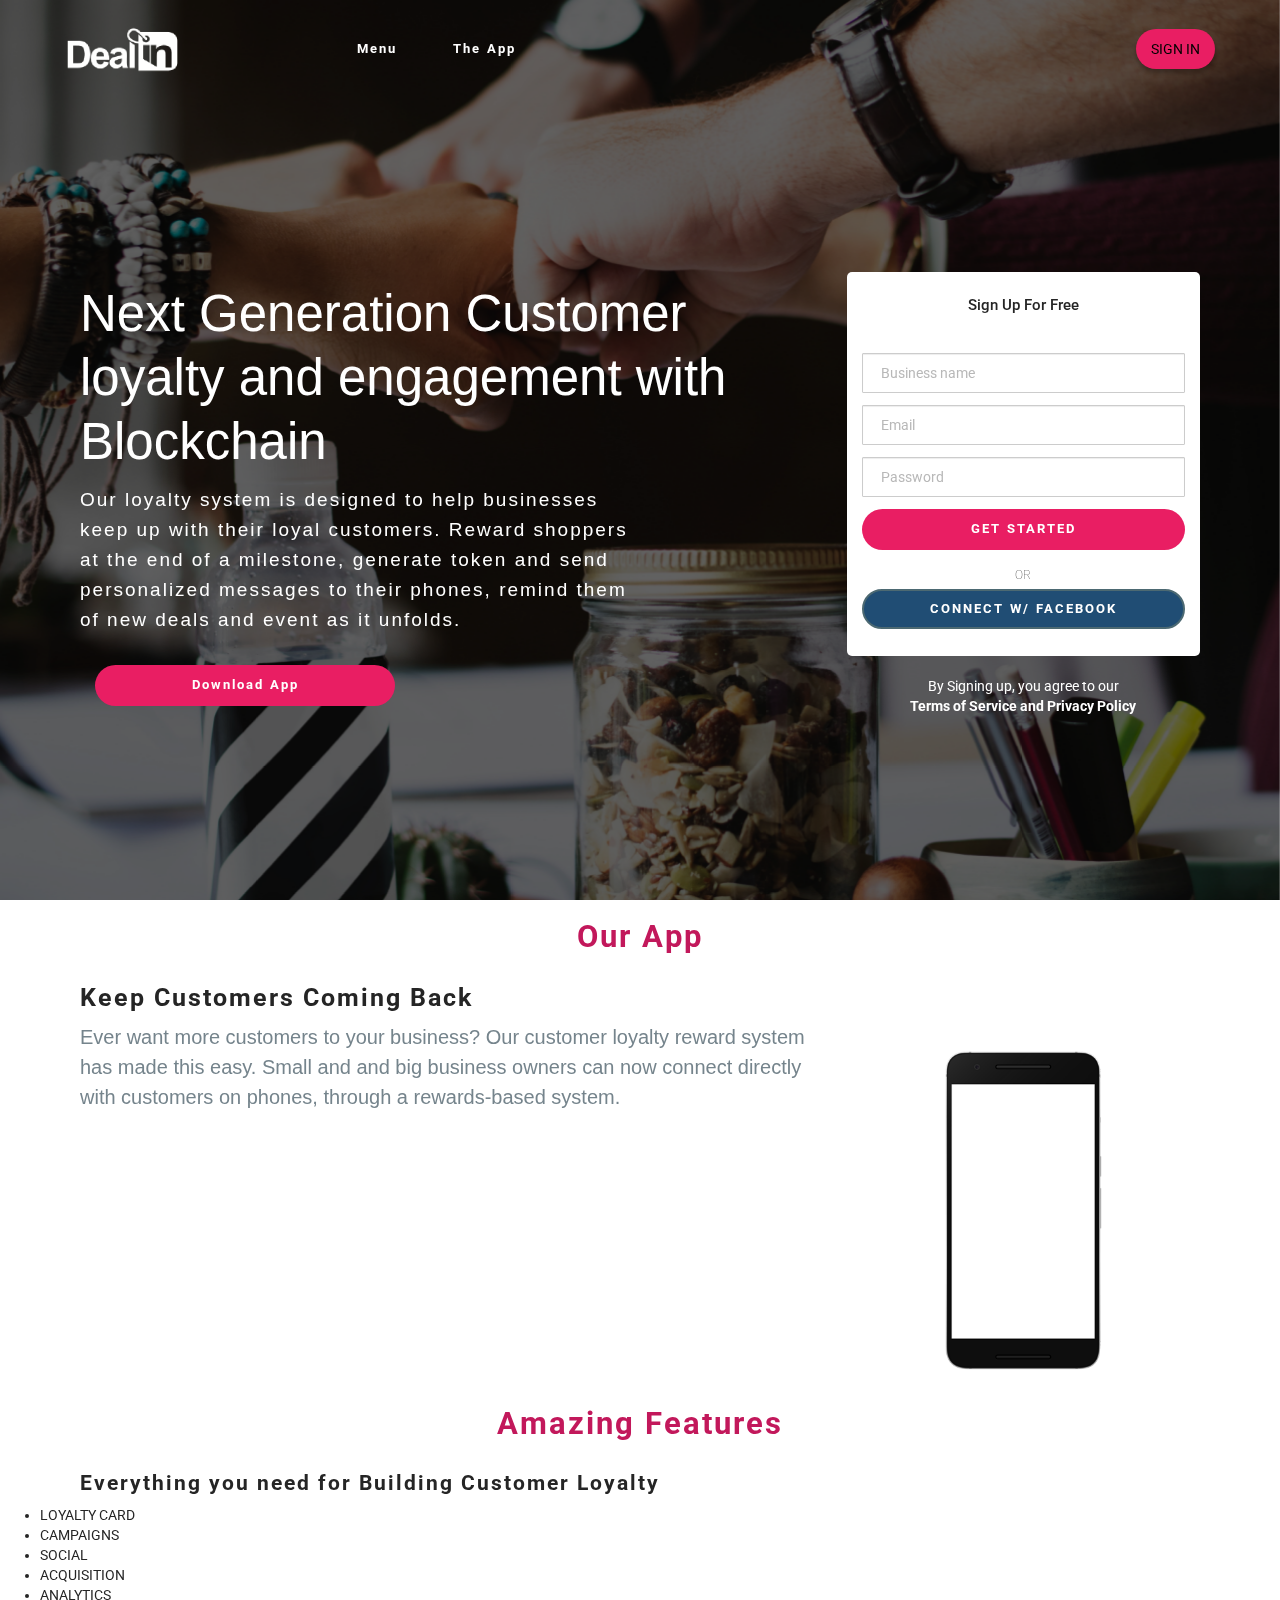
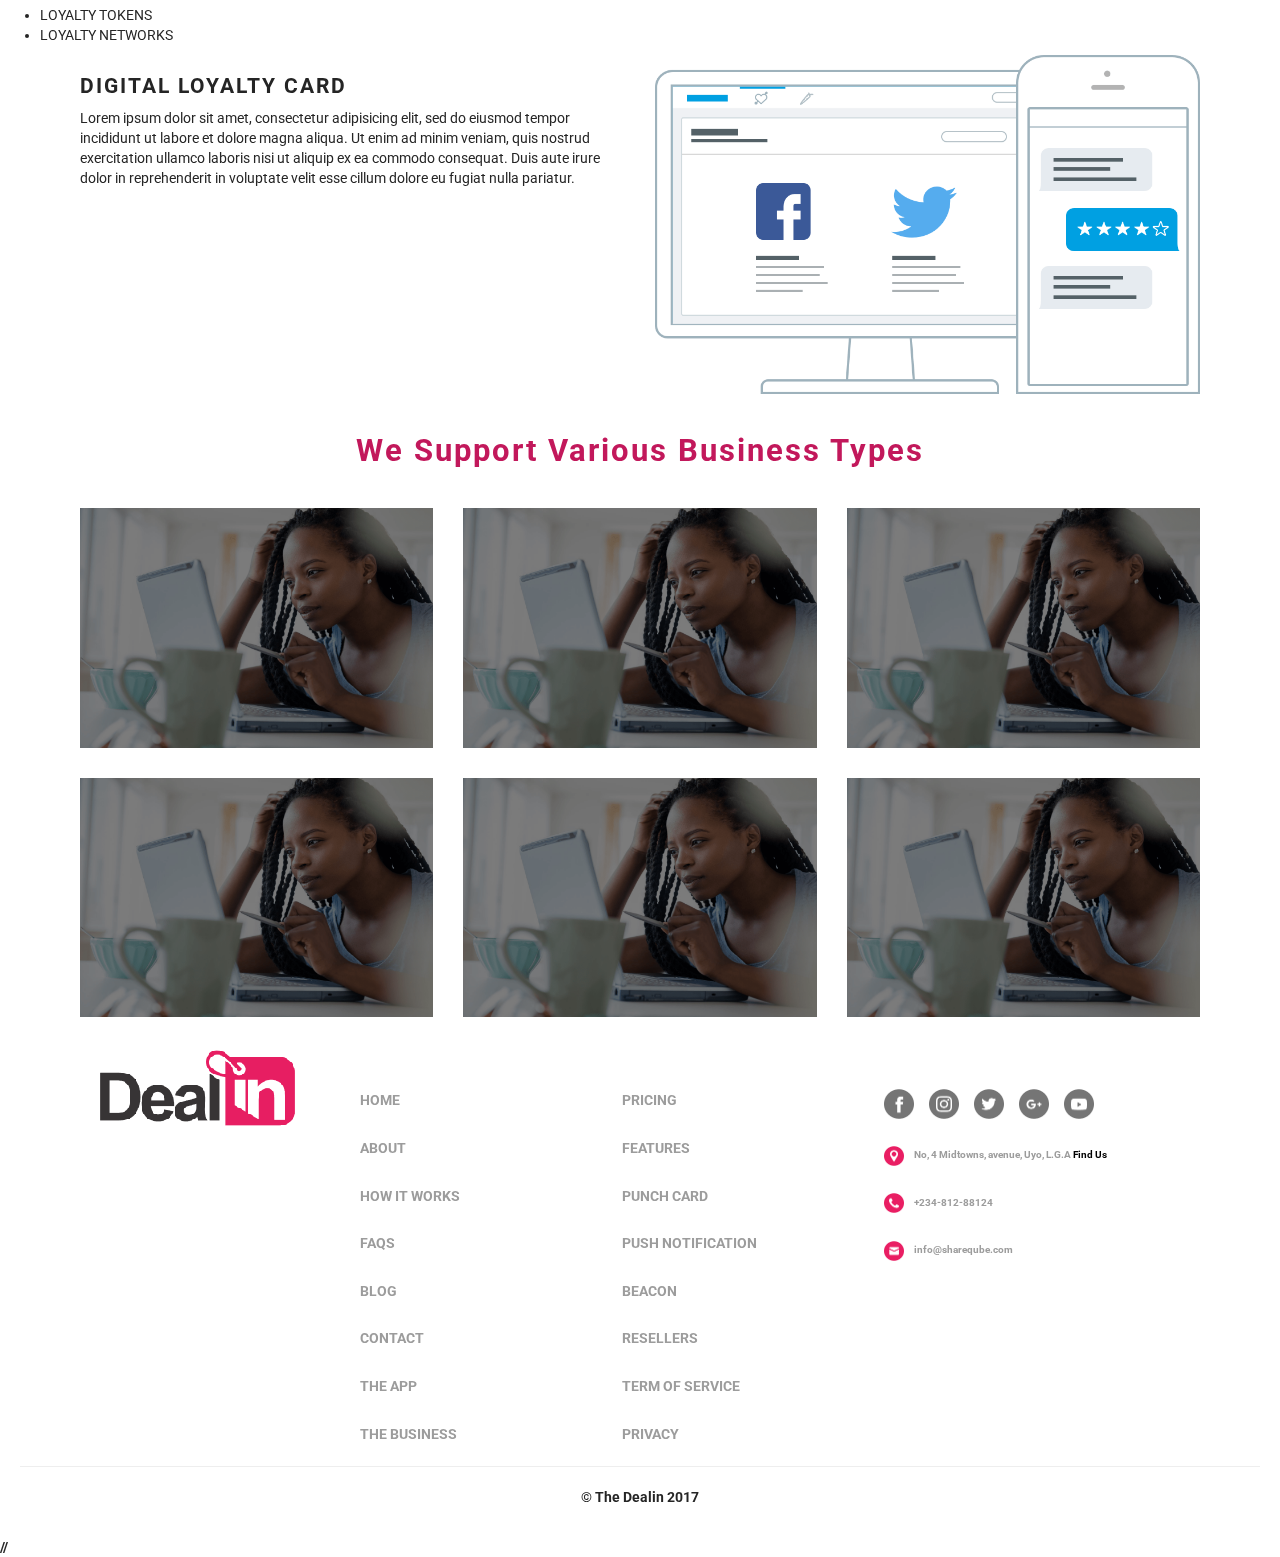
<file: index.html>
<!DOCTYPE html>
<html>
<head>
 <title>Dealin 2017</title>
  <link rel="stylesheet" href="https://fonts.googleapis.com/css?family=Roboto:700,400&amp;subset=cyrillic,latin,greek,vietnamese">
  <link rel="stylesheet" href="assets/bootstrap/css/bootstrap.min.css">
  <link rel="stylesheet" href="assets/animate.css/animate.min.css">
  <link rel="stylesheet" href="assets/style/css/style.css">
  <link rel="stylesheet" href="assets/style/css/mbr-additional.css" type="text/css">
  <!-- <link rel="stylesheet" href="assets/onepage-scroll.css" type="text/css"> -->

  <style type="text/css">
<!--
.style1 {font-size: 24px}
a:link {
	text-decoration: none;
}
a:visited {
	text-decoration: none;
}
a:hover {
	text-decoration: none;
}
a:active {
	text-decoration: none;
}
-->
  </style>
<meta http-equiv="Content-Type" content="text/html; charset=windows-1252"></head>
<body>

<!-- <div class="main"> -->
    
    
    
  
<!-- <section class=""> -->
<section class=" page1 mbr-navbar mbr-navbar--freeze mbr-navbar--absolute mbr-navbar--transparent mbr-navbar--sticky mbr-navbar--auto-collapse" id="menu-0">
    <div class="mbr-navbar__section mbr-section">
        <div class="mbr-section__container container">
            <div class="mbr-navbar__container">
                <div class="mbr-navbar__column mbr-navbar__column--s mbr-navbar__brand">
                    <span class="mbr-navbar__brand-link mbr-brand mbr-brand--inline">
                        <span class="mbr-brand__logo"><a href="#"><img src="assets/images/logo-1-312x128.png" class="mbr-navbar__brand-img mbr-brand__img" alt="Mobirise" style="max-height: 47px;"></a></span>
                        <span class="mbr-brand__name"><a class="mbr-brand__name text-white" href="#"></a></span>                    </span>                </div>
                <div class="mbr-navbar__hamburger mbr-hamburger"><span class="mbr-hamburger__line"></span></div>
                <div class="mbr-navbar__column mbr-navbar__menu">
                    <nav class="mbr-navbar__menu-box mbr-navbar__menu-box--inline-right">
                        <div class="mbr-navbar__column">
                            <ul class="mbr-navbar__items mbr-navbar__items--right float-left mbr-buttons mbr-buttons--freeze mbr-buttons--right btn-decorator mbr-buttons--active">
                                <li class="mbr-navbar__item navbar-left"><a class="mbr-buttons__link btn text-white" href="#">Menu&nbsp;</a></li>
                                <li class="mbr-navbar__item navbar-left"><a class="mbr-buttons__link btn text-white" href="#">The App</a></li> 
                                <li class="mbr-navbar__item"><a class="mbr-buttons__link btn text-white" href="#"></a></li> 
                                <li class="mbr-navbar__item"><a class="mbr-buttons__link btn text-white" href="#"></a></li> 
                                <li class="mbr-navbar__item"><a class="mbr-buttons__link btn text-white" href="#"></a></li> 
                                <li class="mbr-navbar__item"><a class="mbr-buttons__link btn text-white" href="#"></a></li>    
                                <li class="mbr-navbar__item"><a class="mbr-buttons__link btn text-white" href="#"></a></li> 
                                <li class="mbr-navbar__item"><a class="mbr-buttons__link btn text-white" href="#"></a></li>
                                <li class="mbr-navbar__item"><a class="mbr-buttons__link btn text-white" href="#"></a></li> 
                                <li class="mbr-navbar__item"><a class="mbr-buttons__link btn text-white" href="#"></a></li> 
                                <li class="mbr-navbar__item"><a class="mbr-buttons__link btn text-white" href="#"></a></li> 
                                <li class="mbr-navbar__item"><a class="mbr-buttons__link btn text-white" href="#"></a></li>    
                                <li class="mbr-navbar__item"><a class="mbr-buttons__link btn text-white" href="#"></a></li> 
                                <li class="mbr-navbar__item"><a class="mbr-buttons__link btn text-white" href="#"></a></li>
                                    
                                
                            </ul>                            
                            <ul class="mbr-navbar__items mbr-navbar__items--right mbr-buttons mbr-buttons--freeze mbr-buttons--right btn-inverse mbr-buttons--active"><li class="mbr-navbar__item"><a class="button-hd" href="#"></a><button id="button-hd2">
                <a href="#">SIGN IN</a>
</button></li></ul>
                        </div>
                    </nav>
                </div>
            </div>
        </div>
    </div>
</section>
<!-- </section> -->

<!-- <section class=""> -->

<section class=" page2 engine"><a rel="external" href="#"></a></section><section class="mbr-box mbr-section mbr-section--relative mbr-section--fixed-size mbr-section--full-height mbr-section--bg-adapted mbr-parallax-background" id="header4-2" style="background-image: url(assets/images/home.png);">
    <div class="mbr-box__magnet mbr-box__magnet--sm-padding mbr-box__magnet--center-center mbr-after-navbar">





            <div class="container">
            <div class="row">
              <div class="hero col-md-8 col-sm-8 col-xs-8">
                <h4 class="hero her_text">
                  Next Generation Customer loyalty and engagement with Blockchain
                </h4>
                <h2 class="sub">
                  Our loyalty system is designed to help businesses keep up with their loyal customers. Reward shoppers at the end of a milestone, generate token and send personalized messages to their phones, remind them of new deals and event as it unfolds.
                </h2>
                <div class="col-md-4">
                <button class="btn themecol btn-oval">Download App</button>
                </div>
              </div>
              <div class="col-md-4 col-sm-8 col-xs-8">
                <div class="card">
                  <div class="card-body">
                    <div class="text-center bod">
                      <h4 class="card-title"> Sign Up For Free </h4>
                      <form class="signup-form">
                        <div class="form-group">
                          <input type="text" class="form-control" placeholder="Business name"/>
                        </div>
                        <div class="form-group">
                          <input type="text" class="form-control" placeholder="Email"/>
                        </div>
                        <div class="form-group">
                          <input type="text" class="form-control" placeholder="Password"/>
                        </div>

                        <div class="form-group">
                          <button type="button" class="signup-button btn themecol btn-block"> get started </button>
                        </div>
                        <span class="or">or</span>
                        <div class="form-group">
                          <button type="button" class="signup-button btn btn-primary btn-block" style="background-color:#204d74;"> connect w/ facebook </button>
                        </div>
                      </form>
                    </div>
                  </div>
                </div>
                <div class="signup-agreement">
                  <p class="text-center">By Signing up, you agree to our <br /><span>Terms of Service and Privacy Policy</span></p>
                </div>
              </div>
            </div>
          </div>
        
       
    </div>
</section>
<!-- </section> -->


<!-- <section class="page3"> -->

<div class="section" id="section1 fp-auto-height-responsive">
          <h1 class="text-center brand-color">Our App</h1>
          <div class="container">
              <div class="row">
              <div class="col-lg-8 promo">
                <h2 class="promo promo__text">Keep Customers Coming Back</h2>
                <h4 class=" themefont promo promo__sub">Ever want more customers to your business? Our customer loyalty reward system has made this easy. Small and and big business owners can now connect directly with customers on phones, through a rewards-based system.</h4>
              </div>
              <div class="col-lg-4">
                <img src="assets/images/google-nexus6p-portrait.png" class="img-responsive imgmag" alt="Responsive image">
              </div>
            </div>
          </div>
        </div>


    <!-- <div class="section" id="section2"> -->
            <h1 class="text-center brand-color">Amazing Features</h1>
          <div class="container">
              <h3>Everything you need for Building Customer Loyalty</h3>
          </div>
          <div class="">
            <ul>
              <li>LOYALTY CARD</li>
              <li>CAMPAIGNS</li>
              <li>SOCIAL</li>
              <li>ACQUISITION</li>
              <li>ANALYTICS</li>
              <li>LOYALTY TOKENS</li>
              <li>LOYALTY NETWORKS</li>
            </ul>
          </div>
          <div class="wrapper">
            <div class="" id="loyal-c">
            <div class="container">
            <div class="row">
              <div class="col-md-6">
                <h3>DIGITAL LOYALTY CARD</h3>
                <p>Lorem ipsum dolor sit amet, consectetur adipisicing elit, sed do eiusmod tempor incididunt ut labore et dolore magna aliqua. Ut enim ad minim veniam, quis nostrud exercitation ullamco laboris nisi ut aliquip ex ea commodo consequat. Duis aute irure dolor in reprehenderit in voluptate velit esse cillum dolore eu fugiat nulla pariatur.</p>
              </div>
              <div class="col-md-6">
                  <img src="assets/images/social_img.png" class="img-responsive" alt="Responsive image">
              </div>
            </div>
          </div>
          </div>
          </div>
        </div>
 
    <!-- </section> -->

    <!-- <section class="page4"> -->


     <div class="section" id="section3 fp-auto-height-responsive">
            <h1 class="text-center brand-color">We Support Various Business Types</h1>
          <div class="container-fluid">


          <div class="container secmag">
            <div class="row">
              <div class="col-md-4">
                <img src="assets/images/download.png" class="img-responsive" alt="Responsive image">
              </div>
              <div class="col-md-4">
                <img src="assets/images/download.png" class="img-responsive" alt="Responsive image">
              </div>
              <div class="col-md-4">
                <img src="assets/images/download.png" class="img-responsive" alt="Responsive image">
              </div>
              </div>
          </div>

          <div class="container secmag">
            <div class="row">
              <div class="col-md-4">
                <img src="assets/images/download.png" class="img-responsive" alt="Responsive image">
              </div>
              <div class="col-md-4">
                <img src="assets/images/download.png" class="img-responsive" alt="Responsive image">
              </div>
              <div class="col-md-4">
                <img src="assets/images/download.png" class="img-responsive" alt="Responsive image">
              </div>
              </div>
          </div>
          </div>
        </div>

    <!-- </section> -->


<!-- <section class=""> -->
<section class=" page5 mbr-section mbr-section--relative mbr-section--fixed-size" id="contacts1-b" style="background-color: rgb(255, 255, 255);">
    
    <div class="mbr-section__container container">
        <div class="mbr-contacts mbr-contacts--wysiwyg row" style="padding-top: 25px; padding-bottom: 0px;">
            <div class="col-sm-3">
                <div><img src="assets/images/logo2-265x80.png" class="mbr-contacts__img mbr-contacts__img--left"></div>
            </div><br><br>
            <div class="col-sm-8">
                <div class="row">
                    <div class="col-sm-4">
                        <b><p class="mbr-contacts__text"><span style="line-height: 1.7em;">HOME</span><br><br>ABOUT<br><br>HOW IT WORKS<br><br>FAQS<br><br>BLOG<br><br>CONTACT<br><br>THE APP<br><br>THE BUSINESS</p></b>                    </div>
                    <div class="col-sm-4">
                        <b><p class="mbr-contacts__text"><span style="line-height: 1.7em;">PRICING</span><br><br>FEATURES<br><br>
PUNCH CARD<br><br> PUSH NOTIFICATION<br><br>BEACON<br><br>RESELLERS<br><br>TERM OF SERVICE<br><br>PRIVACY</p><b>                    </div>
                    <div class="col-sm-4"><p class="mbr-contacts__text"><img src="icons/Facebook.png" width="30" height="30"> 
			&nbsp;&nbsp;&nbsp;&nbsp;<img src="icons/Instagram.png" width="30" height="30"> &nbsp;&nbsp;&nbsp;&nbsp;<img src="icons/Twitter.png" width="30" height="30"> &nbsp;&nbsp;&nbsp;&nbsp;<img src="icons/Google +.png" width="30" height="30"> &nbsp;&nbsp;&nbsp;&nbsp;<img src="icons/Youtube.png" width="30" height="30"><br><br>
</p> <font size="1.7px"> <ul class="mbr-contacts__list"><li><img src="icons/Geo.png" width="20" height="20">&nbsp;&nbsp;&nbsp;&nbsp;&nbsp;No, 4 Midtowns, avenue, Uyo, L.G.A <a href="#">Find Us</a></li><br><li><img src="icons/Phone.png" width="20" height="20">&nbsp;&nbsp;&nbsp;&nbsp;&nbsp;+234-812-88124</li><li><br></li><li><a class="mbr-contacts__link text-gray" href="#"></a><img src="icons/Mail.png" width="20" height="20">&nbsp;&nbsp;&nbsp;&nbsp;&nbsp;info@shareqube.com</li></ul><p><br></p><p><br></p><p><br></p><p></p></font></div>
                </div>
            </div>
        </div>
    </div>
<hr>
<center> &copy; The Dealin 2017</center><br><p> 
</section>
<!-- </section> -->

<!-- </div> -->


  <script src="assets/web/assets/jquery/jquery.min.js"></script>
  <script src="assets/bootstrap/js/bootstrap.min.js"></script>
  <script src="assets/smooth-scroll/smooth-scroll.js"></script>
  <script src="assets/jarallax/jarallax.js"></script>
  <script src="assets/style/js/script.js"></script>
  <script src="assets/jquery.onepage-scroll.min.js"></script>


  // <script>
  //     $(document).ready(function(){
  //     $(".main").onepage_scroll({
  //       sectionContainer: "section",
  //       responsiveFallback: 600,
  //       loop: true
  //     });
  //       });
        
  //   </script>

</body>
</html>
</file>
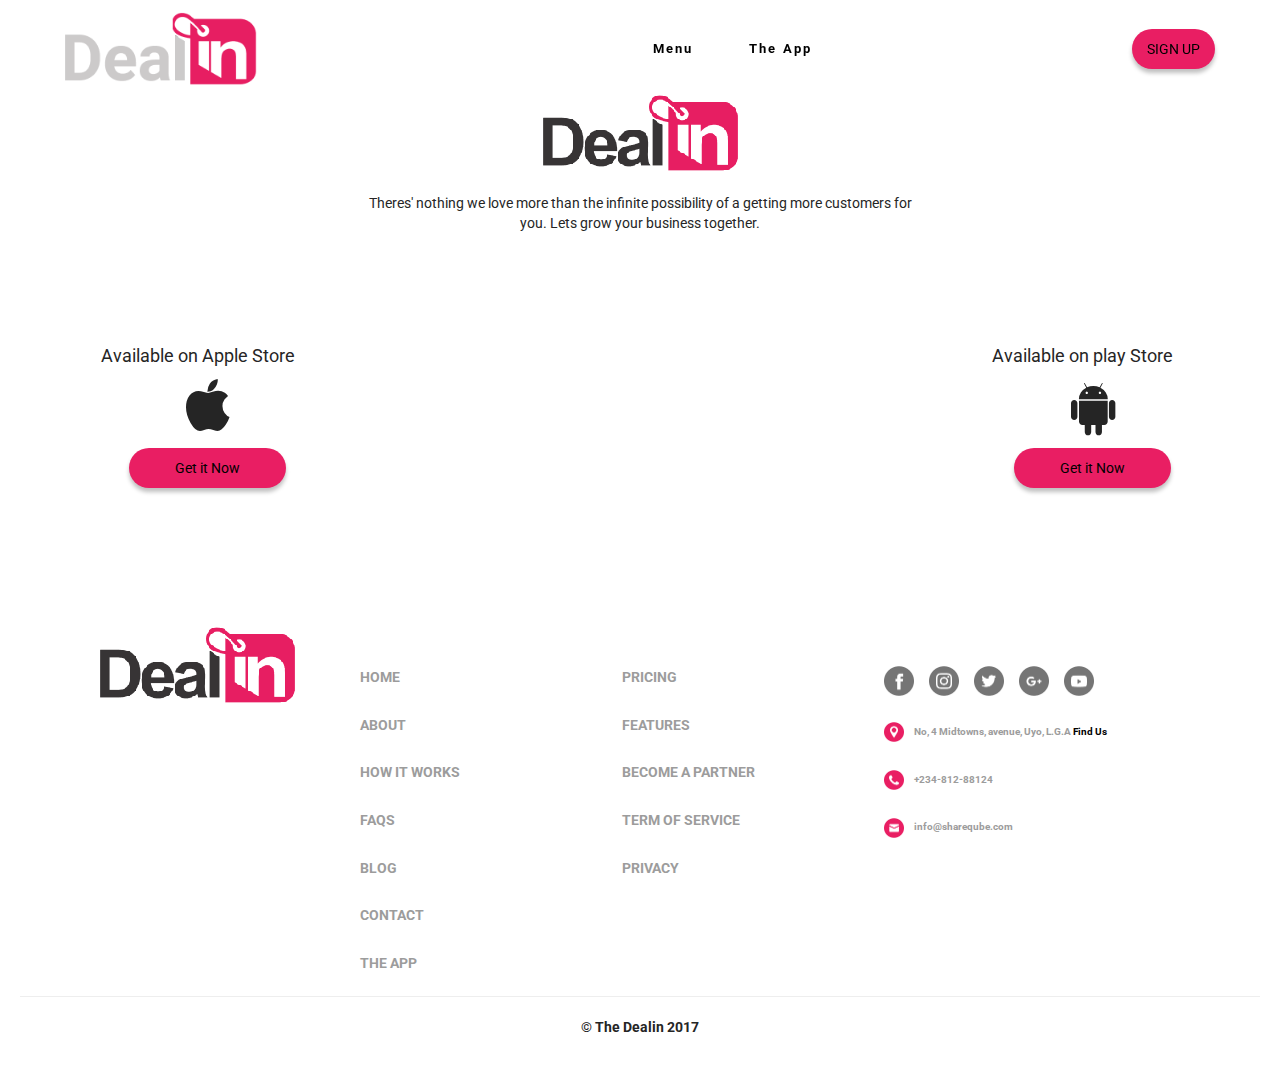
<file: app.html>
<!DOCTYPE html>
<html>
<head>
 <title>Dealin 2017</title>
  <link rel="stylesheet" href="https://fonts.googleapis.com/css?family=Roboto:700,400&amp;subset=cyrillic,latin,greek,vietnamese">
  <link rel="stylesheet" href="assets/bootstrap/css/bootstrap.min.css">
  <link rel="stylesheet" href="assets/animate.css/animate.min.css">
  <link rel="stylesheet" href="assets/style/css/style.css">
  <link rel="stylesheet" href="assets/style/css/mbr-additional.css" type="text/css">
  <link rel="stylesheet" href="font-awesome-4.7.0/css/font-awesome.min.css" type="text/css">
  <style type="text/css">

.style1 {font-size: 24px}
a:link {
	text-decoration: none;
}
a:visited {
	text-decoration: none;
}
a:hover {
	text-decoration: none;
}
a:active {
	text-decoration: none;
}
  </style>
<meta http-equiv="Content-Type" content="text/html; charset=windows-1252">
</head>
<body>

<section class="mbr-navbar mbr-navbar--freeze mbr-navbar--absolute mbr-navbar--transparent mbr-navbar--sticky mbr-navbar--auto-collapse" id="menu-0">
    <div class="mbr-navbar__section mbr-section">
        <div class="mbr-section__container container">
            <div class="mbr-navbar__container">
                <div class="mbr-navbar__column mbr-navbar__column--s mbr-navbar__brand">
                    <span class="mbr-navbar__brand-link mbr-brand mbr-brand--inline">
                        <span class="mbr-brand__logo"><a href="#"><img src="assets/images/logo5.png" class="mbr-navbar__brand-img mbr-brand__img" alt="Dealin"></a></span>
                        <span class="mbr-brand__name"><a class="mbr-brand__name text-black" href="#"></a></span>                    </span>                </div>
                <div class="mbr-navbar__hamburger mbr-hamburger"><span class="mbr-hamburger__line"></span></div>
                <div class="mbr-navbar__column mbr-navbar__menu">
                    <nav class="mbr-navbar__menu-box mbr-navbar__menu-box--inline-right">
                        <div class="mbr-navbar__column">
                            <ul class="mbr-navbar__items mbr-navbar__items--right float-left mbr-buttons mbr-buttons--freeze mbr-buttons--right btn-decorator mbr-buttons--active"><li class="mbr-navbar__item">
                              <a class="mbr-buttons__link btn text-pink wh" href="#">Menu&nbsp;</a>
                            </li><li class="mbr-navbar__item"><a class="mbr-buttons__link btn text-pink wh" href="#">The App</a></li> <li class="mbr-navbar__item"><a class="mbr-buttons__link btn text-black" href="#"></a></li> <li class="mbr-navbar__item"><a class="mbr-buttons__link btn text-white" href="#"></a></li> <li class="mbr-navbar__item"><a class="mbr-buttons__link btn text-black" href="#"></a></li> <li class="mbr-navbar__item"><a class="mbr-buttons__link btn text-black" href="#"></a></li>    <li class="mbr-navbar__item"><a class="mbr-buttons__link btn text-black" href="#"></a></li> <li class="mbr-navbar__item"><a class="mbr-buttons__link btn text-black" href="#"></a></li></ul>                            
                            <ul class="mbr-navbar__items mbr-navbar__items--right mbr-buttons mbr-buttons--freeze mbr-buttons--right btn-inverse mbr-buttons--active"><li class="mbr-navbar__item"><a class="button-hd" href="#"></a><button id="button-hd2">
                <a href="#">SIGN UP</a>
</button></li></ul>
                        </div>
                    </nav>
                </div>
            </div>
        </div>
    </div>
</section>




<section class="mbr-section" id="header3-6">
  <div class="mbr-section__container container mbr-section__container--isolated">
    <div class="row sec-mag">
    <div class="col-md-3">
    </div>
  <div class="col-md-6">
  <img class="img-responsive center-block" src="assets/images/logo2-265x80.png"> <br>
  <p>Theres' nothing we love more than the infinite possibility of a getting more customers for you. Lets grow your business together.</p> 
  </div>
  <div class="col-md-3"></div>  
    

  </div>
  <div class=" row">
    <div class="col-md-3">
      <p class="icon">Available on Apple Store</p>
      <i class="fa fa-apple fa-circle fa-4x mag" aria-hidden="true"></i><br>

      <button id="button-hd2" class="mag-but">
        <a href="#">Get it Now</a>
     </button>
    </div>
  <div class="col-md-6">
  
  </div>
  <div class="col-md-3">
    <p class="icon">Available on play Store</p>
      <i class="fa fa-android fa-4x mag" aria-hidden="true"></i></i><br>
      <button id="button-hd2" class="mag-but">
        <a href="#">Get it Now</a>
     </button>
  </div>
  </div>

    </div>


</section>


<section class="mbr-section mbr-section--relative mbr-section--fixed-size" id="contacts1-b" style="background-color: rgb(255, 255, 255);">

    <div class="mbr-section__container container">
        <div class="mbr-contacts mbr-contacts--wysiwyg row" style="padding-top: 25px; padding-bottom: 0px;">
            <div class="col-sm-3">
                <div><img src="assets/images/logo2-265x80.png" class="mbr-contacts__img mbr-contacts__img--left"></div>
            </div><br><br>
            <div class="col-sm-8">
                <div class="row">
                    <div class="col-sm-4">
                        <b><p class="mbr-contacts__text"><span style="line-height: 1.7em;">HOME</span><br><br>ABOUT<br><br>HOW IT WORKS<br><br>FAQS<br><br>BLOG<br><br>CONTACT<br><br>THE APP</p></b>                    </div>
                        <div class="col-sm-4">
                            <b><p class="mbr-contacts__text"><span style="line-height: 1.7em;">PRICING</span><br><br>FEATURES<br><br>BECOME A PARTNER<br><br>TERM OF SERVICE<br><br>PRIVACY</p><b>                    </div>
                        <div class="col-sm-4"><p class="mbr-contacts__text"><img src="icons/Facebook.png" width="30" height="30"> 
                &nbsp;&nbsp;&nbsp;&nbsp;<img src="icons/Instagram.png" width="30" height="30"> &nbsp;&nbsp;&nbsp;&nbsp;<img src="icons/Twitter.png" width="30" height="30"> &nbsp;&nbsp;&nbsp;&nbsp;<img src="icons/Google +.png" width="30" height="30"> &nbsp;&nbsp;&nbsp;&nbsp;<img src="icons/Youtube.png" width="30" height="30"><br><br>
    </p> <font size="1.7px"> <ul class="mbr-contacts__list"><li><img src="icons/Geo.png" width="20" height="20">&nbsp;&nbsp;&nbsp;&nbsp;&nbsp;No, 4 Midtowns, avenue, Uyo, L.G.A <a href="#">Find Us</a></li><br><li><img src="icons/Phone.png" width="20" height="20">&nbsp;&nbsp;&nbsp;&nbsp;&nbsp;+234-812-88124</li><li><br></li><li><a class="mbr-contacts__link text-gray" href="#"></a><img src="icons/Mail.png" width="20" height="20">&nbsp;&nbsp;&nbsp;&nbsp;&nbsp;info@shareqube.com</li></ul><p><br></p><p><br></p><p><br></p><p></p></font></div>
                    </div>
                </div>
            </div>
        </div>
    <hr>
    <center> &copy; The Dealin 2017</center><br><p> 
    </section>
</section>
  <script src="assets/web/assets/jquery/jquery.min.js"></script>
  <script src="assets/bootstrap/js/bootstrap.min.js"></script>
  <script src="assets/smooth-scroll/smooth-scroll.js"></script>
  <script src="assets/jarallax/jarallax.js"></script>
  <script src="assets/style/js/script.js"></script>
</body>
</html>
</file>
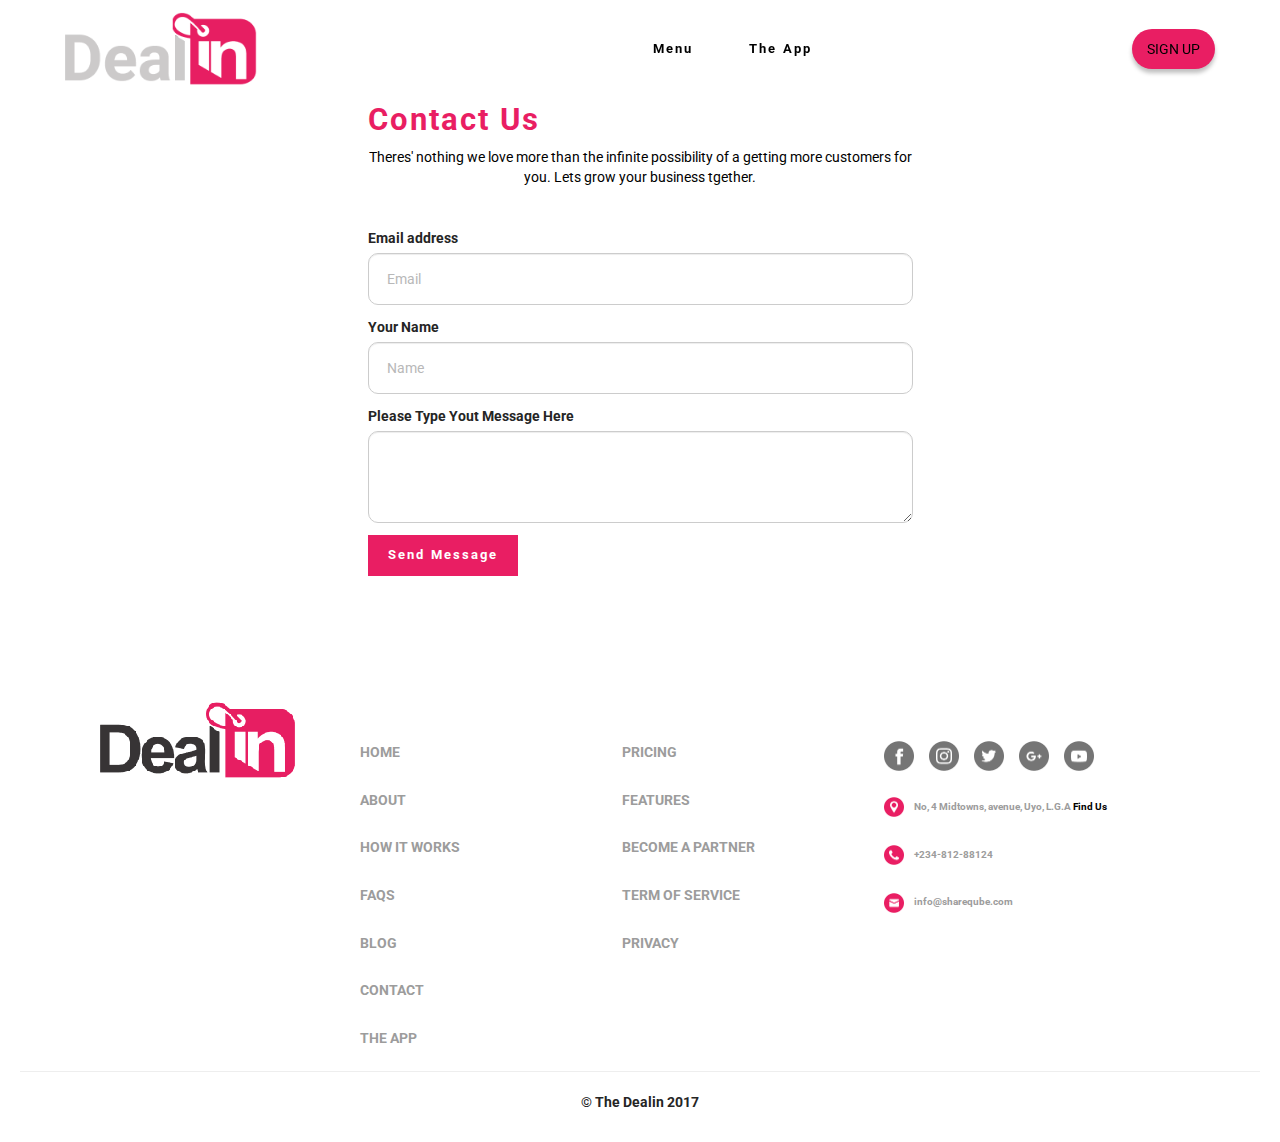
<file: contact.html>
<!DOCTYPE html>
<html>
<head>
 <title>Dealin 2017</title>
  <link rel="stylesheet" href="https://fonts.googleapis.com/css?family=Roboto:700,400&amp;subset=cyrillic,latin,greek,vietnamese">
  <link rel="stylesheet" href="assets/bootstrap/css/bootstrap.min.css">
  <link rel="stylesheet" href="assets/animate.css/animate.min.css">
  <link rel="stylesheet" href="assets/style/css/style.css">
  <link rel="stylesheet" href="assets/style/css/mbr-additional.css" type="text/css">
  <style type="text/css">

.style1 {font-size: 24px}
a:link {
	text-decoration: none;
}
a:visited {
	text-decoration: none;
}
a:hover {
	text-decoration: none;
}
a:active {
	text-decoration: none;
}
  </style>
<meta http-equiv="Content-Type" content="text/html; charset=windows-1252">
</head>
<body>

<section class="mbr-navbar mbr-navbar--freeze mbr-navbar--absolute mbr-navbar--transparent mbr-navbar--sticky mbr-navbar--auto-collapse" id="menu-0">
    <div class="mbr-navbar__section mbr-section">
        <div class="mbr-section__container container">
            <div class="mbr-navbar__container">
                <div class="mbr-navbar__column mbr-navbar__column--s mbr-navbar__brand">
                    <span class="mbr-navbar__brand-link mbr-brand mbr-brand--inline">
                        <span class="mbr-brand__logo"><a href="#"><img src="assets/images/logo5.png" class="mbr-navbar__brand-img mbr-brand__img" alt="Dealin"></a></span>
                        <span class="mbr-brand__name"><a class="mbr-brand__name text-black" href="#"></a></span>                    </span>                </div>
                <div class="mbr-navbar__hamburger mbr-hamburger"><span class="mbr-hamburger__line"></span></div>
                <div class="mbr-navbar__column mbr-navbar__menu">
                    <nav class="mbr-navbar__menu-box mbr-navbar__menu-box--inline-right">
                        <div class="mbr-navbar__column">
                            <ul class="mbr-navbar__items mbr-navbar__items--right float-left mbr-buttons mbr-buttons--freeze mbr-buttons--right btn-decorator mbr-buttons--active"><li class="mbr-navbar__item">
                              <a class="mbr-buttons__link btn text-pink wh" href="#">Menu&nbsp;</a>
                            </li><li class="mbr-navbar__item"><a class="mbr-buttons__link btn text-pink wh" href="#">The App</a></li> <li class="mbr-navbar__item"><a class="mbr-buttons__link btn text-black" href="#"></a></li> <li class="mbr-navbar__item"><a class="mbr-buttons__link btn text-white" href="#"></a></li> <li class="mbr-navbar__item"><a class="mbr-buttons__link btn text-black" href="#"></a></li> <li class="mbr-navbar__item"><a class="mbr-buttons__link btn text-black" href="#"></a></li>    <li class="mbr-navbar__item"><a class="mbr-buttons__link btn text-black" href="#"></a></li> <li class="mbr-navbar__item"><a class="mbr-buttons__link btn text-black" href="#"></a></li></ul>                            
                            <ul class="mbr-navbar__items mbr-navbar__items--right mbr-buttons mbr-buttons--freeze mbr-buttons--right btn-inverse mbr-buttons--active"><li class="mbr-navbar__item"><a class="button-hd" href="#"></a><button id="button-hd2">
                <a href="#">SIGN UP</a>
</button></li></ul>
                        </div>
                    </nav>
                </div>
            </div>
        </div>
    </div>
</section>




<section class="mbr-section" id="header3-6">
    <div class="mbr-section__container container mbr-section__container--isolated">

    <div class="col-md-3 col-sm-3">
    </div>    
  <div class="col-md-6 col-sm-6">
    <div class="mbr-header  mbr-header--std-padding">
           <h1>Contact Us</h1>
           <p style="color:#000;">Theres' nothing we love more than the infinite possibility of a getting more customers for you. Lets grow your business tgether.</p>
    </div>
      <form>
          <div class="form-group">
        <label for="exampleInputEmail1">Email address</label>
          <input type="email" class="form-control" id="exampleInputEmail1" placeholder="Email">
          </div>
          <div class="form-group">
          <label for="exampleInputPassword1">Your Name</label>
          <input type="text" class="form-control" id="exampleInputPassword1" placeholder="Name">
          </div>
          <div class="form-group">
          <label for="exampleInputPassword1">Please Type Yout Message Here</label>
          <textarea class="form-control" rows="3"></textarea>
        </div>
          
          <button type="submit" class=" btn-theme btn ">Send Message</button>
      </form>
    </div>

  </div>

    


</section>


<section class="mbr-section mbr-section--relative mbr-section--fixed-size" id="contacts1-b" style="background-color: rgb(255, 255, 255);">

    <div class="mbr-section__container container">
        <div class="mbr-contacts mbr-contacts--wysiwyg row" style="padding-top: 25px; padding-bottom: 0px;">
            <div class="col-sm-3">
                <div><img src="assets/images/logo2-265x80.png" class="mbr-contacts__img mbr-contacts__img--left"></div>
            </div><br><br>
            <div class="col-sm-8">
                <div class="row">
                    <div class="col-sm-4">
                        <b><p class="mbr-contacts__text"><span style="line-height: 1.7em;">HOME</span><br><br>ABOUT<br><br>HOW IT WORKS<br><br>FAQS<br><br>BLOG<br><br>CONTACT<br><br>THE APP</p></b>                    </div>
                        <div class="col-sm-4">
                            <b><p class="mbr-contacts__text"><span style="line-height: 1.7em;">PRICING</span><br><br>FEATURES<br><br>BECOME A PARTNER<br><br>TERM OF SERVICE<br><br>PRIVACY</p><b>                    </div>
                        <div class="col-sm-4"><p class="mbr-contacts__text"><img src="icons/Facebook.png" width="30" height="30"> 
                &nbsp;&nbsp;&nbsp;&nbsp;<img src="icons/Instagram.png" width="30" height="30"> &nbsp;&nbsp;&nbsp;&nbsp;<img src="icons/Twitter.png" width="30" height="30"> &nbsp;&nbsp;&nbsp;&nbsp;<img src="icons/Google +.png" width="30" height="30"> &nbsp;&nbsp;&nbsp;&nbsp;<img src="icons/Youtube.png" width="30" height="30"><br><br>
    </p> <font size="1.7px"> <ul class="mbr-contacts__list"><li><img src="icons/Geo.png" width="20" height="20">&nbsp;&nbsp;&nbsp;&nbsp;&nbsp;No, 4 Midtowns, avenue, Uyo, L.G.A <a href="#">Find Us</a></li><br><li><img src="icons/Phone.png" width="20" height="20">&nbsp;&nbsp;&nbsp;&nbsp;&nbsp;+234-812-88124</li><li><br></li><li><a class="mbr-contacts__link text-gray" href="#"></a><img src="icons/Mail.png" width="20" height="20">&nbsp;&nbsp;&nbsp;&nbsp;&nbsp;info@shareqube.com</li></ul><p><br></p><p><br></p><p><br></p><p></p></font></div>
                    </div>
                </div>
            </div>
        </div>
    <hr>
    <center> &copy; The Dealin 2017</center><br><p> 
    </section>
</section>
  <script src="assets/web/assets/jquery/jquery.min.js"></script>
  <script src="assets/bootstrap/js/bootstrap.min.js"></script>
  <script src="assets/smooth-scroll/smooth-scroll.js"></script>
  <script src="assets/jarallax/jarallax.js"></script>
  <script src="assets/style/js/script.js"></script>
</body>
</html>
</file>
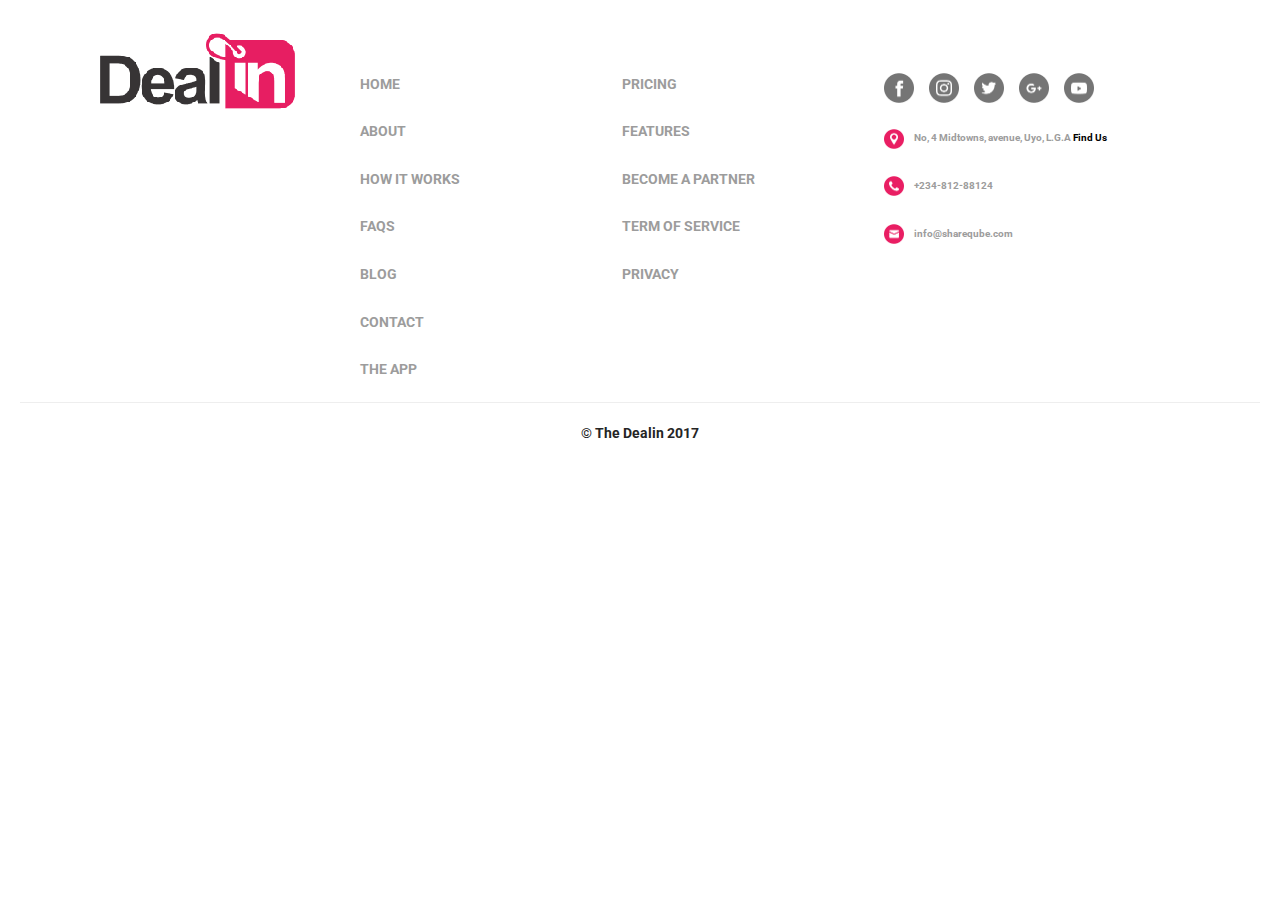
<file: footer.html>
<!DOCTYPE html>
<html>
<head>
 <title>Dealin 2017</title>
  <link rel="stylesheet" href="https://fonts.googleapis.com/css?family=Roboto:700,400&amp;subset=cyrillic,latin,greek,vietnamese">
  <link rel="stylesheet" href="assets/bootstrap/css/bootstrap.min.css">
  <link rel="stylesheet" href="assets/animate.css/animate.min.css">
  <link rel="stylesheet" href="assets/style/css/style.css">
  <link rel="stylesheet" href="assets/style/css/mbr-additional.css" type="text/css">
  <link rel="stylesheet" href="font-awesome-4.7.0/css/font-awesome.min.css" type="text/css">
  <style type="text/css">

.style1 {font-size: 24px}
a:link {
	text-decoration: none;
}
a:visited {
	text-decoration: none;
}
a:hover {
	text-decoration: none;
}
a:active {
	text-decoration: none;
}
  </style>
<meta http-equiv="Content-Type" content="text/html; charset=windows-1252">
</head>
<body>


<section class="mbr-section mbr-section--relative mbr-section--fixed-size" id="contacts1-b" style="background-color: rgb(255, 255, 255);">

    <div class="mbr-section__container container">
        <div class="mbr-contacts mbr-contacts--wysiwyg row" style="padding-top: 25px; padding-bottom: 0px;">
            <div class="col-sm-3">
                <div><img src="assets/images/logo2-265x80.png" class="mbr-contacts__img mbr-contacts__img--left"></div>
            </div><br><br>
            <div class="col-sm-8">
                <div class="row">
                    <div class="col-sm-4">
                        <b><p class="mbr-contacts__text"><span style="line-height: 1.7em;">HOME</span><br><br>ABOUT<br><br>HOW IT WORKS<br><br>FAQS<br><br>BLOG<br><br>CONTACT<br><br>THE APP</p></b>                    </div>
                        <div class="col-sm-4">
                            <b><p class="mbr-contacts__text"><span style="line-height: 1.7em;">PRICING</span><br><br>FEATURES<br><br>BECOME A PARTNER<br><br>TERM OF SERVICE<br><br>PRIVACY</p><b>                    </div>
                        <div class="col-sm-4"><p class="mbr-contacts__text"><img src="icons/Facebook.png" width="30" height="30"> 
                &nbsp;&nbsp;&nbsp;&nbsp;<img src="icons/Instagram.png" width="30" height="30"> &nbsp;&nbsp;&nbsp;&nbsp;<img src="icons/Twitter.png" width="30" height="30"> &nbsp;&nbsp;&nbsp;&nbsp;<img src="icons/Google +.png" width="30" height="30"> &nbsp;&nbsp;&nbsp;&nbsp;<img src="icons/Youtube.png" width="30" height="30"><br><br>
    </p> <font size="1.7px"> <ul class="mbr-contacts__list"><li><img src="icons/Geo.png" width="20" height="20">&nbsp;&nbsp;&nbsp;&nbsp;&nbsp;No, 4 Midtowns, avenue, Uyo, L.G.A <a href="#">Find Us</a></li><br><li><img src="icons/Phone.png" width="20" height="20">&nbsp;&nbsp;&nbsp;&nbsp;&nbsp;+234-812-88124</li><li><br></li><li><a class="mbr-contacts__link text-gray" href="#"></a><img src="icons/Mail.png" width="20" height="20">&nbsp;&nbsp;&nbsp;&nbsp;&nbsp;info@shareqube.com</li></ul><p><br></p><p><br></p><p><br></p><p></p></font></div>
                    </div>
                </div>
            </div>
        </div>
    <hr>
    <center> &copy; The Dealin 2017</center><br><p> 
    </section>
</section>


  <script src="assets/web/assets/jquery/jquery.min.js"></script>
  <script src="assets/bootstrap/js/bootstrap.min.js"></script>
  <script src="assets/smooth-scroll/smooth-scroll.js"></script>
  <script src="assets/jarallax/jarallax.js"></script>
  <script src="assets/style/js/script.js"></script>
</body>
</html>
</file>
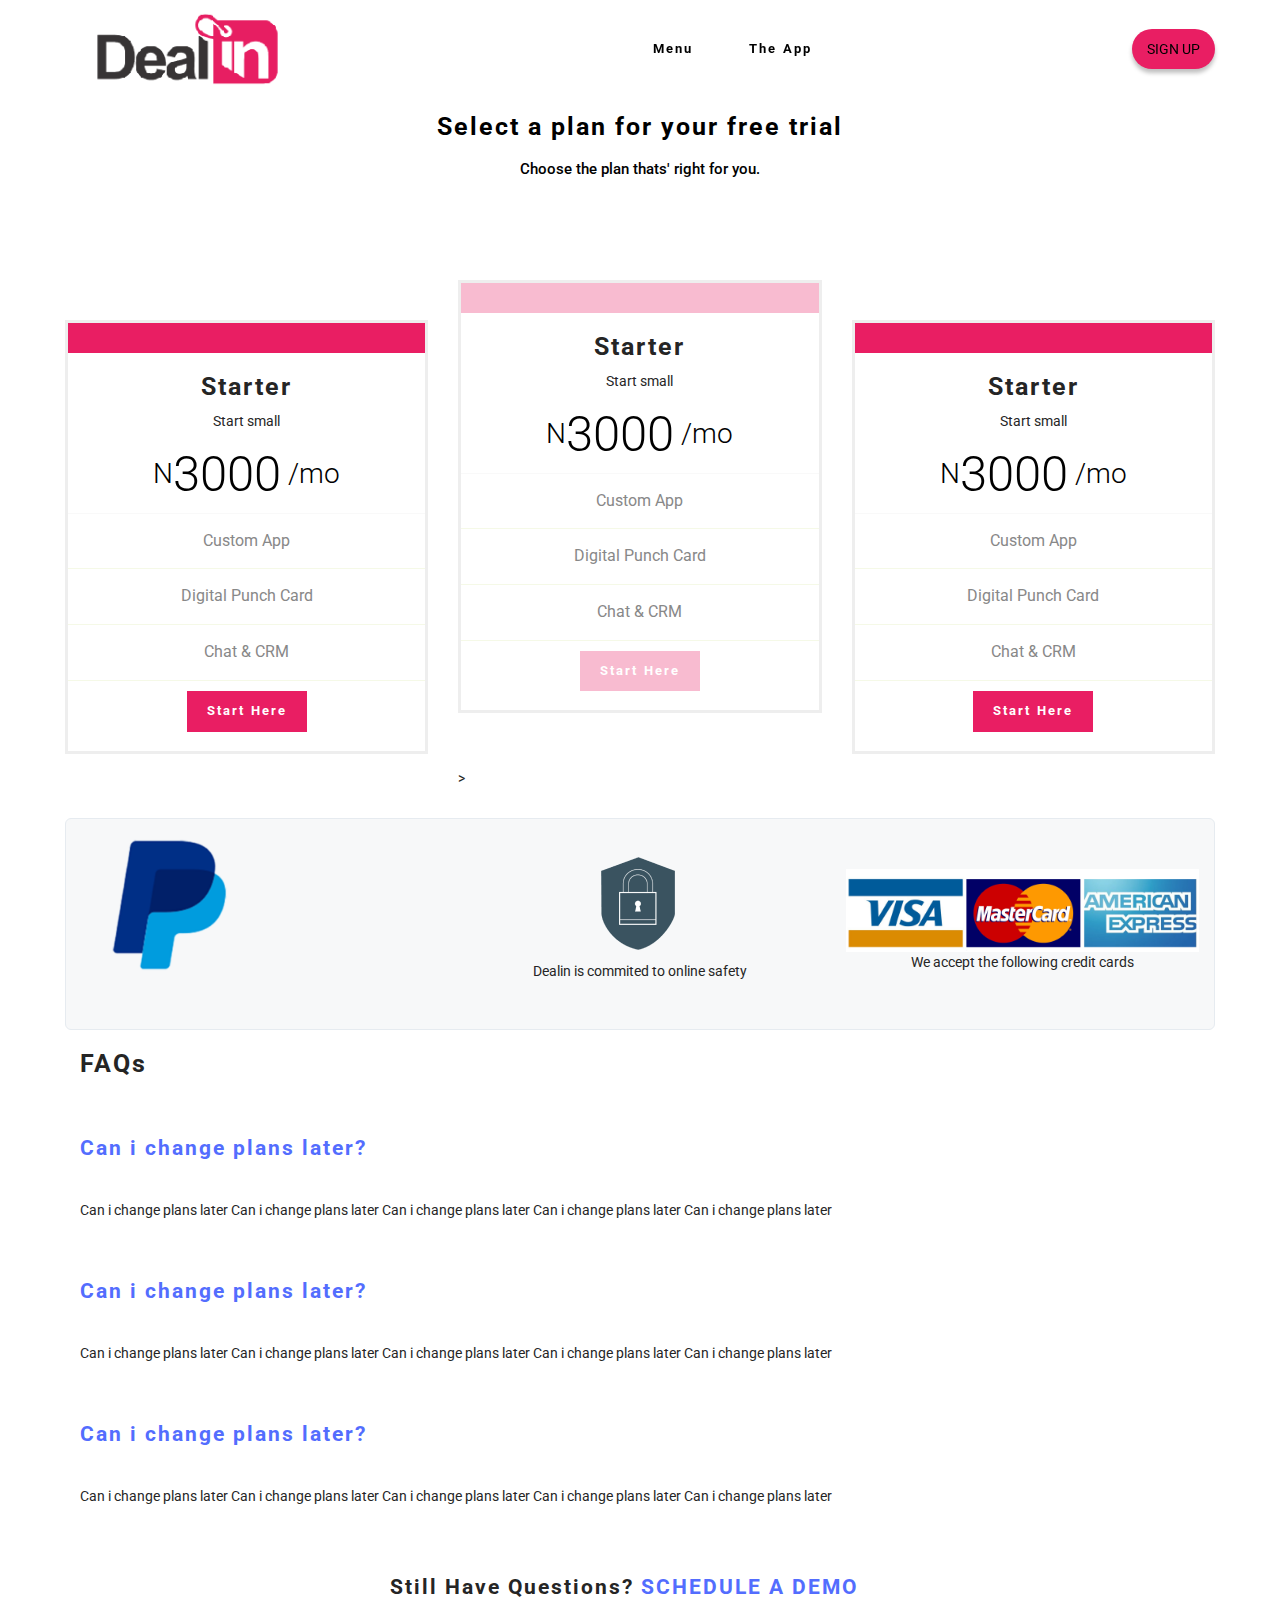
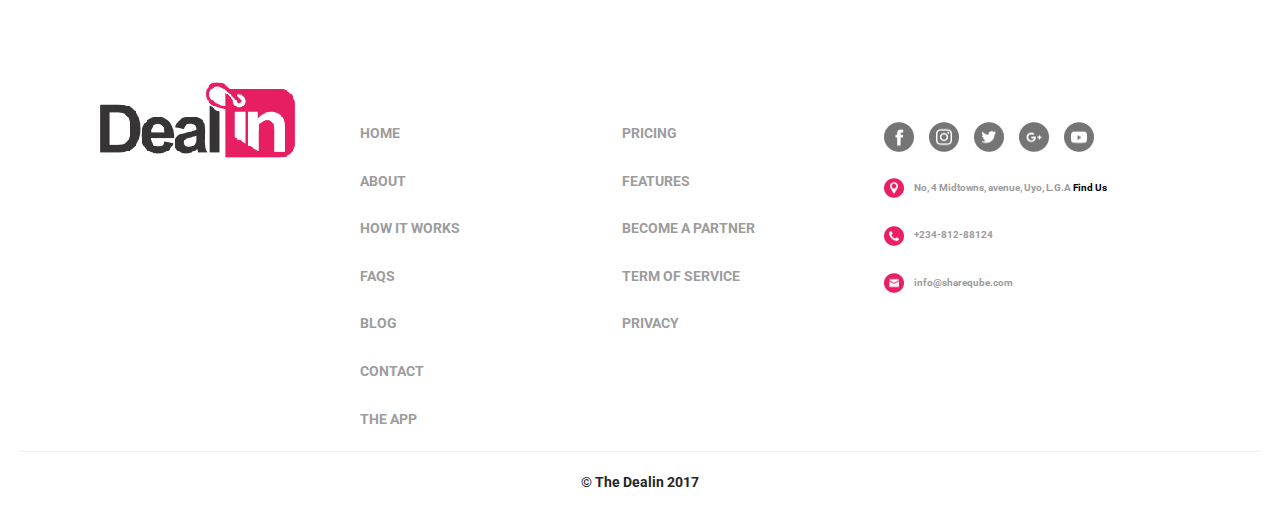
<file: pricing.html>
<!DOCTYPE html>
<html>
<head>
 <title>Dealin 2017</title>
  <link rel="stylesheet" href="https://fonts.googleapis.com/css?family=Roboto:700,400&amp;subset=cyrillic,latin,greek,vietnamese">
  <link rel="stylesheet" href="assets/bootstrap/css/bootstrap.min.css">
  <link rel="stylesheet" href="assets/animate.css/animate.min.css">
  <link rel="stylesheet" href="assets/style/css/style.css">
  <link rel="stylesheet" href="assets/style/css/mbr-additional.css" type="text/css">
  <style type="text/css">

.style1 {font-size: 24px}
a:link {
	text-decoration: none;
}
a:visited {
	text-decoration: none;
}
a:hover {
	text-decoration: none;
}
a:active {
	text-decoration: none;
}
  </style>
<meta http-equiv="Content-Type" content="text/html; charset=windows-1252">
</head>
<body>

<section class="mbr-navbar mbr-navbar--freeze mbr-navbar--absolute mbr-navbar--transparent mbr-navbar--sticky mbr-navbar--auto-collapse" id="menu-0">
    <div class="mbr-navbar__section mbr-section">
        <div class="mbr-section__container container">
            <div class="mbr-navbar__container">
                <div class="mbr-navbar__column mbr-navbar__column--s mbr-navbar__brand">
                    <span class="mbr-navbar__brand-link mbr-brand mbr-brand--inline">
                        <span class="mbr-brand__logo"><a href="#"><img src="assets/images/logo2-265x80.png" class="mbr-navbar__brand-img mbr-brand__img" alt="Dealin"></a></span>
                        <span class="mbr-brand__name"><a class="mbr-brand__name text-black" href="#"></a></span>                    </span>                </div>
                <div class="mbr-navbar__hamburger mbr-hamburger"><span class="mbr-hamburger__line"></span></div>
                <div class="mbr-navbar__column mbr-navbar__menu">
                    <nav class="mbr-navbar__menu-box mbr-navbar__menu-box--inline-right">
                        <div class="mbr-navbar__column">
                            <ul class="mbr-navbar__items mbr-navbar__items--right float-left mbr-buttons mbr-buttons--freeze mbr-buttons--right btn-decorator mbr-buttons--active"><li class="mbr-navbar__item">
                              <a class="mbr-buttons__link btn text-pink wh" href="#">Menu&nbsp;</a>
                            </li><li class="mbr-navbar__item"><a class="mbr-buttons__link btn text-pink wh" href="#">The App</a></li> <li class="mbr-navbar__item"><a class="mbr-buttons__link btn text-black" href="#"></a></li> <li class="mbr-navbar__item"><a class="mbr-buttons__link btn text-white" href="#"></a></li> <li class="mbr-navbar__item"><a class="mbr-buttons__link btn text-black" href="#"></a></li> <li class="mbr-navbar__item"><a class="mbr-buttons__link btn text-black" href="#"></a></li>    <li class="mbr-navbar__item"><a class="mbr-buttons__link btn text-black" href="#"></a></li> <li class="mbr-navbar__item"><a class="mbr-buttons__link btn text-black" href="#"></a></li></ul>                            
                            <ul class="mbr-navbar__items mbr-navbar__items--right mbr-buttons mbr-buttons--freeze mbr-buttons--right btn-inverse mbr-buttons--active"><li class="mbr-navbar__item"><a class="button-hd" href="#"></a><button id="button-hd2">
                <a href="#">SIGN UP</a>
</button></li></ul>
                        </div>
                    </nav>
                </div>
            </div>
        </div>
    </div>
</section>




<section class="mbr-section" id="header3-6">
    <div class="mbr-section__container container mbr-section__container--isolated">
    <h2 class="hea1">Select a plan for your free trial</h2>

    <h4 class="hea1">Choose the plan thats' right for you.</h4>


    
    

  </div>

    

<!--
User Profile Sidebar by @keenthemes
A component of Metronic Theme - #1 Selling Bootstrap 3 Admin Theme in Themeforest: http://j.mp/metronictheme
Licensed under MIT
-->

<div class="container content">
  <div class="row">
    <!-- Pricing -->
    <div class="col-md-4">
      <div class="pricing hover-effect">
        <div class="pricing-head">
          <h3> <span>
          </span>
          </h3>
          <div>
           <h2> Starter</h2>
           <p>Start small</p>
          </div>
          <h4><i>N</i>3000<i> /mo</i>
          <span>
          </span>
          </h4>
        </div>
        <ul class="pricing-content list-unstyled">
          <li>
            Custom App
          </li>
          <li>
           Digital Punch Card
          </li>
          <li>
            Chat & CRM
          </li>
          
        </ul>
        <div class="pricing-footer">
          <a href="javascript:;" class="btn yellow-crusta">
          Start Here
          </a>
        </div>
      </div>
    </div>
    <div class="col-md-4">
      <div class="pricing hover-effect" style="bottom: 40px;">
        <div class="pricing-head ">
          <h3 style=" background: #F8BBD0; border-bottom: solid 1px #F8BBD0"> <span>
          </span>
          </h3>
          <div>
           <h2> Starter</h2>
           <p>Start small</p>
          </div>
          <h4><i>N</i>3000<i> /mo</i>
          <span>
          </span>
          </h4>
        </div>
        <ul class="pricing-content list-unstyled">
          <li>
            Custom App
          </li>
          <li>
           Digital Punch Card
          </li>
          <li>
            Chat & CRM
          </li>
          
        </ul>
        <div class="pricing-footer">
          <a href="javascript:;" class="btn yellow-crusta" style=" background: #F8BBD0; border-bottom: solid 1px #F8BBD0">
          Start Here
          </a>
        </div>
      </div>>
    </div>
    <div class="col-md-4">
      <div class="pricing hover-effect">
        <div class="pricing-head">
          <h3> <span>
          </span>
          </h3>
          <div>
           <h2> Starter</h2>
           <p>Start small</p>
          </div>
          <h4><i>N</i>3000<i> /mo</i>
          <span>
          </span>
          </h4>
        </div>
        <ul class="pricing-content list-unstyled">
          <li>
            Custom App
          </li>
          <li>
           Digital Punch Card
          </li>
          <li>
            Chat & CRM
          </li>
          
        </ul>
        <div class="pricing-footer">
          <a href="javascript:;" class="btn yellow-crusta">
          Start Here
          </a>
        </div>
      </div>
    </div>
    
    <!--//End Pricing -->
  </div>
</div>


<div class="container">
<div class="row">
<div class="price-border">
<div class="col-md-4 col-xs-4"> 
<img class="img-responsive" src="assets/images/image.png" style="    width: 171px;">
</div>
<div class="col-md-4 col-xs-4">
  <img class="img-responsive center-block" src="assets/images/image 2.png">

  <p>    Dealin is commited to online safety</p>
</div>
<div class="col-md-4 col-xs-4">
  <img class="img-responsive pad1" src="assets/images/image 2 (1).png">
  <p>We accept the following credit cards</p>
</div>


</div>
</div>

</div>

<div class="container">
  <div class="row">
    <div class="col-md-12">
      <h2 >FAQs</h2>
    </div>
    
    <div class="col-md-12">
      <h3 class="pad" style="color:#536DFE;">Can i change plans later?</h3>
      <p class="pad">Can i change plans later Can i change plans later Can i change plans later Can i change plans later Can i change plans later</p>

    </div>
    <div class="col-md-12">
      <h3 class="pad" style="color:#536DFE;">Can i change plans later?</h3>
      <p  class="pad">Can i change plans later Can i change plans later Can i change plans later Can i change plans later Can i change plans later</p>
    </div>
    <div class="col-md-12">
      <h3 class="pad" style="color:#536DFE;">Can i change plans later?</h3>
      <p class="pad">Can i change plans later Can i change plans later Can i change plans later Can i change plans later Can i change plans later</p>
    </div>


  </div>


</div>

<div class="container" style="    margin: 40px 29px;">
<div class="col-md-12">

<h3>Still Have Questions?<span style="color:#536DFE;">  SCHEDULE A DEMO</span></h3>
</div>

</div>

</section>


<section class="mbr-section mbr-section--relative mbr-section--fixed-size" id="contacts1-b" style="background-color: rgb(255, 255, 255);">

    <div class="mbr-section__container container">
        <div class="mbr-contacts mbr-contacts--wysiwyg row" style="padding-top: 25px; padding-bottom: 0px;">
            <div class="col-sm-3">
                <div><img src="assets/images/logo2-265x80.png" class="mbr-contacts__img mbr-contacts__img--left"></div>
            </div><br><br>
            <div class="col-sm-8">
                <div class="row">
                    <div class="col-sm-4">
                      <b><p class="mbr-contacts__text"><span style="line-height: 1.7em;">HOME</span><br><br>ABOUT<br><br>HOW IT WORKS<br><br>FAQS<br><br>BLOG<br><br>CONTACT<br><br>THE APP</p></b>                    </div>
                      <div class="col-sm-4">
                          <b><p class="mbr-contacts__text"><span style="line-height: 1.7em;">PRICING</span><br><br>FEATURES<br><br>BECOME A PARTNER<br><br>TERM OF SERVICE<br><br>PRIVACY</p><b>                    </div>
                      <div class="col-sm-4"><p class="mbr-contacts__text"><img src="icons/Facebook.png" width="30" height="30"> 
        &nbsp;&nbsp;&nbsp;&nbsp;<img src="icons/Instagram.png" width="30" height="30"> &nbsp;&nbsp;&nbsp;&nbsp;<img src="icons/Twitter.png" width="30" height="30"> &nbsp;&nbsp;&nbsp;&nbsp;<img src="icons/Google +.png" width="30" height="30"> &nbsp;&nbsp;&nbsp;&nbsp;<img src="icons/Youtube.png" width="30" height="30"><br><br>
  </p> <font size="1.7px"> <ul class="mbr-contacts__list"><li><img src="icons/Geo.png" width="20" height="20">&nbsp;&nbsp;&nbsp;&nbsp;&nbsp;No, 4 Midtowns, avenue, Uyo, L.G.A <a href="#">Find Us</a></li><br><li><img src="icons/Phone.png" width="20" height="20">&nbsp;&nbsp;&nbsp;&nbsp;&nbsp;+234-812-88124</li><li><br></li><li><a class="mbr-contacts__link text-gray" href="#"></a><img src="icons/Mail.png" width="20" height="20">&nbsp;&nbsp;&nbsp;&nbsp;&nbsp;info@shareqube.com</li></ul><p><br></p><p><br></p><p><br></p><p></p></font></div>
                  </div>
              </div>
          </div>
      </div>
  <hr>
  <center> &copy; The Dealin 2017</center><br><p> 
  </section>
</section>
  <script src="assets/web/assets/jquery/jquery.min.js"></script>
  <script src="assets/bootstrap/js/bootstrap.min.js"></script>
  <script src="assets/smooth-scroll/smooth-scroll.js"></script>
  <script src="assets/jarallax/jarallax.js"></script>
  <script src="assets/style/js/script.js"></script>
</body>
</html>
</file>
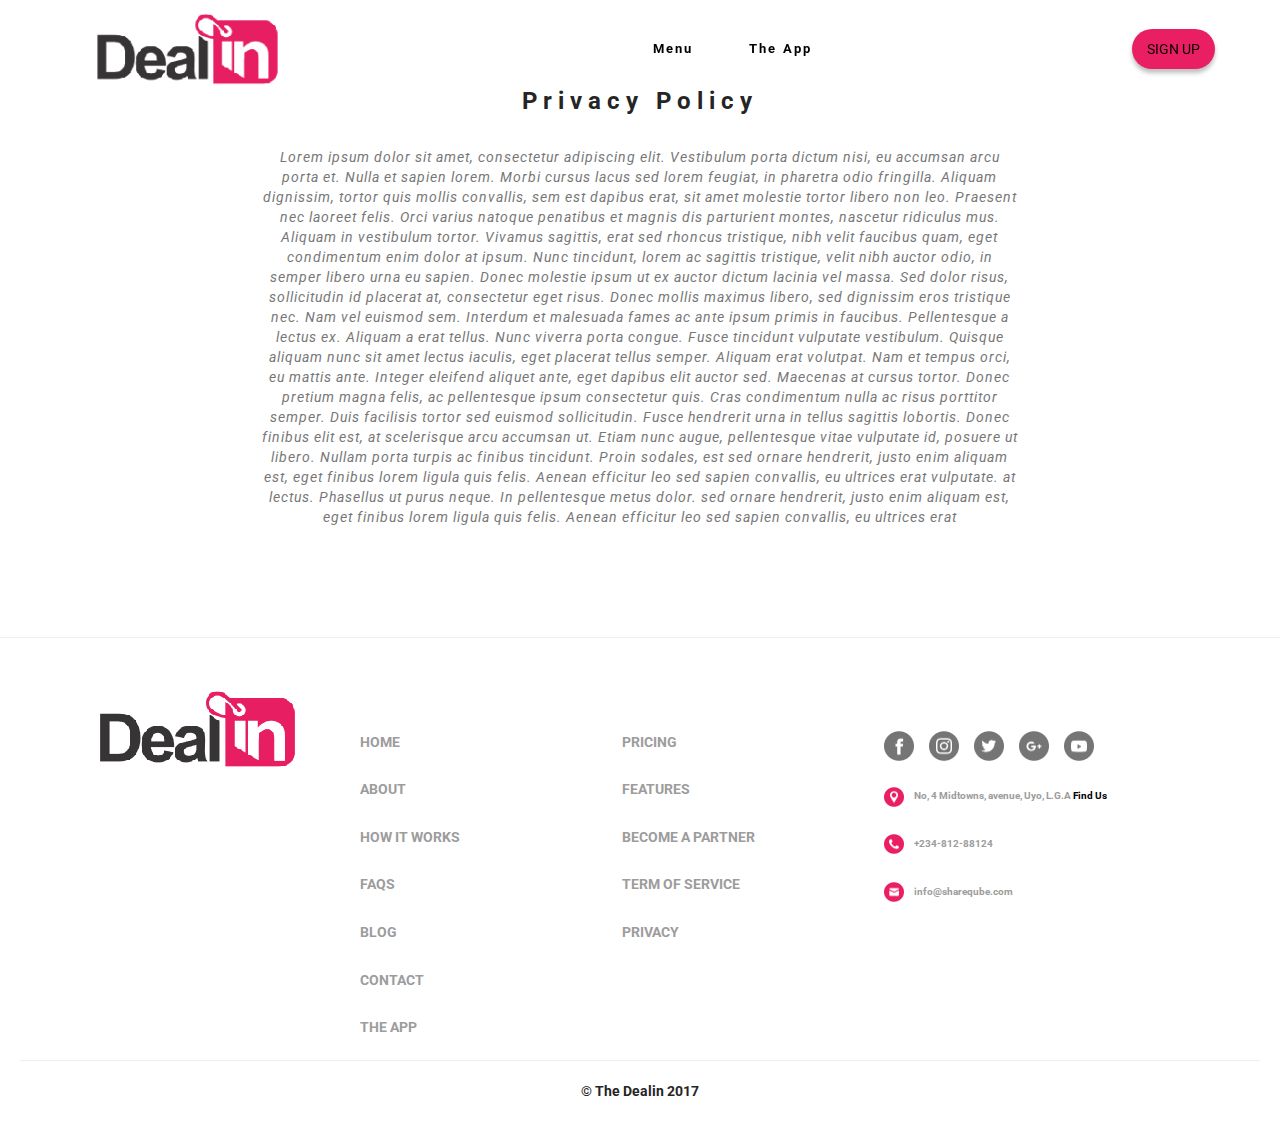
<file: privacy.html>
<!DOCTYPE html>
<html>
<head>
 <title>Dealin 2017</title>
  <link rel="stylesheet" href="https://fonts.googleapis.com/css?family=Roboto:700,400&amp;subset=cyrillic,latin,greek,vietnamese">
  <link rel="stylesheet" href="assets/bootstrap/css/bootstrap.min.css">
  <link rel="stylesheet" href="assets/animate.css/animate.min.css">
  <link rel="stylesheet" href="assets/style/css/style.css">
  <link rel="stylesheet" href="assets/style/css/mbr-additional.css" type="text/css">
  <style type="text/css">
<!--
.style1 {font-size: 24px}
a:link {
	text-decoration: none;
}
a:visited {
	text-decoration: none;
}
a:hover {
	text-decoration: none;
}
a:active {
	text-decoration: none;
}

  </style>
<meta http-equiv="Content-Type" content="text/html; charset=windows-1252"></head>
<body>
<section class="mbr-navbar mbr-navbar--freeze mbr-navbar--absolute mbr-navbar--transparent mbr-navbar--sticky mbr-navbar--auto-collapse" id="menu-0">
    <div class="mbr-navbar__section mbr-section">
        <div class="mbr-section__container container">
            <div class="mbr-navbar__container">
                <div class="mbr-navbar__column mbr-navbar__column--s mbr-navbar__brand">
                    <span class="mbr-navbar__brand-link mbr-brand mbr-brand--inline">
                        <span class="mbr-brand__logo"><a href="#"><img src="assets/images/logo2-265x80.png" class="mbr-navbar__brand-img mbr-brand__img" alt="Dealin"></a></span>
                        <span class="mbr-brand__name"><a class="mbr-brand__name text-black" href="#"></a></span>                    </span>                </div>
                <div class="mbr-navbar__hamburger mbr-hamburger"><span class="mbr-hamburger__line"></span></div>
                <div class="mbr-navbar__column mbr-navbar__menu">
                    <nav class="mbr-navbar__menu-box mbr-navbar__menu-box--inline-right">
                        <div class="mbr-navbar__column">
                            <ul class="mbr-navbar__items mbr-navbar__items--right float-left mbr-buttons mbr-buttons--freeze mbr-buttons--right btn-decorator mbr-buttons--active"><li class="mbr-navbar__item"><a class="mbr-buttons__link btn text-pink" href="#">Menu&nbsp;</a></li><li class="mbr-navbar__item"><a class="mbr-buttons__link btn text-pink" href="#">The App</a></li> <li class="mbr-navbar__item"><a class="mbr-buttons__link btn text-black" href="#"></a></li> <li class="mbr-navbar__item"><a class="mbr-buttons__link btn text-white" href="#"></a></li> <li class="mbr-navbar__item"><a class="mbr-buttons__link btn text-black" href="#"></a></li> <li class="mbr-navbar__item"><a class="mbr-buttons__link btn text-black" href="#"></a></li>    <li class="mbr-navbar__item"><a class="mbr-buttons__link btn text-black" href="#"></a></li> <li class="mbr-navbar__item"><a class="mbr-buttons__link btn text-black" href="#"></a></li></ul>                            
                            <ul class="mbr-navbar__items mbr-navbar__items--right mbr-buttons mbr-buttons--freeze mbr-buttons--right btn-inverse mbr-buttons--active"><li class="mbr-navbar__item"><a class="button-hd" href="#"></a><button id="button-hd2">
                <a href="#">SIGN UP</a>
</button></li></ul>
                        </div>
                    </nav>
                </div>
            </div>
        </div>
    </div>
</section>



<section class="mbr-section" id="header3-6">
    <div class="mbr-section__container container mbr-section__container--isolated">
        <div class="mbr-header mbr-header--wysiwyg row">
            <div class="col-sm-8 col-sm-offset-2">
                <h3 class="mbr-header__text style1">Privacy Policy</h3><br>
                <p class="mbr-header__subtext">Lorem ipsum dolor sit amet, consectetur adipiscing elit. Vestibulum porta dictum nisi, eu accumsan arcu porta et. Nulla et sapien lorem. Morbi cursus lacus sed lorem feugiat, in pharetra odio fringilla. Aliquam dignissim, tortor quis mollis convallis, sem est dapibus erat, sit amet molestie tortor libero non leo. Praesent nec laoreet felis. Orci varius natoque penatibus et magnis dis parturient montes, nascetur ridiculus mus. Aliquam in vestibulum tortor. Vivamus sagittis, erat sed rhoncus tristique, nibh velit faucibus quam, eget condimentum enim dolor at ipsum. Nunc tincidunt, lorem ac sagittis tristique, velit nibh auctor odio, in semper libero urna eu sapien. Donec molestie ipsum ut ex auctor dictum lacinia vel massa. Sed dolor risus, sollicitudin id placerat at, consectetur eget risus. Donec mollis maximus libero, sed dignissim eros tristique nec. Nam vel euismod sem. Interdum et malesuada fames ac ante ipsum primis in faucibus.

Pellentesque a lectus ex. Aliquam a erat tellus. Nunc viverra porta congue. Fusce tincidunt vulputate vestibulum. Quisque aliquam nunc sit amet lectus iaculis, eget placerat tellus semper. Aliquam erat volutpat. Nam et tempus orci, eu mattis ante. Integer eleifend aliquet ante, eget dapibus elit auctor sed.

Maecenas at cursus tortor. Donec pretium magna felis, ac pellentesque ipsum consectetur quis. Cras condimentum nulla ac risus porttitor semper. Duis facilisis tortor sed euismod sollicitudin. Fusce hendrerit urna in tellus sagittis lobortis. Donec finibus elit est, at scelerisque arcu accumsan ut. Etiam nunc augue, pellentesque vitae vulputate id, posuere ut libero. Nullam porta turpis ac finibus tincidunt. Proin sodales, est sed ornare hendrerit, justo enim aliquam est, eget finibus lorem ligula quis felis. Aenean efficitur leo sed sapien convallis, eu ultrices erat vulputate.

at lectus. Phasellus ut purus neque. In pellentesque metus dolor.
sed ornare hendrerit, justo enim aliquam est, eget finibus lorem ligula quis felis. Aenean efficitur leo sed sapien convallis, eu ultrices erat        </div>
		
        </div>
   
	
</section><hr>



<section class="mbr-section mbr-section--relative mbr-section--fixed-size" id="contacts1-b" style="background-color: rgb(255, 255, 255);">
    
    <div class="mbr-section__container container">
        <div class="mbr-contacts mbr-contacts--wysiwyg row" style="padding-top: 25px; padding-bottom: 0px;">
            <div class="col-sm-3">
                <div><img src="assets/images/logo2-265x80.png" class="mbr-contacts__img mbr-contacts__img--left"></div>
            </div><br><br>
            <div class="col-sm-8">
                <div class="row">
                    <div class="col-sm-4">
                        <b><p class="mbr-contacts__text"><span style="line-height: 1.7em;">HOME</span><br><br>ABOUT<br><br>HOW IT WORKS<br><br>FAQS<br><br>BLOG<br><br>CONTACT<br><br>THE APP</p></b>                    </div>
                        <div class="col-sm-4">
                            <b><p class="mbr-contacts__text"><span style="line-height: 1.7em;">PRICING</span><br><br>FEATURES<br><br>BECOME A PARTNER<br><br>TERM OF SERVICE<br><br>PRIVACY</p><b>                    </div>
                        <div class="col-sm-4"><p class="mbr-contacts__text"><img src="icons/Facebook.png" width="30" height="30"> 
                &nbsp;&nbsp;&nbsp;&nbsp;<img src="icons/Instagram.png" width="30" height="30"> &nbsp;&nbsp;&nbsp;&nbsp;<img src="icons/Twitter.png" width="30" height="30"> &nbsp;&nbsp;&nbsp;&nbsp;<img src="icons/Google +.png" width="30" height="30"> &nbsp;&nbsp;&nbsp;&nbsp;<img src="icons/Youtube.png" width="30" height="30"><br><br>
    </p> <font size="1.7px"> <ul class="mbr-contacts__list"><li><img src="icons/Geo.png" width="20" height="20">&nbsp;&nbsp;&nbsp;&nbsp;&nbsp;No, 4 Midtowns, avenue, Uyo, L.G.A <a href="#">Find Us</a></li><br><li><img src="icons/Phone.png" width="20" height="20">&nbsp;&nbsp;&nbsp;&nbsp;&nbsp;+234-812-88124</li><li><br></li><li><a class="mbr-contacts__link text-gray" href="#"></a><img src="icons/Mail.png" width="20" height="20">&nbsp;&nbsp;&nbsp;&nbsp;&nbsp;info@shareqube.com</li></ul><p><br></p><p><br></p><p><br></p><p></p></font></div>
                    </div>
                </div>
            </div>
        </div>
    <hr>
    <center> &copy; The Dealin 2017</center><br><p> 
    </section>
</section>


  <script src="assets/web/assets/jquery/jquery.min.js"></script>
  <script src="assets/bootstrap/js/bootstrap.min.js"></script>
  <script src="assets/smooth-scroll/smooth-scroll.js"></script>
  <script src="assets/jarallax/jarallax.js"></script>
  <script src="assets/style/js/script.js"></script>
</body>
</html>
</file>
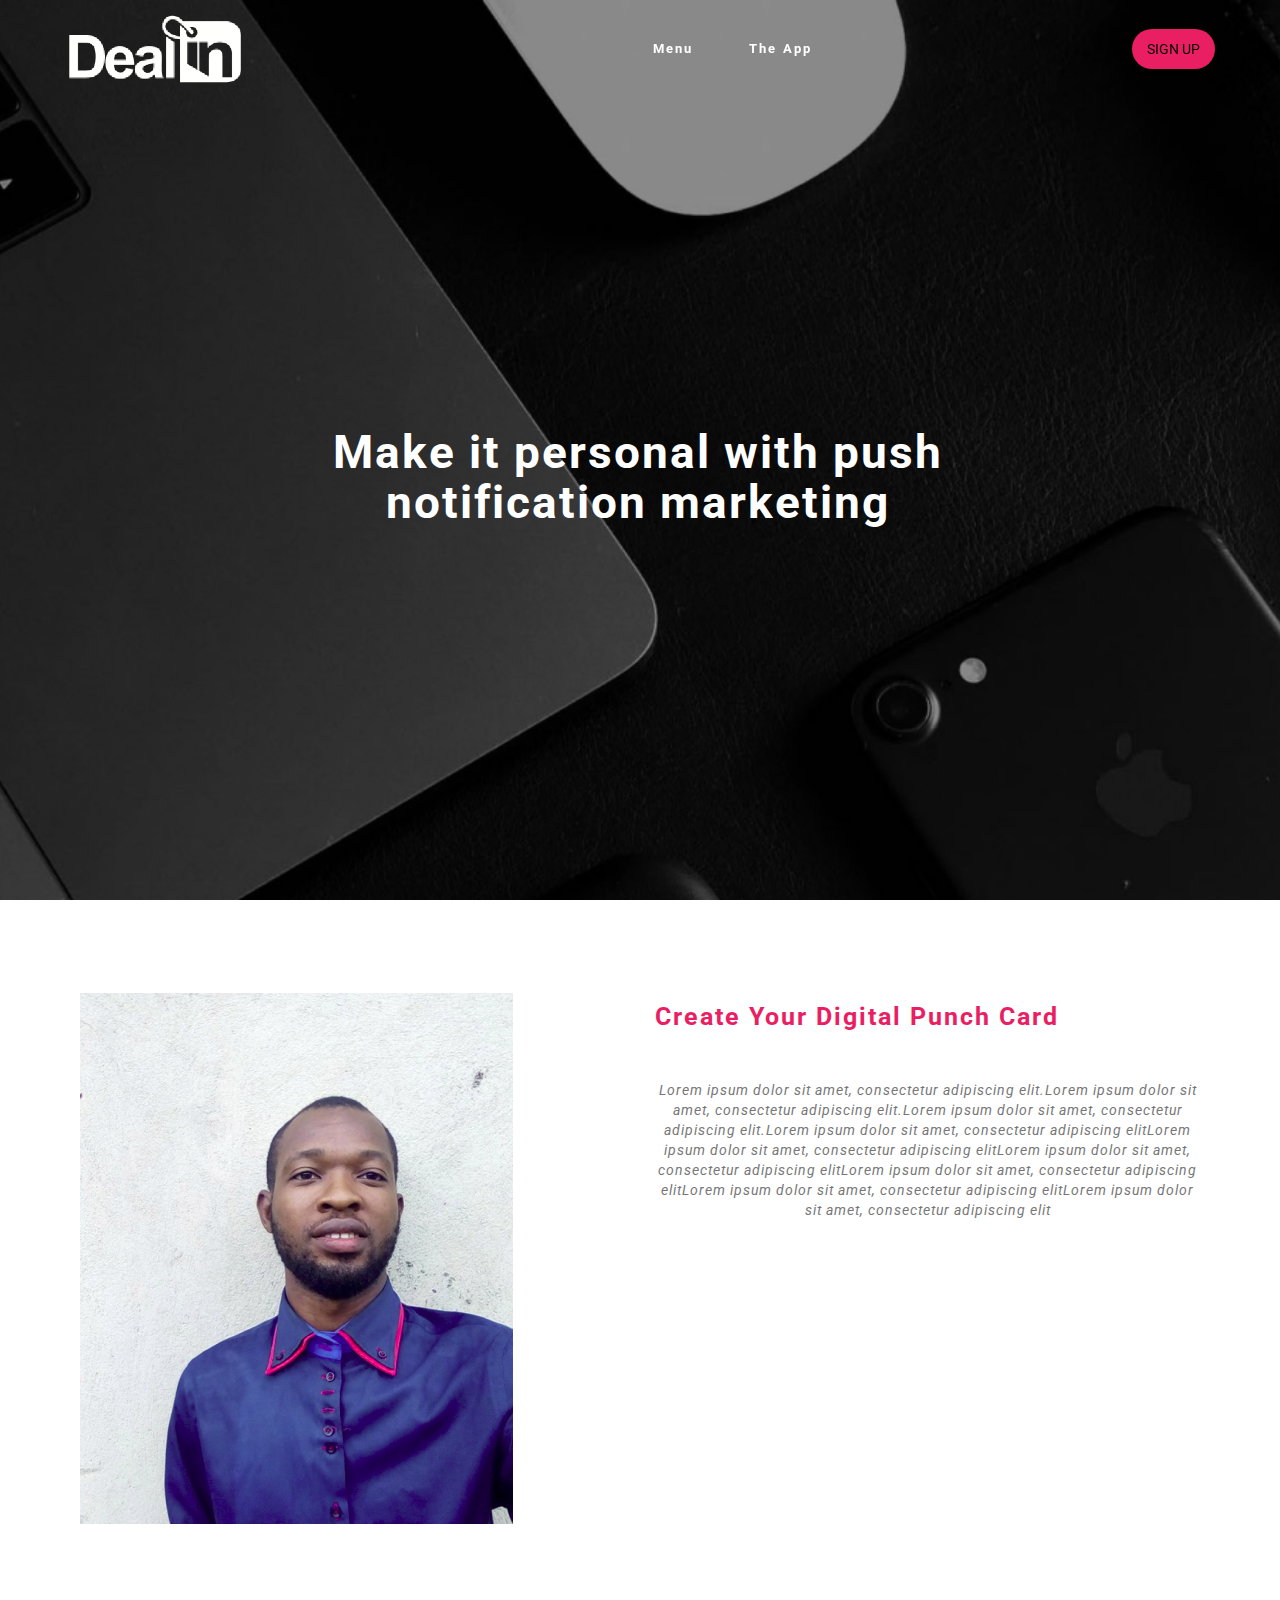
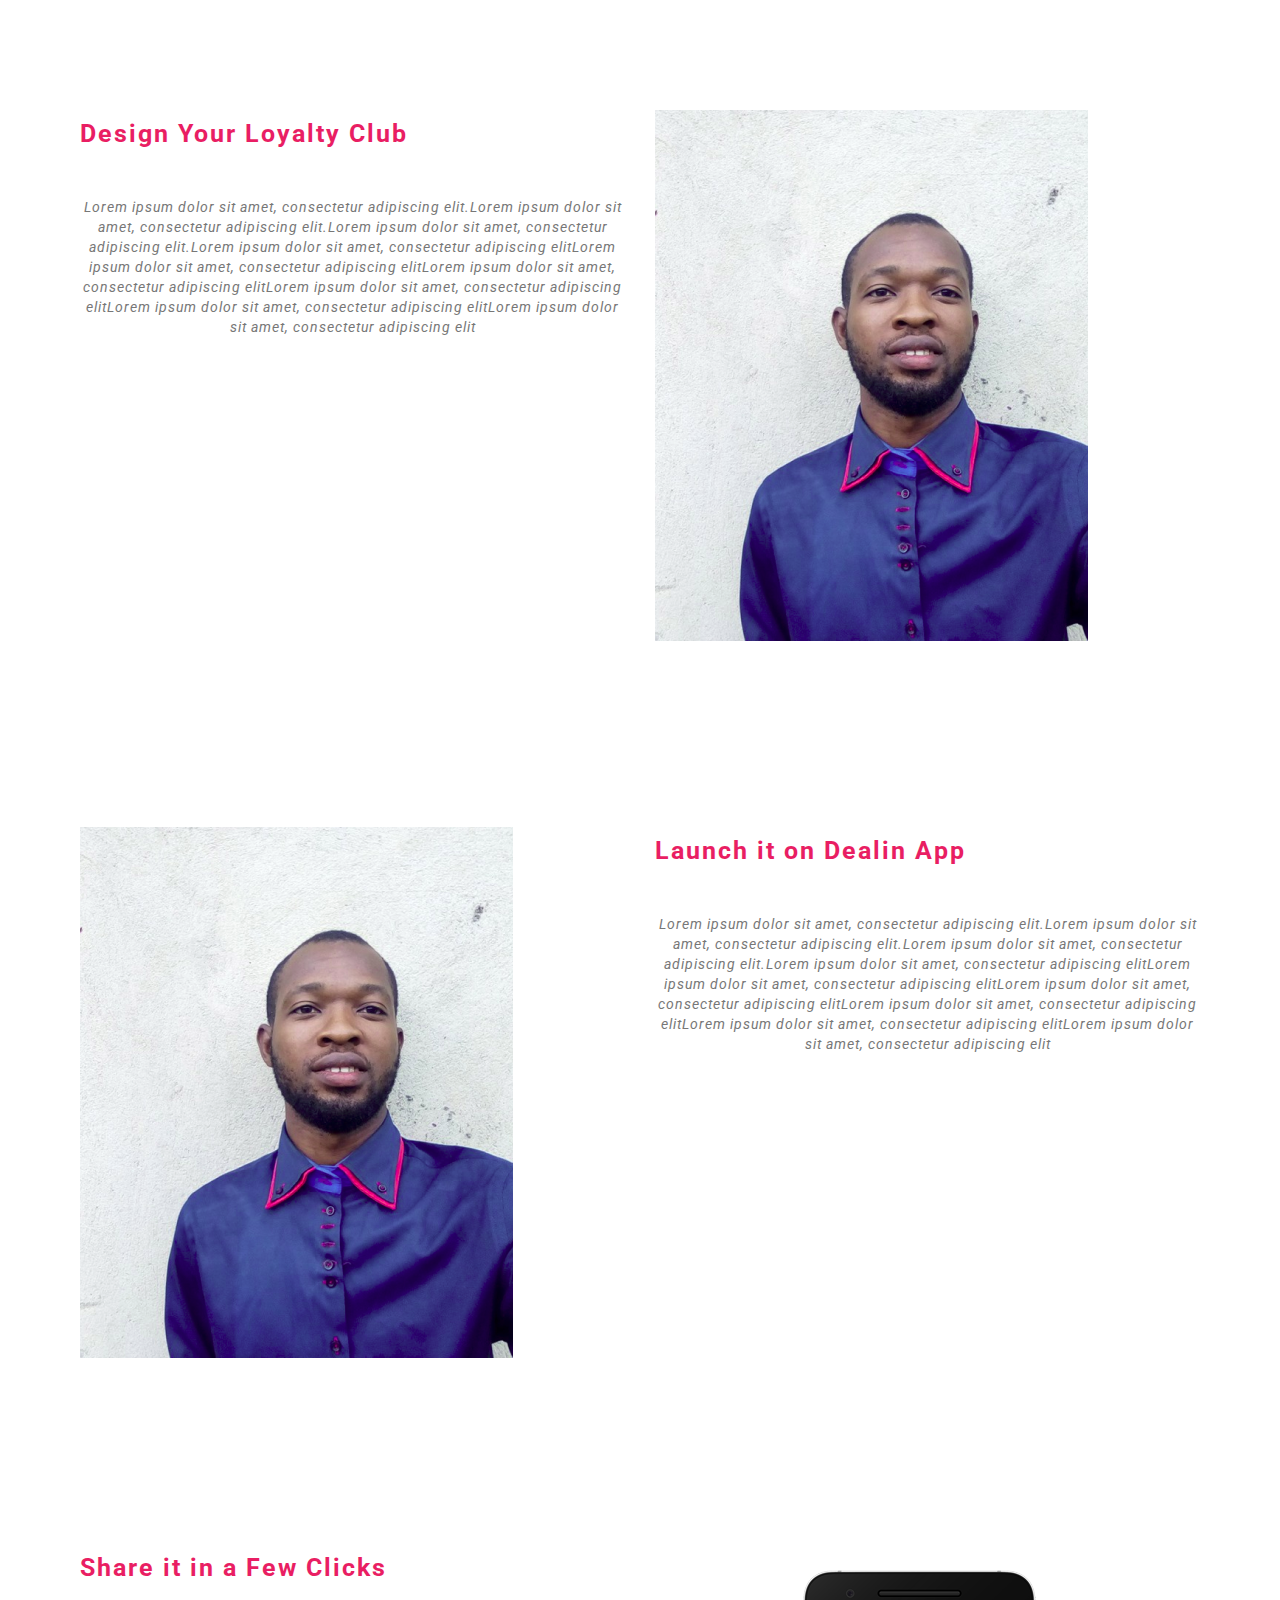
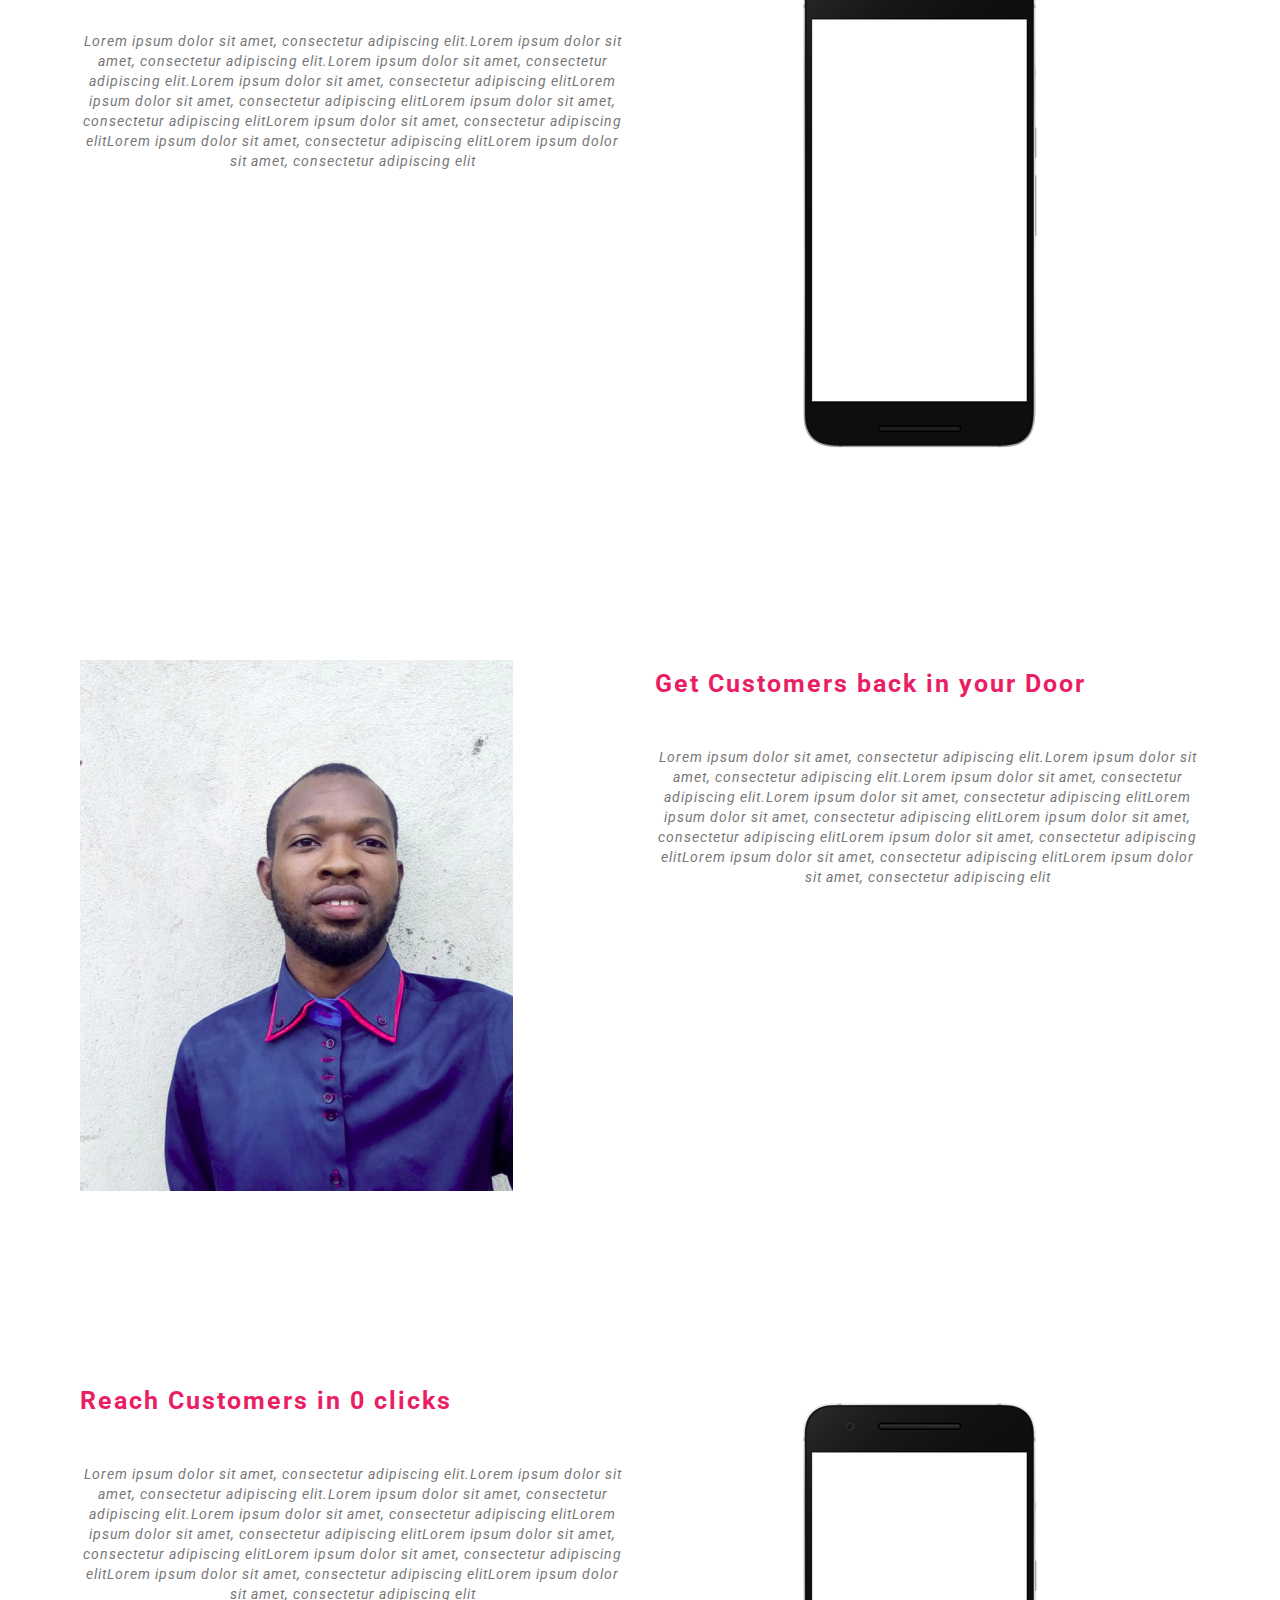
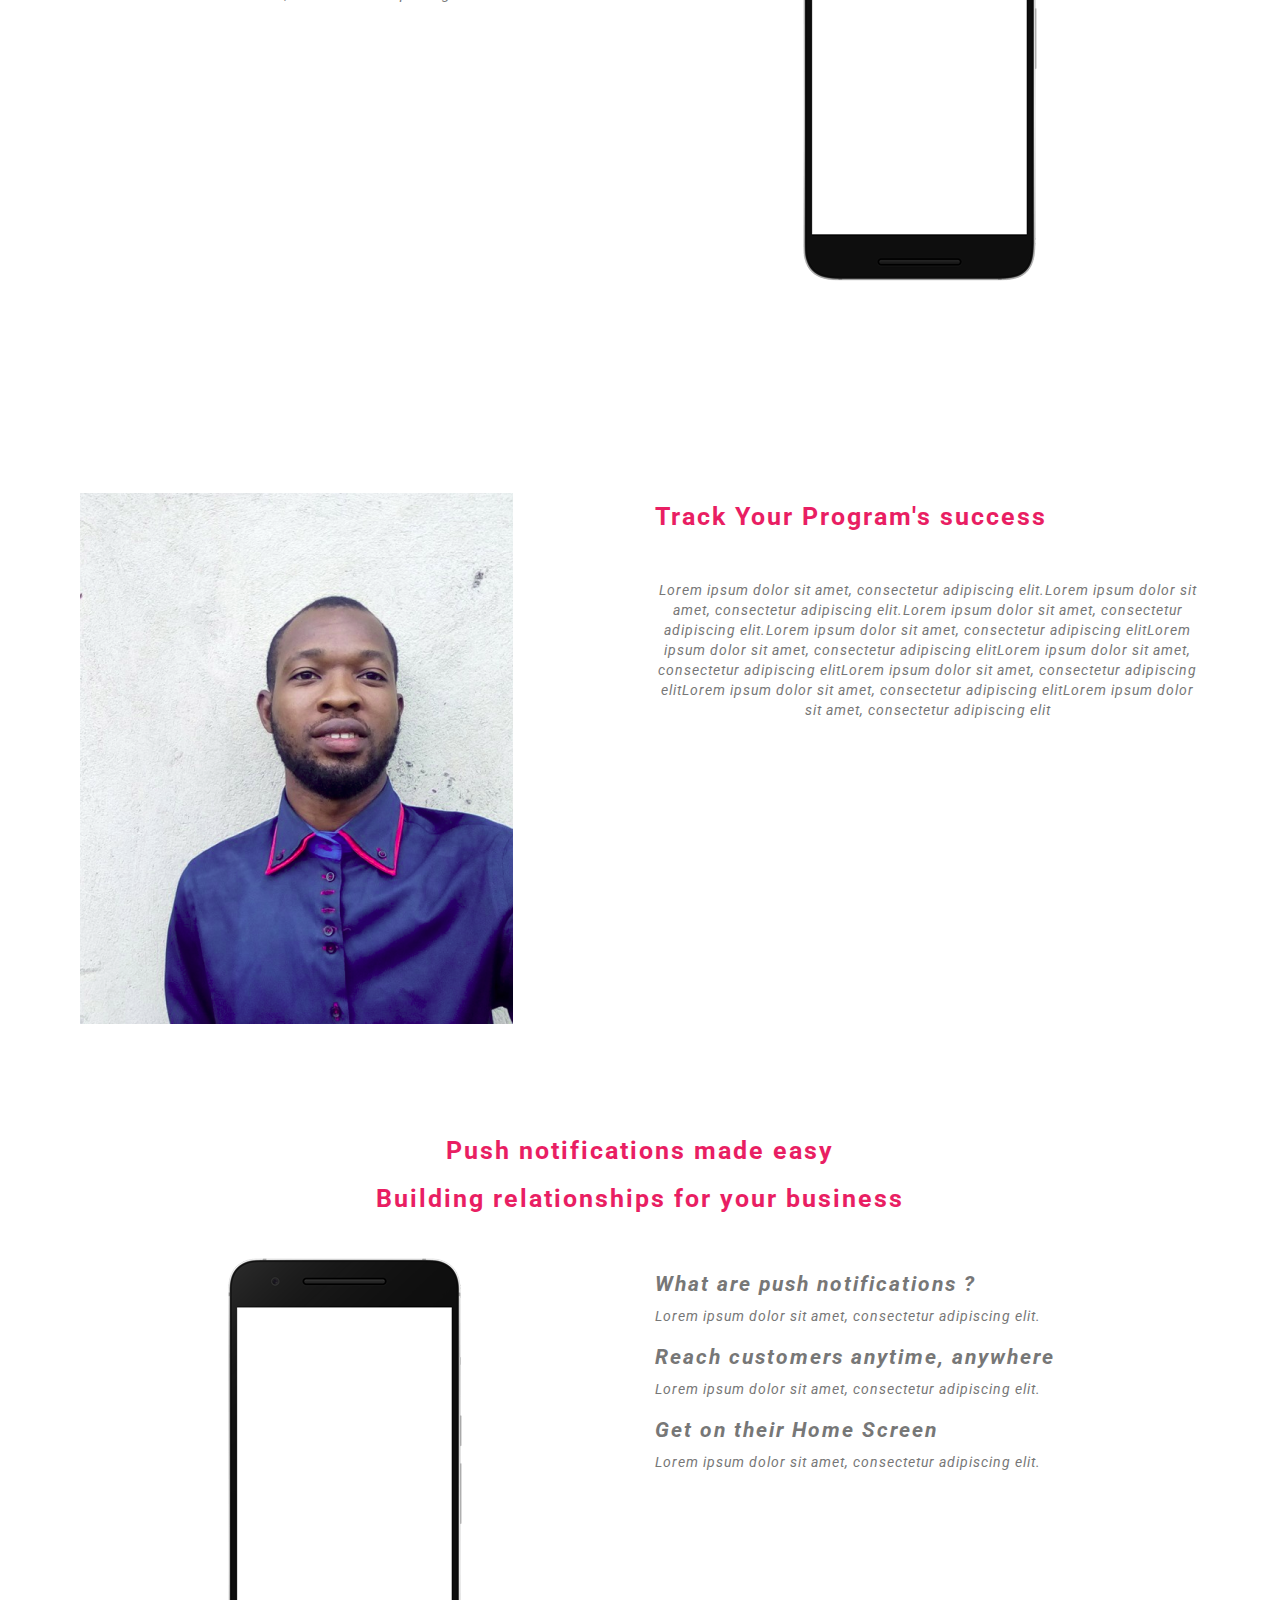
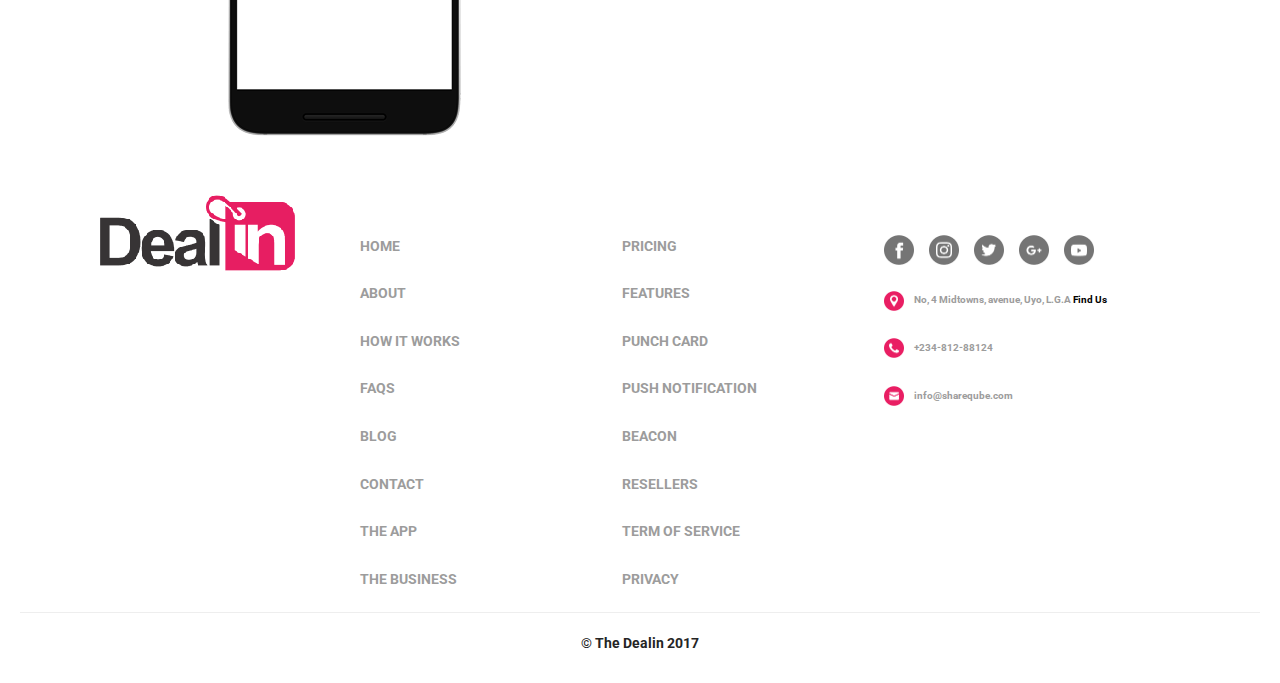
<file: push-not.html>
<!DOCTYPE html>
<html>
<head>
 <title>Dealin 2017</title>
  <link rel="stylesheet" href="https://fonts.googleapis.com/css?family=Roboto:700,400&amp;subset=cyrillic,latin,greek,vietnamese">
  <link rel="stylesheet" href="assets/bootstrap/css/bootstrap.min.css">
  <link rel="stylesheet" href="assets/animate.css/animate.min.css">
  <link rel="stylesheet" href="assets/style/css/style.css">
  <link rel="stylesheet" href="assets/style/css/mbr-additional.css" type="text/css">
  <link rel="stylesheet" href="font-awesome-4.7.0/css/font-awesome.min.css" type="text/css">
  <style type="text/css">

.style1 {font-size: 24px}
a:link {
	text-decoration: none;
}
a:visited {
	text-decoration: none;
}
a:hover {
	text-decoration: none;
}
a:active {
	text-decoration: none;
}
  </style>
<meta http-equiv="Content-Type" content="text/html; charset=windows-1252">
</head>
<body>

<section class="mbr-navbar mbr-navbar--freeze mbr-navbar--absolute mbr-navbar--transparent mbr-navbar--sticky mbr-navbar--auto-collapse" id="menu-0">
    <div class="mbr-navbar__section mbr-section">
        <div class="mbr-section__container container">
            <div class="mbr-navbar__container">
                <div class="mbr-navbar__column mbr-navbar__column--s mbr-navbar__brand">
                    <span class="mbr-navbar__brand-link mbr-brand mbr-brand--inline">
                        <span class="mbr-brand__logo"><a href="#"><img src="assets/images/logo-1-312x128.png" class="mbr-navbar__brand-img mbr-brand__img" alt="Mobirise"></a></span>
                        <span class="mbr-brand__name"><a class="mbr-brand__name text-white" href="#"></a></span>
                       </span>
                     </div>
                <div class="mbr-navbar__hamburger mbr-hamburger"><span class="mbr-hamburger__line"></span></div>
                <div class="mbr-navbar__column mbr-navbar__menu">
                    <nav class="mbr-navbar__menu-box mbr-navbar__menu-box--inline-right">
                        <div class="mbr-navbar__column">
                            <ul class="mbr-navbar__items mbr-navbar__items--right float-left mbr-buttons mbr-buttons--freeze mbr-buttons--right btn-decorator mbr-buttons--active"><li class="mbr-navbar__item"><a class="mbr-buttons__link btn text-white" href="#">Menu&nbsp;</a></li><li class="mbr-navbar__item"><a class="mbr-buttons__link btn text-white" href="#">The App</a></li> <li class="mbr-navbar__item"><a class="mbr-buttons__link btn text-white" href="#"></a></li> <li class="mbr-navbar__item"><a class="mbr-buttons__link btn text-white" href="#"></a></li> <li class="mbr-navbar__item"><a class="mbr-buttons__link btn text-white" href="#"></a></li> <li class="mbr-navbar__item"><a class="mbr-buttons__link btn text-white" href="#"></a></li>    <li class="mbr-navbar__item"><a class="mbr-buttons__link btn text-white" href="#"></a></li> <li class="mbr-navbar__item"><a class="mbr-buttons__link btn text-white" href="#"></a></li></ul>
                            <ul class="mbr-navbar__items mbr-navbar__items--right mbr-buttons mbr-buttons--freeze mbr-buttons--right btn-inverse mbr-buttons--active"><li class="mbr-navbar__item"><a class="button-hd" href="#"></a><button id="button-hd2">
                <a href="#">SIGN UP</a>
</button></li></ul>
                        </div>
                    </nav>
                </div>
            </div>
        </div>
    </div>
</section>

<section class="engine">
  <a rel="external" href="#"></a>
</section>
<section class="mbr-box mbr-section mbr-section--dark-gray mbr-section--relative mbr-section--fixed-size mbr-section--full-height mbr-section--bg-adapted " id="header4-2" style="background-image: url(assets/images/push.png);">
    <div class="mbr-box__magnet mbr-box__magnet--sm-padding mbr-box__magnet--center-center mbr-after-navbar">

        <div class="mbr-box__container mbr-section__container container">
            <div class="mbr-box mbr-box--stretched"><div class="mbr-box__magnet mbr-box__magnet--center-center">
                <div class="row">
                  <div class=" col-sm-8 col-sm-offset-2">
                    <div class="mbr-hero animated fadeInUp">
                        <h1 class="mbr-hero__text">Make it personal with push notification marketing</h1>
                        <!-- <p class="mbr-hero__subtext">Build Your Loyalty Program in Just One Click</p> -->
                    </div>

                </div>
              </div>
            </div></div>
        </div>
    </div>
</section>

<section class="mbr-section" id="header3-6">
    <div class="mbr-section__container container mbr-section__container--isolated">
        <div class="col-md-6 mbr-figure">
          <img class="img-responsive" src="assets/images/leftside.png">
        </div>
        <div class="col-md-6">
          <div class="mbr-header  mbr-header--std-padding">
             <h2>Create Your Digital Punch Card</h2>
          </div>
          <div class="mbr-header__subtext">         <p class="block-tex">Lorem ipsum dolor sit amet, consectetur adipiscing elit.Lorem ipsum dolor sit amet, consectetur adipiscing elit.Lorem ipsum dolor sit amet, consectetur adipiscing elit.Lorem ipsum dolor sit amet, consectetur adipiscing elitLorem ipsum dolor sit amet, consectetur adipiscing elitLorem ipsum dolor sit amet, consectetur adipiscing elitLorem ipsum dolor sit amet, consectetur adipiscing elitLorem ipsum dolor sit amet, consectetur adipiscing elitLorem ipsum dolor sit amet, consectetur adipiscing elit   </p>
          </div> 
        </div>

	</div>

    <div class="mbr-section__container container mbr-section__container--isolated">
        <div class="col-md-6">
          <div class="mbr-header  mbr-header--std-padding">
             <h2>Design Your Loyalty Club</h2>
          </div>
          <div class="mbr-header__subtext">         <p class="block-tex">Lorem ipsum dolor sit amet, consectetur adipiscing elit.Lorem ipsum dolor sit amet, consectetur adipiscing elit.Lorem ipsum dolor sit amet, consectetur adipiscing elit.Lorem ipsum dolor sit amet, consectetur adipiscing elitLorem ipsum dolor sit amet, consectetur adipiscing elitLorem ipsum dolor sit amet, consectetur adipiscing elitLorem ipsum dolor sit amet, consectetur adipiscing elitLorem ipsum dolor sit amet, consectetur adipiscing elitLorem ipsum dolor sit amet, consectetur adipiscing elit   </p>
          </div> 
        </div>
        <div class="col-md-6 mbr-figure">
          <img class="img-responsive" src="assets/images/leftside.png">
        </div>
    </div>

    <div class="mbr-section__container container mbr-section__container--isolated">
        <div class="col-md-6 mbr-figure">
          <img class="img-responsive" src="assets/images/leftside.png">
        </div>
        <div class="col-md-6">
          <div class="mbr-header  mbr-header--std-padding">
             <h2>Launch it on Dealin App</h2>
          </div>
          <div class="mbr-header__subtext">         <p class="block-tex">Lorem ipsum dolor sit amet, consectetur adipiscing elit.Lorem ipsum dolor sit amet, consectetur adipiscing elit.Lorem ipsum dolor sit amet, consectetur adipiscing elit.Lorem ipsum dolor sit amet, consectetur adipiscing elitLorem ipsum dolor sit amet, consectetur adipiscing elitLorem ipsum dolor sit amet, consectetur adipiscing elitLorem ipsum dolor sit amet, consectetur adipiscing elitLorem ipsum dolor sit amet, consectetur adipiscing elitLorem ipsum dolor sit amet, consectetur adipiscing elit   </p>
          </div> 
        </div>

  </div>

  <div class="mbr-section__container container mbr-section__container--isolated">
        <div class="col-md-6">
          <div class="mbr-header  mbr-header--std-padding">
             <h2>Share it in a Few Clicks</h2>
          </div>
          <div class="mbr-header__subtext">         <p class="block-tex">Lorem ipsum dolor sit amet, consectetur adipiscing elit.Lorem ipsum dolor sit amet, consectetur adipiscing elit.Lorem ipsum dolor sit amet, consectetur adipiscing elit.Lorem ipsum dolor sit amet, consectetur adipiscing elitLorem ipsum dolor sit amet, consectetur adipiscing elitLorem ipsum dolor sit amet, consectetur adipiscing elitLorem ipsum dolor sit amet, consectetur adipiscing elitLorem ipsum dolor sit amet, consectetur adipiscing elitLorem ipsum dolor sit amet, consectetur adipiscing elit   </p>
          </div> 
        </div>
        <div class="col-md-6 mbr-figure">
          <img class="img-responsive" src="assets/images/google-nexus6p-portrait.png">
        </div>
    </div>

    <div class="mbr-section__container container mbr-section__container--isolated">
      <div class="col-md-6 mbr-figure">
          <img class="img-responsive" src="assets/images/leftside.png">
        </div>
        <div class="col-md-6">
          <div class="mbr-header  mbr-header--std-padding">
             <h2>Get Customers back in your Door</h2>
          </div>
          <div class="mbr-header__subtext">         <p class="block-tex">Lorem ipsum dolor sit amet, consectetur adipiscing elit.Lorem ipsum dolor sit amet, consectetur adipiscing elit.Lorem ipsum dolor sit amet, consectetur adipiscing elit.Lorem ipsum dolor sit amet, consectetur adipiscing elitLorem ipsum dolor sit amet, consectetur adipiscing elitLorem ipsum dolor sit amet, consectetur adipiscing elitLorem ipsum dolor sit amet, consectetur adipiscing elitLorem ipsum dolor sit amet, consectetur adipiscing elitLorem ipsum dolor sit amet, consectetur adipiscing elit   </p>
          </div> 
        </div>
    </div>

    <div class="mbr-section__container container mbr-section__container--isolated">
        <div class="col-md-6">
          <div class="mbr-header  mbr-header--std-padding">
             <h2>Reach Customers in 0 clicks</h2>
          </div>
          <div class="mbr-header__subtext">         <p class="block-tex">Lorem ipsum dolor sit amet, consectetur adipiscing elit.Lorem ipsum dolor sit amet, consectetur adipiscing elit.Lorem ipsum dolor sit amet, consectetur adipiscing elit.Lorem ipsum dolor sit amet, consectetur adipiscing elitLorem ipsum dolor sit amet, consectetur adipiscing elitLorem ipsum dolor sit amet, consectetur adipiscing elitLorem ipsum dolor sit amet, consectetur adipiscing elitLorem ipsum dolor sit amet, consectetur adipiscing elitLorem ipsum dolor sit amet, consectetur adipiscing elit   </p>
          </div> 
        </div>
        <div class="col-md-6 mbr-figure">
          <img class="img-responsive" src="assets/images/google-nexus6p-portrait.png">
        </div>
    </div>

    <div class="mbr-section__container container mbr-section__container--isolated">

      <div class="col-md-6 mbr-figure">
          <img class="img-responsive" src="assets/images/leftside.png">
        </div>
        <div class="col-md-6">
          <div class="mbr-header  mbr-header--std-padding">
             <h2>Track Your Program's success</h2>
          </div>
          <div class="mbr-header__subtext">         <p class="block-tex">Lorem ipsum dolor sit amet, consectetur adipiscing elit.Lorem ipsum dolor sit amet, consectetur adipiscing elit.Lorem ipsum dolor sit amet, consectetur adipiscing elit.Lorem ipsum dolor sit amet, consectetur adipiscing elitLorem ipsum dolor sit amet, consectetur adipiscing elitLorem ipsum dolor sit amet, consectetur adipiscing elitLorem ipsum dolor sit amet, consectetur adipiscing elitLorem ipsum dolor sit amet, consectetur adipiscing elitLorem ipsum dolor sit amet, consectetur adipiscing elit   </p>
          </div> 
        </div>
        
    </div>

</section>

<div class="mbr-section__container container">
  <div class="hea">
    <h2 >Push notifications made easy</h2>
    <h2 >Building relationships for your business</h2>
  </div>

      <div class="col-md-6 mbr-figure">
          <img class="img-responsive" src="assets/images/google-nexus6p-portrait.png">
        </div>
        <div class="col-md-6">
          <div class="mbr-header  mbr-header--std-padding">
            
          </div>
          <div class="mbr-header__subtext">   
          <div class="ui">
            <h3 class="">What are push notifications ?</h3>
            <p>Lorem ipsum dolor sit amet, consectetur adipiscing elit. </p>

          </div>  

          <div class="ui">
            <h3 class="">Reach customers anytime, anywhere</h3>
            <p>Lorem ipsum dolor sit amet, consectetur adipiscing elit.</p>

          </div> 

          <div class="ui">
            <h3 class="">Get on their Home Screen</h3>
            <p>Lorem ipsum dolor sit amet, consectetur adipiscing elit.</p>

          </div>     
          </div> 
        </div>
        
    </div>

<section class="mbr-section mbr-section--relative mbr-section--fixed-size" id="contacts1-b" style="background-color: rgb(255, 255, 255);">

    <div class="mbr-section__container container">
        <div class="mbr-contacts mbr-contacts--wysiwyg row" style="padding-top: 25px; padding-bottom: 0px;">
            <div class="col-sm-3">
                <div><img src="assets/images/logo2-265x80.png" class="mbr-contacts__img mbr-contacts__img--left"></div>
            </div><br><br>
            <div class="col-sm-8">
                <div class="row">
                    <div class="col-sm-4">
                        <b><p class="mbr-contacts__text"><span style="line-height: 1.7em;">HOME</span><br><br>ABOUT<br><br>HOW IT WORKS<br><br>FAQS<br><br>BLOG<br><br>CONTACT<br><br>THE APP<br><br>THE BUSINESS</p></b>                    </div>
                    <div class="col-sm-4">
                        <b><p class="mbr-contacts__text"><span style="line-height: 1.7em;">PRICING</span><br><br>FEATURES<br><br>
PUNCH CARD<br><br> PUSH NOTIFICATION<br><br>BEACON<br><br>RESELLERS<br><br>TERM OF SERVICE<br><br>PRIVACY</p><b>                    </div>
                    <div class="col-sm-4"><p class="mbr-contacts__text"><img src="icons/Facebook.png" width="30" height="30">
			&nbsp;&nbsp;&nbsp;&nbsp;<img src="icons/Instagram.png" width="30" height="30"> &nbsp;&nbsp;&nbsp;&nbsp;<img src="icons/Twitter.png" width="30" height="30"> &nbsp;&nbsp;&nbsp;&nbsp;<img src="icons/Google +.png" width="30" height="30"> &nbsp;&nbsp;&nbsp;&nbsp;<img src="icons/Youtube.png" width="30" height="30"><br><br>
</p> <font size="1.7px"> <ul class="mbr-contacts__list"><li><img src="icons/Geo.png" width="20" height="20">&nbsp;&nbsp;&nbsp;&nbsp;&nbsp;No, 4 Midtowns, avenue, Uyo, L.G.A <a href="#">Find Us</a></li><br><li><img src="icons/Phone.png" width="20" height="20">&nbsp;&nbsp;&nbsp;&nbsp;&nbsp;+234-812-88124</li><li><br></li><li><a class="mbr-contacts__link text-gray" href="#"></a><img src="icons/Mail.png" width="20" height="20">&nbsp;&nbsp;&nbsp;&nbsp;&nbsp;info@shareqube.com</li></ul><p><br></p><p><br></p><p><br></p><p></p></font></div>
                </div>
            </div>
        </div>
    </div>
<hr>
<center> &copy; The Dealin 2017</center><br><p>
</section>


  <script src="assets/web/assets/jquery/jquery.min.js"></script>
  <script src="assets/bootstrap/js/bootstrap.min.js"></script>
  <script src="assets/smooth-scroll/smooth-scroll.js"></script>
  <script src="assets/jarallax/jarallax.js"></script>
  <script src="assets/style/js/script.js"></script>
</body>
</html>
</file>
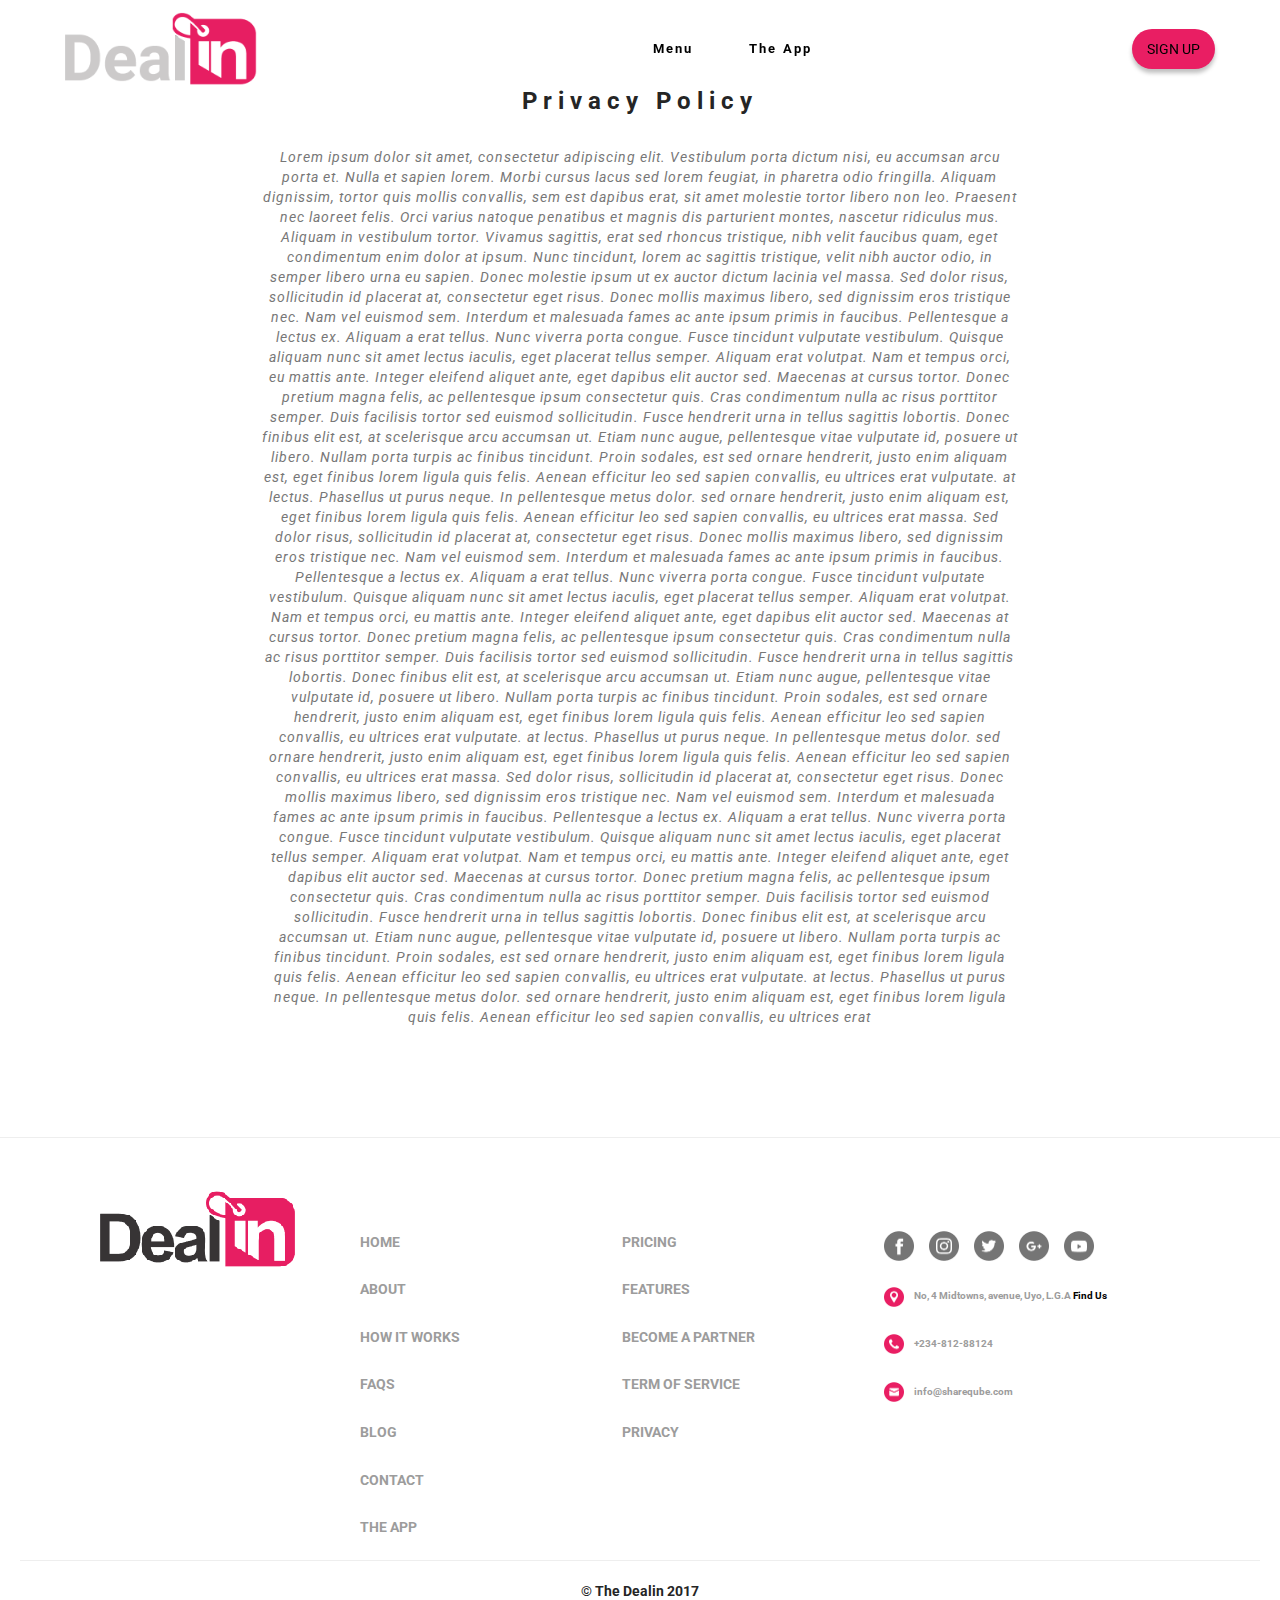
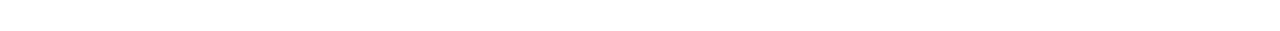
<file: terms.html>
<!DOCTYPE html>
<html>
<head>
 <title>Dealin 2017</title>
  <link rel="stylesheet" href="https://fonts.googleapis.com/css?family=Roboto:700,400&amp;subset=cyrillic,latin,greek,vietnamese">
  <link rel="stylesheet" href="assets/bootstrap/css/bootstrap.min.css">
  <link rel="stylesheet" href="assets/animate.css/animate.min.css">
  <link rel="stylesheet" href="assets/style/css/style.css">
  <link rel="stylesheet" href="assets/style/css/mbr-additional.css" type="text/css">
  <style type="text/css">
<!--
.style1 {font-size: 24px}
a:link {
	text-decoration: none;
}
a:visited {
	text-decoration: none;
}
a:hover {
	text-decoration: none;
}
a:active {
	text-decoration: none;
}

  </style>
<meta http-equiv="Content-Type" content="text/html; charset=windows-1252"></head>
<body>
<section class="mbr-navbar mbr-navbar--freeze mbr-navbar--absolute mbr-navbar--transparent mbr-navbar--sticky mbr-navbar--auto-collapse" id="menu-0">
    <div class="mbr-navbar__section mbr-section">
        <div class="mbr-section__container container">
            <div class="mbr-navbar__container">
                <div class="mbr-navbar__column mbr-navbar__column--s mbr-navbar__brand">
                    <span class="mbr-navbar__brand-link mbr-brand mbr-brand--inline">
                        <span class="mbr-brand__logo"><a href="#"><img src="assets/images/logo5.png" class="mbr-navbar__brand-img mbr-brand__img" alt="Dealin"></a></span>
                        <span class="mbr-brand__name"><a class="mbr-brand__name text-black" href="#"></a></span>                    </span>                </div>
                <div class="mbr-navbar__hamburger mbr-hamburger"><span class="mbr-hamburger__line"></span></div>
                <div class="mbr-navbar__column mbr-navbar__menu">
                    <nav class="mbr-navbar__menu-box mbr-navbar__menu-box--inline-right">
                        <div class="mbr-navbar__column">
                            <ul class="mbr-navbar__items mbr-navbar__items--right float-left mbr-buttons mbr-buttons--freeze mbr-buttons--right btn-decorator mbr-buttons--active"><li class="mbr-navbar__item"><a class="mbr-buttons__link btn text-pink" href="#">Menu&nbsp;</a></li><li class="mbr-navbar__item"><a class="mbr-buttons__link btn text-pink" href="#">The App</a></li> <li class="mbr-navbar__item"><a class="mbr-buttons__link btn text-black" href="#"></a></li> <li class="mbr-navbar__item"><a class="mbr-buttons__link btn text-white" href="#"></a></li> <li class="mbr-navbar__item"><a class="mbr-buttons__link btn text-black" href="#"></a></li> <li class="mbr-navbar__item"><a class="mbr-buttons__link btn text-black" href="#"></a></li>    <li class="mbr-navbar__item"><a class="mbr-buttons__link btn text-black" href="#"></a></li> <li class="mbr-navbar__item"><a class="mbr-buttons__link btn text-black" href="#"></a></li></ul>                            
                            <ul class="mbr-navbar__items mbr-navbar__items--right mbr-buttons mbr-buttons--freeze mbr-buttons--right btn-inverse mbr-buttons--active"><li class="mbr-navbar__item"><a class="button-hd" href="#"></a><button id="button-hd2">
                <a href="#">SIGN UP</a>
</button></li></ul>
                        </div>
                    </nav>
                </div>
            </div>
        </div>
    </div>
</section>



<section class="mbr-section" id="header3-6">
    <div class="mbr-section__container container mbr-section__container--isolated">
        <div class="mbr-header mbr-header--wysiwyg row">
            <div class="col-sm-8 col-sm-offset-2">
                <h3 class="mbr-header__text style1">Privacy Policy</h3><br>
                <p class="mbr-header__subtext">Lorem ipsum dolor sit amet, consectetur adipiscing elit. Vestibulum porta dictum nisi, eu accumsan arcu porta et. Nulla et sapien lorem. Morbi cursus lacus sed lorem feugiat, in pharetra odio fringilla. Aliquam dignissim, tortor quis mollis convallis, sem est dapibus erat, sit amet molestie tortor libero non leo. Praesent nec laoreet felis. Orci varius natoque penatibus et magnis dis parturient montes, nascetur ridiculus mus. Aliquam in vestibulum tortor. Vivamus sagittis, erat sed rhoncus tristique, nibh velit faucibus quam, eget condimentum enim dolor at ipsum. Nunc tincidunt, lorem ac sagittis tristique, velit nibh auctor odio, in semper libero urna eu sapien. Donec molestie ipsum ut ex auctor dictum lacinia vel massa. Sed dolor risus, sollicitudin id placerat at, consectetur eget risus. Donec mollis maximus libero, sed dignissim eros tristique nec. Nam vel euismod sem. Interdum et malesuada fames ac ante ipsum primis in faucibus.

Pellentesque a lectus ex. Aliquam a erat tellus. Nunc viverra porta congue. Fusce tincidunt vulputate vestibulum. Quisque aliquam nunc sit amet lectus iaculis, eget placerat tellus semper. Aliquam erat volutpat. Nam et tempus orci, eu mattis ante. Integer eleifend aliquet ante, eget dapibus elit auctor sed.

Maecenas at cursus tortor. Donec pretium magna felis, ac pellentesque ipsum consectetur quis. Cras condimentum nulla ac risus porttitor semper. Duis facilisis tortor sed euismod sollicitudin. Fusce hendrerit urna in tellus sagittis lobortis. Donec finibus elit est, at scelerisque arcu accumsan ut. Etiam nunc augue, pellentesque vitae vulputate id, posuere ut libero. Nullam porta turpis ac finibus tincidunt. Proin sodales, est sed ornare hendrerit, justo enim aliquam est, eget finibus lorem ligula quis felis. Aenean efficitur leo sed sapien convallis, eu ultrices erat vulputate.

at lectus. Phasellus ut purus neque. In pellentesque metus dolor.
sed ornare hendrerit, justo enim aliquam est, eget finibus lorem ligula quis felis. Aenean efficitur leo sed sapien convallis, eu ultrices erat 

massa. Sed dolor risus, sollicitudin id placerat at, consectetur eget risus. Donec mollis maximus libero, sed dignissim eros tristique nec. Nam vel euismod sem. Interdum et malesuada fames ac ante ipsum primis in faucibus.

Pellentesque a lectus ex. Aliquam a erat tellus. Nunc viverra porta congue. Fusce tincidunt vulputate vestibulum. Quisque aliquam nunc sit amet lectus iaculis, eget placerat tellus semper. Aliquam erat volutpat. Nam et tempus orci, eu mattis ante. Integer eleifend aliquet ante, eget dapibus elit auctor sed.

Maecenas at cursus tortor. Donec pretium magna felis, ac pellentesque ipsum consectetur quis. Cras condimentum nulla ac risus porttitor semper. Duis facilisis tortor sed euismod sollicitudin. Fusce hendrerit urna in tellus sagittis lobortis. Donec finibus elit est, at scelerisque arcu accumsan ut. Etiam nunc augue, pellentesque vitae vulputate id, posuere ut libero. Nullam porta turpis ac finibus tincidunt. Proin sodales, est sed ornare hendrerit, justo enim aliquam est, eget finibus lorem ligula quis felis. Aenean efficitur leo sed sapien convallis, eu ultrices erat vulputate.

at lectus. Phasellus ut purus neque. In pellentesque metus dolor.
sed ornare hendrerit, justo enim aliquam est, eget finibus lorem ligula quis felis. Aenean efficitur leo sed sapien convallis, eu ultrices erat 
massa. Sed dolor risus, sollicitudin id placerat at, consectetur eget risus. Donec mollis maximus libero, sed dignissim eros tristique nec. Nam vel euismod sem. Interdum et malesuada fames ac ante ipsum primis in faucibus.

Pellentesque a lectus ex. Aliquam a erat tellus. Nunc viverra porta congue. Fusce tincidunt vulputate vestibulum. Quisque aliquam nunc sit amet lectus iaculis, eget placerat tellus semper. Aliquam erat volutpat. Nam et tempus orci, eu mattis ante. Integer eleifend aliquet ante, eget dapibus elit auctor sed.

Maecenas at cursus tortor. Donec pretium magna felis, ac pellentesque ipsum consectetur quis. Cras condimentum nulla ac risus porttitor semper. Duis facilisis tortor sed euismod sollicitudin. Fusce hendrerit urna in tellus sagittis lobortis. Donec finibus elit est, at scelerisque arcu accumsan ut. Etiam nunc augue, pellentesque vitae vulputate id, posuere ut libero. Nullam porta turpis ac finibus tincidunt. Proin sodales, est sed ornare hendrerit, justo enim aliquam est, eget finibus lorem ligula quis felis. Aenean efficitur leo sed sapien convallis, eu ultrices erat vulputate.

at lectus. Phasellus ut purus neque. In pellentesque metus dolor.
sed ornare hendrerit, justo enim aliquam est, eget finibus lorem ligula quis felis. Aenean efficitur leo sed sapien convallis, eu ultrices erat        </div>
		
        </div>
   
	
</section><hr>



<section class="mbr-section mbr-section--relative mbr-section--fixed-size" id="contacts1-b" style="background-color: rgb(255, 255, 255);">
    
    <div class="mbr-section__container container">
        <div class="mbr-contacts mbr-contacts--wysiwyg row" style="padding-top: 25px; padding-bottom: 0px;">
            <div class="col-sm-3">
                <div><img src="assets/images/logo2-265x80.png" class="mbr-contacts__img mbr-contacts__img--left"></div>
            </div><br><br>
            <div class="col-sm-8">
                <div class="row">
                    <div class="col-sm-4">
                        <b><p class="mbr-contacts__text"><span style="line-height: 1.7em;">HOME</span><br><br>ABOUT<br><br>HOW IT WORKS<br><br>FAQS<br><br>BLOG<br><br>CONTACT<br><br>THE APP</p></b>                    </div>
                        <div class="col-sm-4">
                            <b><p class="mbr-contacts__text"><span style="line-height: 1.7em;">PRICING</span><br><br>FEATURES<br><br>BECOME A PARTNER<br><br>TERM OF SERVICE<br><br>PRIVACY</p><b>                    </div>
                        <div class="col-sm-4"><p class="mbr-contacts__text"><img src="icons/Facebook.png" width="30" height="30"> 
                &nbsp;&nbsp;&nbsp;&nbsp;<img src="icons/Instagram.png" width="30" height="30"> &nbsp;&nbsp;&nbsp;&nbsp;<img src="icons/Twitter.png" width="30" height="30"> &nbsp;&nbsp;&nbsp;&nbsp;<img src="icons/Google +.png" width="30" height="30"> &nbsp;&nbsp;&nbsp;&nbsp;<img src="icons/Youtube.png" width="30" height="30"><br><br>
    </p> <font size="1.7px"> <ul class="mbr-contacts__list"><li><img src="icons/Geo.png" width="20" height="20">&nbsp;&nbsp;&nbsp;&nbsp;&nbsp;No, 4 Midtowns, avenue, Uyo, L.G.A <a href="#">Find Us</a></li><br><li><img src="icons/Phone.png" width="20" height="20">&nbsp;&nbsp;&nbsp;&nbsp;&nbsp;+234-812-88124</li><li><br></li><li><a class="mbr-contacts__link text-gray" href="#"></a><img src="icons/Mail.png" width="20" height="20">&nbsp;&nbsp;&nbsp;&nbsp;&nbsp;info@shareqube.com</li></ul><p><br></p><p><br></p><p><br></p><p></p></font></div>
                    </div>
                </div>
            </div>
        </div>
    <hr>
    <center> &copy; The Dealin 2017</center><br><p> 
    </section>
</section>


  <script src="assets/web/assets/jquery/jquery.min.js"></script>
  <script src="assets/bootstrap/js/bootstrap.min.js"></script>
  <script src="assets/smooth-scroll/smooth-scroll.js"></script>
  <script src="assets/jarallax/jarallax.js"></script>
  <script src="assets/style/js/script.js"></script>
</body>
</html>
</file>
<file: assets/style/css/mbr-additional.css>
#menu-0 .mbr-brand__name {
  font-size: 16px;
}
#menu-0.mbr-navbar--stuck .mbr-navbar__section {
  background: #2c2c2c;
}
#menu-0 .mbr-navbar__hamburger {
  color: #ffffff;
}
#header3-6 H3 {
  text-align: center;
}
#header3-6 P {
  text-align: center;
}
#msg-box1-a .mbr-header .mbr-header__text {
  color: #fff;
}
#msg-box1-a .mbr-article {
  color: #fff;
}



#menu-0 .mbr-brand__name {
  font-size: 16px;
}
#menu-0.mbr-navbar--stuck .mbr-navbar__section {
  background: #2c2c2c;
}
#menu-0 .mbr-navbar__hamburger {
  color: #ffffff;
}
#header3-6 H3 {
  text-align: center;
}
#header3-6 P {
  text-align: center;
}
#msg-box1-a .mbr-header .mbr-header__text {
  color: #fff;
}
#msg-box1-a .mbr-article {
  color: #fff;
}
</file>
<file: assets/onepage-scroll.css>
body, html {
  margin: 0;
  overflow: hidden;
  -webkit-transition: opacity 400ms;
  -moz-transition: opacity 400ms;
  transition: opacity 400ms;
}

body, .onepage-wrapper, html {
  display: block;
  position: static;
  padding: 0;
  width: 100%;
  height: 100%;
}

.onepage-wrapper {
  width: 100%;
  height: 100%;
  display: block;
  position: relative;
  padding: 0;
  -webkit-transform-style: preserve-3d;
}

.onepage-wrapper .section {
  width: 100%;
  height: 100%;
}

.onepage-pagination {
  position: absolute;
  right: 10px;
  top: 50%;
  z-index: 5;
  list-style: none;
  margin: 0;
  padding: 0;
}
.onepage-pagination li {
  padding: 0;
  text-align: center;
}
.onepage-pagination li a{
  padding: 10px;
  width: 4px;
  height: 4px;
  display: block;
  
}
.onepage-pagination li a:before{
  content: '';
  position: absolute;
  width: 4px;
  height: 4px;
  background: rgba(0,0,0,0.85);
  border-radius: 10px;
  -webkit-border-radius: 10px;
  -moz-border-radius: 10px;
}

.onepage-pagination li a.active:before{
  width: 10px;
  height: 10px;
  background: none;
  border: 1px solid black;
  margin-top: -4px;
  left: 8px;
}

.disabled-onepage-scroll, .disabled-onepage-scroll .wrapper {
  overflow: auto;
}

.disabled-onepage-scroll .onepage-wrapper .section {
  position: relative !important;
  top: auto !important;
  left: auto !important;
}
.disabled-onepage-scroll .onepage-wrapper {
  -webkit-transform: none !important;
  -moz-transform: none !important;
  transform: none !important;
  -ms-transform: none !important;
  min-height: 100%;
}


.disabled-onepage-scroll .onepage-pagination {
  display: none;
}

body.disabled-onepage-scroll, .disabled-onepage-scroll .onepage-wrapper, html {
  position: inherit;
}
</file>
<file: assets/style/css/style.css>
.is-builder .animated {
  -webkit-animation-name: none !important;
  animation-name: none !important;
}
html {
  position: relative;
  min-height: 100%;
}
.mbr-embedded-video {
  position: relative;
}
.mbr-background-video,
.mbr-background-video-preview {
  bottom: 0;
  left: 0;
  overflow: hidden;
  position: absolute;
  right: 0;
  top: 0;
}
.mbr-parallax-background,
.mbr-background {
  background-attachment: fixed !important;
  background-position: 50% 0;
  background-repeat: no-repeat;
  background-size: cover !important;
}
.mbr-hidden-scrollbar .mbr-parallax-background {
  background-size: auto 130%;
}
.mobile .mbr-parallax-background {
  background-attachment: scroll !important;
}
.mbr-background {
  background-attachment: scroll !important;
}
.mbr-navbar {
  position: relative;
  width: 100%;
}
.mbr-navbar:before {
  content: "";
  display: block;
}
.mbr-navbar__brand-link:after,
.mbr-navbar__brand-img {
  max-height: 48px;
  height: 100%;
}
.mbr-navbar:before,
.mbr-navbar__container {
  height: 98px;
}
.mbr-navbar--ss .mbr-navbar__brand-link:after,
.mbr-navbar--ss .mbr-navbar__brand-img {
  height: 74px;
}
.mbr-navbar--ss:before,
.mbr-navbar--ss .mbr-navbar__container {
  height: 98px;
}
.mbr-navbar--xs .mbr-navbar__brand-link:after,
.mbr-navbar--xs .mbr-navbar__brand-img {
  height: 32px;
}
.mbr-navbar--xs:before,
.mbr-navbar--xs .mbr-navbar__container {
  height: 56px;
}
.mbr-navbar--s .mbr-navbar__brand-link:after,
.mbr-navbar--s .mbr-navbar__brand-img {
  height: 48px;
}
.mbr-navbar--s:before,
.mbr-navbar--s .mbr-navbar__container {
  height: 72px;
}
.mbr-navbar--m .mbr-navbar__brand-link:after,
.mbr-navbar--m .mbr-navbar__brand-img {
  height: 64px;
}
.mbr-navbar--m:before,
.mbr-navbar--m .mbr-navbar__container {
  height: 88px;
}
.mbr-navbar--l .mbr-navbar__brand-link:after,
.mbr-navbar--l .mbr-navbar__brand-img {
  height: 96px;
}
.mbr-navbar--l:before,
.mbr-navbar--l .mbr-navbar__container {
  height: 120px;
}
.mbr-navbar--xl .mbr-navbar__brand-link:after,
.mbr-navbar--xl .mbr-navbar__brand-img {
  height: 128px;
}
.mbr-navbar--xl:before,
.mbr-navbar--xl .mbr-navbar__container {
  height: 152px;
}
.mbr-navbar--short .mbr-navbar__brand-link:after,
.mbr-navbar--short .mbr-navbar__brand-img {
  height: 40px;
}
.mbr-navbar--short .mbr-brand__logo .mbr-iconfont{
  font-size: 40px;
}
.mbr-navbar--short:before,
.mbr-navbar--short .mbr-navbar__container {
  height: 64px;
}
.mbr-navbar--short .mbr-navbar__container {
  padding: 12px 0;
}
@media (max-width: 767px) {
  .mbr-navbar--short .mbr-navbar__brand-link:after,
  .mbr-navbar--short .mbr-navbar__brand-img {
    height: 31px;
  }
  .mbr-navbar--short:before,
  .mbr-navbar--short .mbr-navbar__container {
    height: 45px;
  }
  .mbr-navbar--short .mbr-navbar__container {
    padding: 7px 0;
  }
}
.mbr-navbar__brand-img {
  position: relative;
}
.mbr-navbar__brand-img,
.mbr-navbar__container,
.mbr-navbar__section {
  -webkit-transition: all 300ms ease-in-out 0s;
  -o-transition: all 300ms ease-in-out 0s;
  transition: all 300ms ease-in-out 0s;
}
.mbr-navbar__section {
  background: #2c2c2c;
  height: auto;
  position: absolute;
  top: 0;
  width: 100%;
  z-index: 1000;
}
.mbr-navbar__container {
  display: table;
  padding: 12px 0;
  width: 100%;
}
.mbr-navbar__menu-box {
  display: table;
  width: 100%;
}
.mbr-navbar__menu-box--inline-left,
.mbr-navbar__menu-box--inline-center,
.mbr-navbar__menu-box--inline-right {
  display: block;
  text-align: left;
}
.mbr-navbar__menu-box--inline-center {
  text-align: center;
}
.mbr-navbar__menu-box--inline-right {
  text-align: right;
}
.mbr-navbar__column {
  display: table-cell;
  vertical-align: middle;
}
.mbr-navbar__column--xxs {
  width: 1%;
}
.mbr-navbar__column--xs {
  width: 10%;
}
.mbr-navbar__column--s {
  width: 20%;
}
.mbr-navbar__column--m {
  width: 30%;
}
.mbr-navbar__column--l {
  width: 40%;
}
.mbr-navbar__column--xl {
  width: 50%;
}
.mbr-navbar__menu-box--inline-left .mbr-navbar__column,
.mbr-navbar__menu-box--inline-center .mbr-navbar__column,
.mbr-navbar__menu-box--inline-right .mbr-navbar__column {
  display: inline-block;
}
.mbr-navbar__items {
  float: left;
  padding-left: 0px;
  position: relative;
  left: -20px;
}
.mbr-navbar__items--right {
  float: right;
  left: 0;
}
.float-left {
  float: left;
}
.mbr-navbar__item {
  display: block;
  float: left;
  position: relative;
}
.mbr-navbar__hamburger {
  display: none;
  margin-top: -11px;
  position: absolute;
  right: 0;
  top: 50%;
  z-index: 10000;
}
.mbr-navbar--collapsed .mbr-navbar__container {
  position: relative;
}
.mbr-navbar--collapsed .mbr-navbar__column {
  display: block;
  width: 100%;
}
.mbr-navbar--collapsed .mbr-navbar__items--right {
  padding-top: 13px;
}
.mbr-navbar--collapsed .mbr-navbar__menu {
  background: rgba(0, 0, 0, 0.9);
  display: none;
  height: 100%;
  left: 0;
  position: fixed;
  top: 0;
  width: 100%;
  z-index: 9999;
}
.mbr-navbar--collapsed .mbr-navbar__menu-box {
  display: table-cell;
  vertical-align: middle;
}
.mbr-navbar--collapsed .mbr-navbar__items {
  float: none;
}
.mbr-navbar--collapsed .mbr-navbar__item {
  float: none;
}
.mbr-navbar--collapsed .mbr-navbar__hamburger {
  display: block;
}
.mbr-navbar--collapsed.mbr-navbar--open .mbr-navbar__menu {
  display: table;
}
.mbr-navbar--collapsed.mbr-navbar--open:not(.mbr-navbar--sticky) .mbr-navbar__section {
  background: none;
  position: fixed;
}
.mbr-navbar--collapsed.mbr-navbar--open .mbr-navbar__brand {
  visibility: hidden;
}
.mbr-navbar--collapsed.mbr-navbar--sticky.mbr-navbar--open .mbr-navbar__brand {
  visibility: visible;
}
.mbr-navbar--collapsed.mbr-navbar--open .mbr-navbar__brand-img,
.mbr-navbar--collapsed.mbr-navbar--open .mbr-navbar__container {
  -webkit-transition: none;
  -o-transition: none;
  transition: none;
}
.mbr-navbar--freeze.mbr-navbar--collapsed.mbr-navbar--open .mbr-navbar__hamburger,
.mbr-navbar--freeze.mbr-navbar--collapsed.mbr-navbar--open .mbr-navbar__hamburger:hover {
  color: #fff !important;
}
.mbr-navbar--sticky .mbr-navbar__section {
  position: fixed;
}
.mbr-navbar--absolute {
  position: absolute;
}
/* fix for popup menu conflict */
@media (max-width: 480px) {
  .mbr-navbar--absolute.mbr-navbar[id^=menu-] {
    position: absolute;
  }
}
.mbr-navbar--transparent .mbr-navbar__section {
  background: none;
}
.mbr-navbar--stuck .mbr-navbar__section,
.mbr-navbar--relative .mbr-navbar__section {
  background: #2c2c2c;
}
@media (max-width: 991px) {
  .mbr-navbar--auto-collapse .mbr-navbar__container {
    position: relative;
  }
  .mbr-navbar--auto-collapse .mbr-navbar__column {
    display: block;
    width: 100%;
  }
  .mbr-navbar__column {
    max-height: 100vh;
    overflow-x: hidden;
    overflow-y:auto;
  }
  .mbr-navbar__column::-webkit-scrollbar {
    display:none;
  }
  .mbr-navbar--auto-collapse .mbr-navbar__items--right {
    padding-top: 13px;
  }
  .mbr-navbar--auto-collapse .mbr-navbar__menu {
    background: rgba(0, 0, 0, 0.9);
    display: none;
    height: 100%;
    left: 0;
    position: fixed;
    top: 0;
    width: 100%;
    z-index: 9999;
  }
  .mbr-navbar--auto-collapse .mbr-navbar__menu-box {
    display: table-cell;
    vertical-align: middle;
  }
  .mbr-navbar--auto-collapse .mbr-navbar__items {
    float: none;
  }
  .mbr-navbar--auto-collapse .mbr-navbar__item {
    float: none;
  }
  .mbr-navbar--auto-collapse .mbr-navbar__hamburger {
    display: block;
  }
  .mbr-navbar--auto-collapse.mbr-navbar--open .mbr-navbar__menu {
    display: table;
  }
  .mbr-navbar--auto-collapse.mbr-navbar--open:not(.mbr-navbar--sticky) .mbr-navbar__section {
    background: none;
    position: fixed;
  }
  .mbr-navbar--auto-collapse.mbr-navbar--open .mbr-navbar__brand {
    visibility: hidden;
  }
  .mbr-navbar--auto-collapse.mbr-navbar--sticky.mbr-navbar--open .mbr-navbar__brand {
    visibility: visible;
  }
  .mbr-navbar--auto-collapse.mbr-navbar--open .mbr-navbar__brand-img,
  .mbr-navbar--auto-collapse.mbr-navbar--open .mbr-navbar__container {
    -webkit-transition: none;
    -o-transition: none;
    transition: none;
  }
}
.mbr-after-navbar:before {
  content: "";
  display: block;
  height: 98px;
}
.mbr-hamburger {
  cursor: pointer;
  height: 23px;
  width: 30px;
}
.mbr-hamburger:focus {
  outline: none;
}
.mbr-hamburger__line,
.mbr-hamburger__line:before,
.mbr-hamburger__line:after {
  content: "";
  position: absolute;
  display: block;
  height: 1px;
  cursor: pointer;
}
.mbr-hamburger__line,
.mbr-hamburger__line:before,
.mbr-hamburger__line:after {
  width: 30px;
  border-bottom: 5px solid;
  top: 9px;
}
.mbr-hamburger__line:before {
  top: -9px;
}
.mbr-hamburger__line:after {
  top: 9px;
}
.mbr-hamburger__line,
.mbr-hamburger__line:before,
.mbr-hamburger__line:after {
  -webkit-transition: all 300ms ease-in-out;
  transition: all 300ms ease-in-out;
}
.mbr-hamburger--open .mbr-hamburger__line {
  border-color: transparent;
}
.mbr-hamburger--open .mbr-hamburger__line:before,
.mbr-hamburger--open .mbr-hamburger__line:after {
  top: 0;
}
.mbr-hamburger--open .mbr-hamburger__line:before {
  -ms-transform: rotate(45deg);
  -webkit-transform: rotate(45deg);
  transform: rotate(45deg);
}
.mbr-hamburger--open .mbr-hamburger__line:after {
  top: 10px;
  -ms-transform: translatey(-10px) rotate(-45deg);
  -webkit-transform: translatey(-10px) rotate(-45deg);
  transform: translatey(-10px) rotate(-45deg);
}
@media (max-width: 767px) {
  .mbr-hamburger {
    height: 23px;
    width: 27px;
  }
  .mbr-hamburger__line,
  .mbr-hamburger__line:before,
  .mbr-hamburger__line:after {
    width: 27px;
    border-bottom: 4px solid;
    top: 9px;
  }
  .mbr-hamburger__line:before {
    top: -9px;
  }
  .mbr-hamburger__line:after {
    top: 9px;
  }
}

.navbar-dropdown .hamburger-icon {
  content: "";
  width: 16px;
  -webkit-box-shadow: 0 -6px 0 1px,0 0 0 1px,0 6px 0 1px;
  -moz-box-shadow: 0 -6px 0 1px,0 0 0 1px,0 6px 0 1px;
  box-shadow: 0 -6px 0 1px,0 0 0 1px,0 6px 0 1px;
}

.mbr-brand {
  display: block;
  float: left;
  position: relative;
}
.mbr-brand,
.mbr-brand:hover {
  text-decoration: none;
}
.mbr-brand__name {
  display: block;
  font-weight: bold;
  margin-top: 5px;
  text-align: center;
}
.mbr-brand__name,
.mbr-brand__name:hover {
  text-decoration: none;
}
.mbr-brand--inline {
  display: table;
}
.mbr-brand--inline:after {
  content: "";
  display: table-cell;
  width: 1px;
}
.mbr-brand--inline .mbr-brand__logo,
.mbr-brand--inline .mbr-brand__name {
  display: table-cell;
  vertical-align: middle;
}
.mbr-brand--inline .mbr-brand__logo {
  padding-right: 10px;
}
.mbr-brand--inline .mbr-brand__name {
  margin: 0;
  text-align: left;
}
.mbr-form {
  display: table;
  margin-top: -13px;
  position: relative;
  top: 14px;
  width: 100%;
}
.mbr-form__left,
.mbr-form__right {
  display: table-cell;
  vertical-align: top;
}
.mbr-form__left {
  padding-right: 3px;
}
.mbr-form__right {
  width: 1px;
}
@media (max-width: 530px) {
  .mbr-form {
    display: block;
    margin-top: -27px;
    position: relative;
    top: 26px;
  }
  .mbr-form__left,
  .mbr-form__right {
    display: block;
  }
  .mbr-form__left {
    margin-bottom: 12px;
    padding-right: 0;
  }
  .mbr-form__right {
    width: 100%;
  }
}
.mbr-section {
  padding: 0 20px;
}
.mbr-section--no-padding {
  padding: 0;
}
.mbr-section--relative {
  position: relative;
}
.mbr-section--fixed-size {
  overflow: hidden;
}
.mbr-section--full-height {
  height: 100vh;
}
.mbr-section--full-height.mbr-after-navbar:before {
  display: none;
}
.mbr-section--bg-adapted {

  background-attachment: scroll;
  background-position: 50% 0;
  background-repeat: no-repeat;
  background-size: cover;
}
.mbr-section--gray {
  background-color: #444444;
}
.mbr-section--light-gray {
  background-color: #f0f0f0;
}
.mbr-section--dark-gray {
  background-color: rgba(0,0,0, 0.45);
  /*z-index: -1;*/
}
.mbr-section__container {
  padding: 0;
  position: relative;
  z-index: 3;
}
.mbr-section__container--center {
  text-align: center;
}
.mbr-section__container--std-padding {
  padding: 93px 0;
}
.mbr-section__container--std-top-padding {
  padding-top: 93px;
}
.mbr-section__container--std-bot-padding {
  padding-bottom: 93px;
}
.mbr-section__container--sm-padding {
  padding: 41px 0;
}
.mbr-section__container--sm-top-padding {
  padding-top: 41px;
}
.mbr-section__container--sm-bot-padding {
  padding-bottom: 41px;
}
.mbr-section__container--isolated {
  padding-bottom: 93px;
  padding-top: 93px;
}
.mbr-section__container--first {
  padding-top: 93px;
  padding-bottom: 41px;
}
.mbr-section__container--middle {
  padding-bottom: 41px;
}
.mbr-section__container--last {
  padding-bottom: 93px;
}
.mbr-section__row {
  margin-left: -24px;
  margin-right: -24px;
}
.mbr-section__col {
  overflow: hidden;
  padding-left: 24px;
  padding-right: 24px;
}
.mbr-section__left {
  padding-right: 40px;
}
.mbr-section__right {
    padding-left: 45%;
    padding-top: 3%
}
.mbr-section__header {
  line-height: 1.5em;
  margin: -10px 0 0;
  text-align: center;
}
@media (min-width: 768px) {
  .mbr-section--short-paddings .mbr-section__container--std-padding {
    padding: 59px 0;
  }
  .mbr-section--short-paddings .mbr-section__container--std-top-padding {
    padding-top: 59px;
  }
  .mbr-section--short-paddings .mbr-section__container--std-bot-padding {
    padding-bottom: 59px;
  }
  .mbr-section--short-paddings .mbr-section__container--sm-padding {
    padding: 41px 0;
  }
  .mbr-section--short-paddings .mbr-section__container--sm-top-padding {
    padding-top: 41px;
  }
  .mbr-section--short-paddings .mbr-section__container--sm-bot-padding {
    padding-bottom: 41px;
  }
  .mbr-section--short-paddings .mbr-section__container--isolated {
    padding-bottom: 59px;
    padding-top: 59px;
  }
  .mbr-section--short-paddings .mbr-section__container--first {
    padding-top: 59px;
    padding-bottom: 41px;
  }
  .mbr-section--short-paddings .mbr-section__container--middle {
    padding-bottom: 41px;
  }
  .mbr-section--short-paddings .mbr-section__container--last {
    padding-bottom: 59px;
  }
}
@media (max-width: 767px) {
  .mbr-section__left {
    padding-right: 15px;
  }
  .mbr-section__right {
    padding-left: 15px;
    padding-top: 51px;
  }
}
.mbr-arrow {
  bottom: 71px;
  left: 0;
  line-height: 1px;
  padding: 0 20px;
  position: absolute;
  width: 100%;
  z-index: 3;
}
.mbr-arrow__link {
  display: inline-block;
  font-size: 26px;
}
.mbr-arrow__link,
.mbr-arrow__link:hover,
.mbr-arrow__link:focus {
  color: #fff;
}
.mbr-arrow--floating .mbr-arrow__link {
  -webkit-animation: floating-arrow 1.6s infinite ease-in-out 0s;
  -o-animation: floating-arrow 1.6s infinite ease-in-out 0s;
  animation: floating-arrow 1.6s infinite ease-in-out 0s;
}
@-webkit-keyframes floating-arrow {
  from {
    -webkit-transform: translateY(0);
    transform: translateY(0);
  }
  65% {
    -webkit-transform: translateY(11px);
    transform: translateY(11px);
  }
  to {
    -webkit-transform: translateY(0);
    transform: translateY(0);
  }
}
@-o-keyframes floating-arrow {
  from {
    -webkit-transform: translateY(0);
    transform: translateY(0);
  }
  65% {
    -webkit-transform: translateY(11px);
    transform: translateY(11px);
  }
  to {
    -webkit-transform: translateY(0);
    transform: translateY(0);
  }
}
@keyframes floating-arrow {
  from {
    -webkit-transform: translateY(0);
    transform: translateY(0);
  }
  65% {
    -webkit-transform: translateY(11px);
    transform: translateY(11px);
  }
  to {
    -webkit-transform: translateY(0);
    transform: translateY(0);
  }
}
.mbr-arrow--dark .mbr-arrow__link,
.mbr-arrow--dark .mbr-arrow__link:hover,
.mbr-arrow--dark .mbr-arrow__link:focus {
  color: #252525;
}
@media (max-width: 767px) {
  .mbr-arrow {
    bottom: 41px;
  }
}
@media (max-width: 320px) {
  .mbr-arrow {
    bottom: 21px;
    text-align: center;
  }
}
@media all and (device-width: 320px) and (device-height: 568px) and (orientation: portrait) {
  .mbr-arrow {
    bottom: 31px;
  }
}
.mbr-box {
  display: table;
  width: 100%;
}
.mbr-box--fixed {
  table-layout: fixed;
}
.mbr-box--stretched {
  height: 100%;
}
.mbr-box__magnet {
  display: table-cell;
  float: none;
  height: 100%;
  margin-bottom: 0;
  margin-top: 0;
  text-align: center;
  vertical-align: middle;
}
.mbr-box__magnet--sm-padding {
  padding: 41px 0;
}
.mbr-box__magnet--top-left,
.mbr-box__magnet--top-center,
.mbr-box__magnet--top-right {
  vertical-align: top;
}
.mbr-box__magnet--bottom-left,
.mbr-box__magnet--bottom-center,
.mbr-box__magnet--bottom-right {
  vertical-align: bottom;
}
.mbr-box__magnet--top-left,
.mbr-box__magnet--center-left,
.mbr-box__magnet--bottom-left {
  text-align: left;
}
.mbr-box__magnet--top-right,
.mbr-box__magnet--center-right,
.mbr-box__magnet--bottom-right {
  text-align: right;
}
.mbr-box__container {
  height: 50%;
}
@media (max-width: 767px) {
  .mbr-box__container {
    height: 100%;
  }
  .mbr-box--adapted {
    display: block;
  }
  .mbr-box--adapted > .mbr-box__magnet {
    display: block;
    height: auto;
  }
}
.mbr-overlay {
  background: #222;
  bottom: 0;
  left: 0;
  position: absolute;
  right: 0;
  top: 0;
  z-index: 2;
}
.mbr-google-map__marker {
  color: #252525;
  display: none;
  margin: 0;
}
.mbr-google-map--loaded .mbr-google-map__marker {
  display: block;
}
.mbr-hero {
  color: #fff;
  position: relative;
}
.mbr-hero__text {
  font-size: 46px;
  font-weight: bold;
  left: -2px;
  letter-spacing: 2px;
  line-height: 50px;
  margin: -18px 0 1px 0;
  padding-bottom: 41px;
  position: relative;
  top: 8px;
}
.mbr-hero__subtext {
  font-size: 21px;
  line-height: 29px;
  margin: -32px 0 3px 0;
  padding: 0 0 41px 0;
  position: relative;
  top: 6px;
}
.mbr-figure {
  display: inline-block;
  /*line-height: 1px;*/
  margin: 0;
  max-width: 100%;
  overflow: hidden;
  position: relative;
}
.mbr-figure--no-bg {
  background: none;
}
.mbr-figure--full-width {
  display: block;
  width: 100%;
}
.mbr-figure.mbr-after-navbar:before {
  display: none;
}
.mbr-figure--full-width iframe,
.mbr-figure--full-width .mbr-figure__img,
.mbr-figure--full-width .mbr-figure__map {
  width: 100%;
}
.mbr-figure iframe,
.mbr-figure__img,
.mbr-figure__map {
  max-width: 100%;
}
@-webkit-keyframes mapCircleLoading {
  from {
    -webkit-transform: rotate(0deg);
  }
  to {
    -webkit-transform: rotate(359deg);
  }
}
@keyframes mapCircleLoading {
  from {
    transform: rotate(0deg);
  }
  to {
    transform: rotate(359deg);
  }
}
.mbr-figure__map {
  height: 400px;
  position: relative;
}
.mbr-figure__map--short {
  height: 300px;
}
.mbr-figure__map iframe {
  height: 100%;
  width: 100%;
}
.mbr-figure__map [data-state-details] {
  color: #6b6763;
  font-family: "Roboto", Helvetica, Arial, sans-serif;
  height: 1.5em;
  margin-top: -0.75em;
  padding-left: 20px;
  padding-right: 20px;
  position: absolute;
  text-align: center;
  top: 50%;
  width: 100%;
}
.mbr-figure__map[data-state] {
  background: #e9e5dc;
}
.mbr-figure__map[data-state="loading"] [data-state-details] {
  display: none;
}
.mbr-figure__map[data-state="loading"]::after {
  content: "";
  -webkit-animation: mapCircleLoading .6s infinite linear;
  animation: mapCircleLoading .6s infinite linear;
  border-radius: 50%;
  border: 6px rgba(255, 255, 255, 0.35) solid;
  border-top-color: #fff;
  height: 40px;
  left: 50%;
  margin-left: -20px;
  margin-top: -20px;
  position: absolute;
  top: 50%;
  width: 40px;
}
.mbr-figure__caption {
  background: rgba(0, 0, 0, 0.5);
  bottom: 0;
  color: #fff;
  display: block;
  font-size: 17px;
  left: 0;
  line-height: 1.3em;
  min-height: 53px;
  padding: 17px 20px;
  position: absolute;
  text-align: left;
  width: 100%;
}
.mbr-figure__caption--no-padding {
  padding: 17px 0;
}
.mbr-figure--wysiwyg .mbr-figure__caption a,
.mbr-figure--wysiwyg .mbr-figure__caption a:hover {
  color: inherit;
  text-decoration: none;
}
.mbr-figure--caption-inside-top .mbr-figure__caption {
  bottom: auto;
  top: 0;
}
.mbr-figure--caption-outside-top .mbr-figure__caption,
.mbr-figure--caption-outside-bottom .mbr-figure__caption {
  background: none;
  position: relative;
}
.mbr-figure--no-bg.mbr-figure--caption-outside-top .mbr-figure__caption,
.mbr-figure--no-bg.mbr-figure--caption-outside-bottom .mbr-figure__caption {
  color: #252525;
}
.mbr-figure--no-bg.mbr-figure--caption-outside-top .mbr-figure__caption {
  margin-top: -3px;
  padding-top: 0;
}
.mbr-figure--no-bg.mbr-figure--caption-outside-bottom .mbr-figure__caption {
  margin-top: -2px;
  padding-bottom: 0;
  top: 2px;
}
.mbr-figure__caption--std-grid {
  background: none;
  z-index: 2;
  overflow: hidden;
}
@media (min-width: 768px) {
  .mbr-figure__caption--std-grid {
    width: 715px;
    left: 50%;
    margin-left: -357.5px;
    padding: 17px 0;
  }
}
@media (min-width: 992px) {
  .mbr-figure__caption--std-grid {
    width: 935px;
    margin-left: -467.5px;
  }
}
@media (min-width: 1200px) {
  .mbr-figure__caption--std-grid {
    width: 1150px;
    margin-left: -575px;
  }
}
.mbr-figure__caption--std-grid:before {
  bottom: 0;
  content: "";
  position: absolute;
  top: 0;
  width: 200%;
  z-index: -1;
  margin-left: -50%;
}
.mbr-figure--caption-inside-top .mbr-figure__caption--std-grid:before,
.mbr-figure--caption-inside-bottom .mbr-figure__caption--std-grid:before {
  background: rgba(0, 0, 0, 0.6);
}
.mbr-figure__caption-small {
  color: #ccc;
  display: block;
  font-size: 14px;
  line-height: 1.3em;
}
.mbr-figure--no-bg.mbr-figure--caption-outside-top .mbr-figure__caption-small,
.mbr-figure--no-bg.mbr-figure--caption-outside-bottom .mbr-figure__caption-small {
  color: #777;
}
@media (max-width: 767px) {
  .mbr-figure--adapted {
    display: block;
    width: 100%;
  }
  .mbr-figure--adapted iframe,
  .mbr-figure--adapted .mbr-figure__img,
  .mbr-figure--adapted .mbr-figure__map {
    width: 100%;
  }
  .mbr-figure--caption-inside-top .mbr-figure__caption,
  .mbr-figure--caption-inside-bottom .mbr-figure__caption {
    background: none;
    position: relative;
  }
  .mbr-figure--caption-inside-top .mbr-figure__caption--std-grid:before,
  .mbr-figure--caption-inside-bottom .mbr-figure__caption--std-grid:before {
    display: none;
  }
}
.mbr-reviews {
  list-style: none;
  margin: 0 -15px;
  padding: 3px 0 0 0;
}
.mbr-reviews__item {
  position: relative;
  margin-top: 39px;
}
.mbr-reviews__text {
  background: #fafafa;
  border-radius: 3px;
  border: 1px solid #ededed;
  color: #777;
  font-size: 16px;
  line-height: 26px;
  padding: 20px;
  position: relative;
}
.mbr-reviews__text:before {
  -webkit-transform: rotate(45deg);
  -ms-transform: rotate(45deg);
  -o-transform: rotate(45deg);
  transform: rotate(45deg);
  width: 14px;
  height: 14px;
  background-color: #fafafa;
  border-color: #ededed;
  border-style: none solid solid none;
  border-width: 0 1px 1px 0;
  bottom: -8px;
  content: "";
  display: block;
  left: 50px;
  position: absolute;
}
.mbr-reviews__p {
  margin: 0;
}
.mbr-reviews__author {
  margin-top: 30px;
  padding-left: 102px;
  position: relative;
}
.mbr-reviews__author--short {
  margin-top: 27px;
  padding-left: 32px;
}
.mbr-reviews__author-img {
  width: 50px;
  height: 50px;
  border-radius: 50%;
  left: 33px;
  position: absolute;
  top: 0;
}
.mbr-reviews__author-name {
  color: #777;
  font-size: 14px;
  font-weight: bold;
  position: relative;
  top: -3px;
}
.mbr-reviews__author-bio {
  color: #999;
  font-size: 12px;
}
@media (max-width: 767px) {
  .mbr-reviews__author {
    padding-bottom: 32px;
  }
  .mbr-reviews__author--short {
    padding-bottom: 1px;
  }
}
@media (min-width: 768px) and (max-width: 991px) {
  .mbr-reviews__item:nth-of-type(2n+1) {
    clear: left;
  }
}
@media (min-width: 992px) {
  .mbr-reviews__item:nth-of-type(3n+1) {
    clear: left;
  }
}
@media (max-width: 991px) {
  .mbr-header--reduce .mbr-header__text {
    padding-top: 1em;
    margin-top: -1em;
  }
}
.mbr-header {
  margin-top: -20px;
  padding: 0;
  position: relative;
  text-align: left;
  top: 10px;
}
.mbr-header--std-padding {
  padding-bottom: 41px;
  text-align: center;
  color: #E91E63;
}
.mbr-header--center {
  text-align: center;
}
.mbr-header__text {
  display: block;
  font-size: 16px;
  font-weight: bold;
  letter-spacing: 2px;
  line-height: 1.0em;
  margin: 0;
  text-align: center;
}
.mbr-header__subtext {
  color: #777;
  font-size: 14px;
  font-style: italic;
  letter-spacing: 1px;
  margin: 8px 0 7px 0;
}
.mbr-header--inline {
  margin-top: 0;
  padding: 41px 0 28px 0;
  top: 0;
}
.mbr-header--inline .mbr-header__text {
  letter-spacing: 4px;
  line-height: 1em;
  margin: 15px 0 0 0;
}
@media (max-width: 767px) {
  .mbr-header--inline {
    padding: 47px 0 38px 0;
  }
  .mbr-header--inline .mbr-header__text {
    display: block;
    margin: 0 0 38px 0;
  }
  .mbr-header--auto-align .mbr-header__text,
  .mbr-header--auto-align .mbr-header__subtext {
    left: 0;
    text-align: center !important;
  }
}
@media (min-width: 768px) {
  .mbr-header--reduce {
    margin-top: -5px;
    top: 2px;
  }
  .mbr-header--reduce .mbr-header__text {
    font-size: 16px;
    letter-spacing: 0px;
    line-height: 1.1em;
    padding-top: 0.4em;
    margin-top: -0.4em;
  }
}
.mbr-social-icons__icon {
  -webkit-transition: all 0.2s ease-in-out 0s;
  -o-transition: all 0.2s ease-in-out 0s;
  transition: all 0.2s ease-in-out 0s;
  color: #fff;
  cursor: pointer;
  display: inline-block;
  font-size: 29px;
  height: 56px;
  line-height: 61px;
  margin: 0 10px 13px 0;
  position: relative;
  text-align: center;
  width: 56px;
}
.mbr-social-icons__icon:hover {
  color: #fff;
}
.mbr-social-icons--style-1 .mbr-social-icons__icon:hover {
  background: #252525 !important;
}
.mbr-contacts {
  color: #9c9c9c;
  font-size: 14px;
  line-height: 1.7em;
  padding: 45px 0 46px;
}
}
.mbr-contacts2 {
  color: #9c9c9c;
  font-size: 14px;
  line-height: 1.7em;
  padding: 45px 0 46px;
}
.mbr-contacts__img {
  max-width: 100%;
  margin: 6px 0 5px 40px;
}
.mbr-contacts__img--left {
  margin-left: 0;
}
.mbr-contacts__text {
  margin: 0;
}
.mbr-contacts__header {
  color: #fff;
  font-size: 14px;
  letter-spacing: 1px;
  margin-bottom: 20px;
  margin-top: 3px;
}
.mbr-contacts__list {
  list-style: none;
  margin: 0;
  padding: 0;
}
}
.mbr-contacts__list2 {
  list-style: none;
  margin: 0;
  padding: 0;
}
@media (max-width: 767px) {
  .mbr-contacts__img {
    margin-bottom: 10px;
  }
  .mbr-contacts__header {
    margin-top: 20px;
    margin-bottom: 10px;
  }
  .mbr-contacts__column {
    margin-top: 37px;
  }
}
.mbr-footer {
  color: #9c9c9c;
  font-size: 13px;
  letter-spacing: 1px;
  line-height: 1.5em;
  padding: 37px 0 39px;
  word-spacing: 1px;
}
.mbr-footer__copyright {
  margin: 0;
}
.mbr-buttons {
  margin: -26px 0 13px 0;
  position: relative;
  text-align: left;
  top: 26px;
}
.mbr-buttons__btn,
.mbr-buttons__link {
  margin: 0 10px 13px 0;
}
.mbr-buttons__btn,
.mbr-buttons__link,
.mbr-buttons__btn:hover,
.mbr-buttons__link:hover {
  text-decoration: none;
}
.mbr-buttons--top {
  top: 44px;
  margin-top: -62px;
}
.mbr-buttons--no-offset {
  margin-top: 0;
  top: 0;
}
.mbr-buttons--only-links {
  left: -20px;
}
.mbr-buttons--center {
  left: 5px;
  text-align: center;
}
.mbr-buttons--center.mbr-buttons--only-links {
  left: 0;
}
.mbr-buttons--right {
  text-align: right;
}
.mbr-buttons--right .mbr-buttons__btn,
.mbr-buttons--right .mbr-buttons__link {
  margin: 0 0 13px 10px;
}
.mbr-buttons--right.mbr-buttons--only-links {
  left: 20px;
}
.mbr-buttons--activated {
  left: 5px;
  text-align: center;
}
.mbr-buttons--activated .mbr-buttons__btn,
.mbr-buttons--activated .mbr-buttons__link {
  margin-left: 0;
  margin-right: 0;
}
.mbr-buttons--activated .mbr-buttons__link {
  font-size: 25px;
  padding: 10px 30px 2px;
}
.mbr-buttons--activated .mbr-buttons__btn {
  font-size: 15px;
  margin-top: 9px;
  padding: 15px 30px;
}
.mbr-buttons--freeze.mbr-buttons--activated .mbr-buttons__link {
  font-size: 25px !important;
}
.mbr-buttons--freeze.mbr-buttons--activated .mbr-buttons__link,
.mbr-buttons--freeze.mbr-buttons--activated .mbr-buttons__link:hover {
  color: #fff !important;
}
.mbr-buttons--freeze.mbr-buttons--activated .mbr-buttons__btn {
  font-size: 15px !important;
}
@media (max-width: 991px) {
  .mbr-buttons {
    top: 0;
  }
  form:not(.mbr-form) .mbr-buttons {
    top: 26px;
  }
  .mbr-buttons:first-child {
    margin-top: 0;
  }
  .mbr-buttons--active {
    left: 5px;
    text-align: center;
  }
  .mbr-buttons--active .mbr-buttons__btn,
  .mbr-buttons--active .mbr-buttons__link {
    margin-left: 0;
    margin-right: 0;
  }
  .mbr-buttons--right.mbr-buttons--only-links {
    left: 0;
  }
  .mbr-buttons--active .mbr-buttons__link {
    font-size: 25px;
    padding: 10px 30px 2px;
  }
  .mbr-buttons--active .mbr-buttons__btn {
    font-size: 15px;
    margin-top: 9px;
    padding: 15px 30px;
  }
  .mbr-buttons--freeze.mbr-buttons--active .mbr-buttons__link {
    font-size: 25px !important;
  }
  .mbr-buttons--freeze.mbr-buttons--active .mbr-buttons__link,
  .mbr-buttons--freeze.mbr-buttons--active .mbr-buttons__link:hover {
    color: #fff !important;
  }
  .mbr-buttons--freeze.mbr-buttons--active .mbr-buttons__btn {
    font-size: 15px !important;
  }
}
@media (max-width: 767px) {
  .mbr-buttons--auto-align {
    left: 5px;
    margin-top: -26px;
    text-align: center;
    top: 26px;
  }
  .mbr-buttons--auto-align.mbr-buttons--only-links {
    left: 0;
  }
}
@media (max-width: 530px) {
  .mbr-buttons {
    left: 0;
  }
  .mbr-buttons__btn,
  .mbr-buttons__link,
  .mbr-buttons--right .mbr-buttons__btn,
  .mbr-buttons--right .mbr-buttons__link {
    display: inline-block;
    margin: 0 0 13px 0;
    text-align: center;
    width: 100%;
  }
  .mbr-buttons--activated .mbr-buttons__btn,
  .mbr-buttons--activated .mbr-buttons__link,
  .mbr-buttons--active .mbr-buttons__btn,
  .mbr-buttons--active .mbr-buttons__link {
    width: auto;
  }
  .mbr-buttons--activated .mbr-buttons__btn,
  .mbr-buttons--active .mbr-buttons__btn {
    margin-top: 9px;
  }
}
.mbr-article {
  color: #777;
  font-size: 17px;
  line-height: 27px;
  text-align: left;
  position: relative;
  margin-top: -21px;
  top: 14px;
}
.mbr-article--wysiwyg h1,
.mbr-article--wysiwyg h2,
.mbr-article--wysiwyg h3,
.mbr-article--wysiwyg h4,
.mbr-article--wysiwyg h5,
.mbr-article--wysiwyg h6 {
  color: #252525;
  display: block;
  font-weight: bold;
  line-height: 1.3em;
  text-align: left;
}
.mbr-article--wysiwyg h1 {
  font-size: 27px;
  letter-spacing: 3px;
}
.mbr-article--wysiwyg h2 {
  font-size: 23px;
  letter-spacing: 2px;
}
.mbr-article--wysiwyg h3 {
  font-size: 19px;
  letter-spacing: 1px;
}
.mbr-article--wysiwyg h4 {
  font-size: 14px;
}
.mbr-article--wysiwyg h5 {
  font-size: 11px;
}
.mbr-article--wysiwyg h6 {
  font-size: 10px;
}
.mbr-article--wysiwyg p,
.mbr-article--wysiwyg ul,
.mbr-article--wysiwyg ol,
.mbr-article--wysiwyg blockquote {
  margin: 0 0 10px 0;
}
.mbr-article--wysiwyg blockquote {
  font-size: 17px;
  border-color: #f97352;
}
@media (max-width: 767px) {
  .mbr-article--auto-align.mbr-article--wysiwyg p,
  .mbr-article--auto-align {
    text-align: left !important;
  }
}
.social-likes__counter {
  -webkit-transition: all 0.2s ease-in-out 0s;
  -o-transition: all 0.2s ease-in-out 0s;
  transition: all 0.2s ease-in-out 0s;
  background: #3c3c3c;
  border-radius: 23px;
  font-size: 12px;
  height: 23px;
  line-height: 24px;
  min-width: 23px;
  padding: 0 5px;
  position: absolute;
  right: -7px;
  text-align: center;
  top: -7px;
}
.social-likes__counter_empty {
  display: none;
}
.social-likes_style-1 .social-likes__icon:hover {
  background: #252525 !important;
}
.social-likes_style-1 .social-likes__icon:hover .social-likes__counter {
  background: #f97352;
}
.social-likes_style-2 .social-likes__icon {
  background: #252525;
}
.social-likes_style-2 .social-likes__counter {
  background: #f97352;
}
.social-likes_style-2 .social-likes__icon:hover .social-likes__counter {
  background: #3c3c3c;
}
.mbr-plan {
  padding-bottom: 41px;
  padding-left: 1px;
  padding-right: 0;
  position: relative;
}
.mbr-plan--first,
.mbr-plan:first-child {
  padding-left: 0;
}
.mbr-plan--last,
.mbr-plan:last-child {
  padding-bottom: 93px;
}
.mbr-plan__box {
  background: #fff;
}
.mbr-plan__header {
  background: #444;
  overflow: hidden;
  padding: 20px 15px;
  color: #fff;
}
.mbr-plan__number {
  border-bottom: 1px dotted #ddd;
  color: #333;
  font-size: 80px;
  line-height: 0;
  margin: 0px 10px;
  padding: 41px 0;
  text-align: center;
  margin-bottom: 41px;
}
.mbr-plan__details {
  padding-bottom: 41px;
}
.mbr-plan__details ul,
.mbr-plan__list {
  list-style: none;
  margin: 0;
  padding: 0;
}
.mbr-plan__details ul {
  text-align: center;
}
.mbr-plan__details li,
.mbr-plan__item {
  line-height: 40px;
  padding: 0 15px;
}
.mbr-plan__item {
  text-align: center;
}
.mbr-plan__buttons {
  overflow: hidden;
  padding: 0 15px 41px;
}
.mbr-plan--favorite {
  margin-right: -1px;
  margin-top: -30px;
  padding-left: 0;
  top: 15px;
  z-index: 5;
}
.mbr-plan--favorite .mbr-plan__number:before {
  content: "";
  display: block;
  height: 15px;
}
.mbr-plan--favorite .mbr-plan__box {
  padding-bottom: 15px;
  box-shadow: 0px 0px 20px 5px rgba(0, 0, 0, 0.1);
}
.mbr-plan--primary .mbr-plan__header {
  background: #4c6972;
}
.mbr-plan--success .mbr-plan__header {
  background: #7ac673;
}
.mbr-plan--info .mbr-plan__header {
  background: #27aae0;
}
.mbr-plan--warning .mbr-plan__header {
  background: #faaf40;
}
.mbr-plan--danger .mbr-plan__header {
  background: #f97352;
}
@media (max-width: 767px) {
  .mbr-plan,
  .mbr-plan--first,
  .mbr-plan:first-child {
    padding-left: 15px;
    padding-right: 15px;
  }
  .mbr-plan__number {
    font-size: 79px;
  }
  .mbr-plan__details {
    font-size: 17px;
  }
  .mbr-plan--favorite {
    margin: 0;
    top: 0;
  }
}
.mbr-number {
  display: inline-block;
  margin-top: -0.12em;
}
.mbr-number__num {
  display: inline-table;
  height: 1em;
}
.mbr-number__group {
  display: table-cell;
  font-weight: bold;
  position: relative;
  vertical-align: middle;
}
.mbr-number__left {
  display: none;
  font-size: 0.34em;
  line-height: 0;
  padding: 0px 5px;
  vertical-align: super;
}
.mbr-number__right {
  display: none;
  font-size: 0.25em;
  padding: 0px 5px;
  vertical-align: middle;
  white-space: nowrap;
}
.mbr-number__caption {
  display: block;
  font-size: 0.19em;
  line-height: 1em;
  opacity: 0.5;
  padding-top: 0.5em;
  text-align: center;
}
.mbr-number--price .mbr-number__value {
  padding-right: 0.28em;
}
.mbr-number--price .mbr-number__left {
  display: inline;
}
.mbr-number--short-price .mbr-number__left,
.mbr-number--short-price .mbr-number__right {
  display: inline;
}
.mbr-number--short-price .mbr-number__caption {
  display: none;
}
.mbr-number--inverse-price .mbr-number__group {
  top: 0.1em;
}
.mbr-number--inverse-price .mbr-number__left {
  display: none;
}
.mbr-number--inverse-price .mbr-number__value {
  padding-left: 0.28em;
}
.mbr-number--inverse-price .mbr-number__right {
  display: inline;
}


/* iconfont default styling */
/* for buttons */
.mbr-iconfont.mbr-iconfont-btn,
.mbr-buttons__btn .mbr-iconfont{ /* depricated, used only for compatibility */
  padding-right: 0.3em;
  font-size: 2em;
  line-height: 0.4em;
  vertical-align: text-bottom;
  position: relative;
  top: -0.1em;
  text-decoration:none;
}

/* menu links */
.mbr-iconfont.mbr-iconfont-btn-parent,
.mbr-buttons__link .mbr-iconfont{ /* depricated, used only for compatibility */
  padding-right: 0.3em;
  font-size: 1.5em;
  position: relative;
  top: -0.2em;
  vertical-align:middle
}

/* msg-box4 */
.mbr-iconfont.mbr-iconfont-msg-box4,
.mbr-iconfont.mbr-iconfont-msg-box5{
  font-size: 357px;
  text-decoration:none;
  color:#FFFFFF;
}


/*menu logo */
.mbr-iconfont.mbr-iconfont-menu,
.mbr-iconfont.mbr-iconfont-ext__menu{
  font-size: 74px;
  text-decoration:none;
  color:#FFFFFF;
}

/* contacts1 */
.mbr-iconfont.mbr-iconfont-contacts1{
  font-size: 119px;
  text-decoration:none;
  color:#9C9C9C;
}

.mbr-iconfont.mbr-iconfont-features1{
  font-size: 250px; /* ~ image.height */
  text-decoration:none;
}

@media (max-width: 768px) {
  .image-size{
    width: 100% !important;
  }
  .content-size{
    width: 100%;
  }
}.engine {
	position: absolute;
	text-indent: -2400px;
	text-align: center;
	padding: 0;
	top: 0;
	left: -2400px;
}

#button-hd {
    width: fit-content;

    color: white;
    border: 0;
    background: #FFF;
    box-shadow: 0px 4px 4px rgba(0, 0, 0, 0.25);
    padding: 10px 15px;
    border-radius: 63px;
    transition: background 1s, color 2s;
    z-index: 100;
}

#button-hd:hover {
    /* background: #E57679;
    color: white; */
    color: #FF6200;
    background: #FF5700;
}
#button-hd2 {
    width: fit-content;

    color: #fff;
    border: 0;
    background: #E91E63;
    box-shadow: 0px 4px 4px rgba(0, 0, 0, 0.25);
    padding: 10px 15px;
    border-radius: 63px;
    transition: background 1s, color 2s;
    z-index: 100;
}

#button-hd2:hover {
    /* background: #E57679;
    color: white; */
    color: #fff;
    background: #FF5700;
}

.form-control {
    display: block;
    width: 100%;
    padding: 15px 18px;
    font-size: 14px;
    line-height: 1.42857143;
    color: #555;
    background-color: #fff;
    background-image: none;
    border: 1px solid #ccc;
    border-radius: 10px;
    
    box-shadow: inset 0 1px 1px rgba(0,0,0,.075);
    -webkit-transition: border-color ease-in-out .15s, box-shadow ease-in-out .15s;
    -o-transition: border-color ease-in-out .15s, box-shadow ease-in-out .15s;
    transition: border-color ease-in-out .15s, box-shadow ease-in-out .15s;
}

.btn-theme{
  background-color: #E91E63 !important;
  color: #fff;
}

h1, .h1, h2, .h2, h3, .h3 {
    letter-spacing: 2px;
    font-weight: bold;
}

.form-control:focus {
    -webkit-box-shadow: none;
    box-shadow: none;
    border-color: #E91E63;
    outline: 0;
    -webkit-box-shadow: inset 0 1px 1px rgba(0,0,0,.075), 0 0 8px rgba(102,175,233,.6);
    box-shadow: inset 0 1px 1px rgba(0,0,0,.075), 0 0 8px rgba(102,175,233,.6);
}

a {
    color: #fff;
    text-decoration: none;
}

.wh{
  color: #000;
}
.icon{
  text-align: center;
  font-size: large;
  margin-bottom: 10px;
}
.mag{
      margin: 0px 3px 13px 121px;
}

.mag-but{
  margin: 0px 3px 13px 64px;
  padding: 10px 46px !important;
}

.sec-mag{
  margin-bottom:  100px;
}
.hea{
  text-align: center;
  margin-bottom: 20px;
  color: #E91E63;
}
.hea1{
  text-align: center;
  margin-bottom: 20px;
  color: #000;
}
.theme-col{
  color: #E91E63;
}
.wrapper{
    padding-bottom: 2rem;
   
}

.top-wrapper{
  position: absolute;
  width: 341px;
  height: 48px;

  background: #E91E63;
  border-radius: 8px;
}
.head-text{
  
    background: #ffffff;
    box-shadow: 0px 0px 0px 0px rgba(0, 0, 0, 0);
    transition: box-shadow 0.3s;

}

.wrapper-text{
position: relative;
    width: 83px;
    margin: 0 auto;
    font-size: 18px;
    padding-top: 30px;
    height: 66px;
    text-align: center;

}

.price-amt:before{
  position: absolute;
  content: 'N';
  right: 92px;
    bottom: 0px;

}

.price-dur:after{
position: absolute;
content: '/ mo';

    left: 41px;
    bottom: 0px;
}
.num{
    position: absolute;
    font-size: 36px;
    line-height: 36px;
    font-family: MuseoSansRounded-700;
    bottom: -3px;
    left: 11px;
}

.content {
    padding: 30px 0;
}

/***
Pricing table
***/
.pricing {
  position: relative;
  margin-bottom: 15px;
  border: 3px solid #eee;
}

.pricing-active {
  border: 3px solid #E91E63;
  margin-top: -10px;
  box-shadow: 7px 7px rgba(54, 215, 172, 0.2);
}

.pricing:hover {
  border: 2px solid #E91E63;
}

.pricing:hover h4 {
  color: #E91E63;
}

.pricing-head {
  text-align: center;
}

.pricing-head h3,
.pricing-head h4 {
  margin: 0;
  line-height: normal;
}

.pricing-head h3 span,
.pricing-head h4 span {
  display: block;
  margin-top: 5px;
  font-size: 14px;
  font-style: italic;
}

.pricing-head h3 {
  font-weight: 300;
  color: #fafafa;
  padding: 12px 0;
  font-size: 27px;
  background: #E91E63;
  border-bottom: solid 1px #E91E63;
}

.start{
  background: #F8BBD0;
  border-bottom: solid 1px #F8BBD0;
}

.pricing-head h4 {
  color: #000;
  padding: 5px 0;
  font-size: 49px;
  font-weight: 300;
  background: #fff;
  border-bottom: solid 1px #f9f9f9;
}

.pricing-head-active h4 {
  color: #36d7ac;
}

.pricing-head h4 i {
  top: -8px;
  font-size: 28px;
  font-style: normal;
  position: relative;
}

.pricing-head h4 span {
  top: -10px;
  font-size: 14px;
  font-style: normal;
  position: relative;
}

/*Pricing Content*/
.pricing-content li {
    color: #888;
    font-size: 16px;
    padding: 16px 56px;
    border-bottom: solid 1px #f5f9e7;
    text-align: center;
}

/*Pricing Footer*/
.pricing-footer {
  color: #777;
  font-size: 11px;
  line-height: 17px;
  text-align: center;
  padding: 0 20px 19px;
}

/*Priceing Active*/
.price-active,
.pricing:hover {
  z-index: 9;
}

.price-active h4 {
  color: #36d7ac;
}

.no-space-pricing .pricing:hover {
  transition: box-shadow 0.2s ease-in-out;
}

.no-space-pricing .price-active .pricing-head h4,
.no-space-pricing .pricing:hover .pricing-head h4 {
  color: #36d7ac;
  padding: 15px 0;
  font-size: 80px;
  transition: color 0.5s ease-in-out;
}

.yellow-crusta.btn {
  color: #FFFFFF;
  background-color: #E91E63;
}
.yellow-crusta.btn:hover,
.yellow-crusta.btn:focus,
.yellow-crusta.btn:active,
.yellow-crusta.btn.active {
    color: #FFFFFF;
    background-color: #F8BBD0;
}


.price-border{
     height: 212px;
    display: -webkit-box;
    vertical-align: top;
    border: 1px solid #E6EBF0;
    border-radius: 6px;
    background-color: #F7F8F9;
    position: relative;
  box-shadow: 0px 0px 0px 0px rgba(0, 0, 0, 0);
  transition: box-shadow 0.3s;
}
.pad{

   text-align: inherit !important;
}


.pad1{
  padding-top: 50px;
}
.is-builder .animated {
  -webkit-animation-name: none !important;
  animation-name: none !important;
}
html {
  position: relative;
  min-height: 100%;
}
.mbr-embedded-video {
  position: relative;
}
.mbr-background-video,
.mbr-background-video-preview {
  bottom: 0;
  left: 0;
  overflow: hidden;
  position: absolute;
  right: 0;
  top: 0;
}
.mbr-parallax-background,
.mbr-background {
  background-attachment: fixed !important;
  background-position: 50% 0;
  background-repeat: no-repeat;
  background-size: cover !important;
}
.mbr-hidden-scrollbar .mbr-parallax-background {
  background-size: auto 130%;
}
.mobile .mbr-parallax-background {
  background-attachment: scroll !important;
}
.mbr-background {
  background-attachment: scroll !important;
}
.mbr-navbar {
  position: relative;
  width: 100%;
}
.mbr-navbar:before {
  content: "";
  display: block;
}
.mbr-navbar__brand-link:after,
.mbr-navbar__brand-img {
  max-height: 74px;
  height: 100%;
}
.mbr-navbar:before,
.mbr-navbar__container {
  height: 98px;
}
.mbr-navbar--ss .mbr-navbar__brand-link:after,
.mbr-navbar--ss .mbr-navbar__brand-img {
  height: 74px;
}
.mbr-navbar--ss:before,
.mbr-navbar--ss .mbr-navbar__container {
  height: 98px;
}
.mbr-navbar--xs .mbr-navbar__brand-link:after,
.mbr-navbar--xs .mbr-navbar__brand-img {
  height: 32px;
}
.mbr-navbar--xs:before,
.mbr-navbar--xs .mbr-navbar__container {
  height: 56px;
}
.mbr-navbar--s .mbr-navbar__brand-link:after,
.mbr-navbar--s .mbr-navbar__brand-img {
  height: 48px;
}
.mbr-navbar--s:before,
.mbr-navbar--s .mbr-navbar__container {
  height: 72px;
}
.mbr-navbar--m .mbr-navbar__brand-link:after,
.mbr-navbar--m .mbr-navbar__brand-img {
  height: 64px;
}
.mbr-navbar--m:before,
.mbr-navbar--m .mbr-navbar__container {
  height: 88px;
}
.mbr-navbar--l .mbr-navbar__brand-link:after,
.mbr-navbar--l .mbr-navbar__brand-img {
  height: 96px;
}
.mbr-navbar--l:before,
.mbr-navbar--l .mbr-navbar__container {
  height: 120px;
}
.mbr-navbar--xl .mbr-navbar__brand-link:after,
.mbr-navbar--xl .mbr-navbar__brand-img {
  height: 128px;
}
.mbr-navbar--xl:before,
.mbr-navbar--xl .mbr-navbar__container {
  height: 152px;
}
.mbr-navbar--short .mbr-navbar__brand-link:after,
.mbr-navbar--short .mbr-navbar__brand-img {
  height: 40px;
}
.mbr-navbar--short .mbr-brand__logo .mbr-iconfont{
  font-size: 40px;
}
.mbr-navbar--short:before,
.mbr-navbar--short .mbr-navbar__container {
  height: 64px;
}
.mbr-navbar--short .mbr-navbar__container {
  padding: 12px 0;
}
@media (max-width: 767px) {
  .mbr-navbar--short .mbr-navbar__brand-link:after,
  .mbr-navbar--short .mbr-navbar__brand-img {
    height: 31px;
  }
  .mbr-navbar--short:before,
  .mbr-navbar--short .mbr-navbar__container {
    height: 45px;
  }
  .mbr-navbar--short .mbr-navbar__container {
    padding: 7px 0;
  }
}
.mbr-navbar__brand-img {
  position: relative;
}
.mbr-navbar__brand-img,
.mbr-navbar__container,
.mbr-navbar__section {
  -webkit-transition: all 300ms ease-in-out 0s;
  -o-transition: all 300ms ease-in-out 0s;
  transition: all 300ms ease-in-out 0s;
}
.mbr-navbar__section {
  background: #2c2c2c;
  height: auto;
  position: absolute;
  top: 0;
  width: 100%;
  z-index: 1000;
}
.mbr-navbar__container {
  display: table;
  padding: 12px 0;
  width: 100%;
}
.mbr-navbar__menu-box {
  display: table;
  width: 100%;
}
.mbr-navbar__menu-box--inline-left,
.mbr-navbar__menu-box--inline-center,
.mbr-navbar__menu-box--inline-right {
  display: block;
  text-align: left;
}
.mbr-navbar__menu-box--inline-center {
  text-align: center;
}
.mbr-navbar__menu-box--inline-right {
  text-align: right;
}
.mbr-navbar__column {
  display: table-cell;
  vertical-align: middle;
}
.mbr-navbar__column--xxs {
  width: 1%;
}
.mbr-navbar__column--xs {
  width: 10%;
}
.mbr-navbar__column--s {
  width: 20%;
}
.mbr-navbar__column--m {
  width: 30%;
}
.mbr-navbar__column--l {
  width: 40%;
}
.mbr-navbar__column--xl {
  width: 50%;
}
.mbr-navbar__menu-box--inline-left .mbr-navbar__column,
.mbr-navbar__menu-box--inline-center .mbr-navbar__column,
.mbr-navbar__menu-box--inline-right .mbr-navbar__column {
  display: inline-block;
}
.mbr-navbar__items {
  float: left;
  padding-left: 0px;
  position: relative;
  left: -20px;
}
.mbr-navbar__items--right {
  float: right;
  left: 0;
}
.float-left {
  float: left;
}
.mbr-navbar__item {
  display: block;
  float: left;
  position: relative;
}
.mbr-navbar__hamburger {
  display: none;
  margin-top: -11px;
  position: absolute;
  right: 0;
  top: 50%;
  z-index: 10000;
}
.mbr-navbar--collapsed .mbr-navbar__container {
  position: relative;
}
.mbr-navbar--collapsed .mbr-navbar__column {
  display: block;
  width: 100%;
}
.mbr-navbar--collapsed .mbr-navbar__items--right {
  padding-top: 13px;
}
.mbr-navbar--collapsed .mbr-navbar__menu {
  background: rgba(0, 0, 0, 0.9);
  display: none;
  height: 100%;
  left: 0;
  position: fixed;
  top: 0;
  width: 100%;
  z-index: 9999;
}
.mbr-navbar--collapsed .mbr-navbar__menu-box {
  display: table-cell;
  vertical-align: middle;
}
.mbr-navbar--collapsed .mbr-navbar__items {
  float: none;
}
.mbr-navbar--collapsed .mbr-navbar__item {
  float: none;
}
.mbr-navbar--collapsed .mbr-navbar__hamburger {
  display: block;
}
.mbr-navbar--collapsed.mbr-navbar--open .mbr-navbar__menu {
  display: table;
}
.mbr-navbar--collapsed.mbr-navbar--open:not(.mbr-navbar--sticky) .mbr-navbar__section {
  background: none;
  position: fixed;
}
.mbr-navbar--collapsed.mbr-navbar--open .mbr-navbar__brand {
  visibility: hidden;
}
.mbr-navbar--collapsed.mbr-navbar--sticky.mbr-navbar--open .mbr-navbar__brand {
  visibility: visible;
}
.mbr-navbar--collapsed.mbr-navbar--open .mbr-navbar__brand-img,
.mbr-navbar--collapsed.mbr-navbar--open .mbr-navbar__container {
  -webkit-transition: none;
  -o-transition: none;
  transition: none;
}
.mbr-navbar--freeze.mbr-navbar--collapsed.mbr-navbar--open .mbr-navbar__hamburger,
.mbr-navbar--freeze.mbr-navbar--collapsed.mbr-navbar--open .mbr-navbar__hamburger:hover {
  color: #fff !important;
}
.mbr-navbar--sticky .mbr-navbar__section {
  position: fixed;
}
.mbr-navbar--absolute {
  position: absolute;
}
/* fix for popup menu conflict */
@media (max-width: 480px) {
  .mbr-navbar--absolute.mbr-navbar[id^=menu-] {
    position: absolute;
  }
}
.mbr-navbar--transparent .mbr-navbar__section {
  background: none;
}
.mbr-navbar--stuck .mbr-navbar__section,
.mbr-navbar--relative .mbr-navbar__section {
  background: #2c2c2c;
}
@media (max-width: 991px) {
  .mbr-navbar--auto-collapse .mbr-navbar__container {
    position: relative;
  }
  .mbr-navbar--auto-collapse .mbr-navbar__column {
    display: block;
    width: 100%;
  }
  .mbr-navbar__column {
    max-height: 100vh;
    overflow-x: hidden;
    overflow-y:auto;
  }
  .mbr-navbar__column::-webkit-scrollbar {
    display:none;
  }
  .mbr-navbar--auto-collapse .mbr-navbar__items--right {
    padding-top: 13px;
  }
  .mbr-navbar--auto-collapse .mbr-navbar__menu {
    background: rgba(0, 0, 0, 0.9);
    display: none;
    height: 100%;
    left: 0;
    position: fixed;
    top: 0;
    width: 100%;
    z-index: 9999;
  }
  .mbr-navbar--auto-collapse .mbr-navbar__menu-box {
    display: table-cell;
    vertical-align: middle;
  }
  .mbr-navbar--auto-collapse .mbr-navbar__items {
    float: none;
  }
  .mbr-navbar--auto-collapse .mbr-navbar__item {
    float: none;
  }
  .mbr-navbar--auto-collapse .mbr-navbar__hamburger {
    display: block;
  }
  .mbr-navbar--auto-collapse.mbr-navbar--open .mbr-navbar__menu {
    display: table;
  }
  .mbr-navbar--auto-collapse.mbr-navbar--open:not(.mbr-navbar--sticky) .mbr-navbar__section {
    background: none;
    position: fixed;
  }
  .mbr-navbar--auto-collapse.mbr-navbar--open .mbr-navbar__brand {
    visibility: hidden;
  }
  .mbr-navbar--auto-collapse.mbr-navbar--sticky.mbr-navbar--open .mbr-navbar__brand {
    visibility: visible;
  }
  .mbr-navbar--auto-collapse.mbr-navbar--open .mbr-navbar__brand-img,
  .mbr-navbar--auto-collapse.mbr-navbar--open .mbr-navbar__container {
    -webkit-transition: none;
    -o-transition: none;
    transition: none;
  }
}
.mbr-after-navbar:before {
  content: "";
  display: block;
  height: 98px;
}
.mbr-hamburger {
  cursor: pointer;
  height: 23px;
  width: 30px;
}
.mbr-hamburger:focus {
  outline: none;
}
.mbr-hamburger__line,
.mbr-hamburger__line:before,
.mbr-hamburger__line:after {
  content: "";
  position: absolute;
  display: block;
  height: 1px;
  cursor: pointer;
}
.mbr-hamburger__line,
.mbr-hamburger__line:before,
.mbr-hamburger__line:after {
  width: 30px;
  border-bottom: 5px solid;
  top: 9px;
}
.mbr-hamburger__line:before {
  top: -9px;
}
.mbr-hamburger__line:after {
  top: 9px;
}
.mbr-hamburger__line,
.mbr-hamburger__line:before,
.mbr-hamburger__line:after {
  -webkit-transition: all 300ms ease-in-out;
  transition: all 300ms ease-in-out;
}
.mbr-hamburger--open .mbr-hamburger__line {
  border-color: transparent;
}
.mbr-hamburger--open .mbr-hamburger__line:before,
.mbr-hamburger--open .mbr-hamburger__line:after {
  top: 0;
}
.mbr-hamburger--open .mbr-hamburger__line:before {
  -ms-transform: rotate(45deg);
  -webkit-transform: rotate(45deg);
  transform: rotate(45deg);
}
.mbr-hamburger--open .mbr-hamburger__line:after {
  top: 10px;
  -ms-transform: translatey(-10px) rotate(-45deg);
  -webkit-transform: translatey(-10px) rotate(-45deg);
  transform: translatey(-10px) rotate(-45deg);
}
@media (max-width: 767px) {
  .mbr-hamburger {
    height: 23px;
    width: 27px;
  }
  .mbr-hamburger__line,
  .mbr-hamburger__line:before,
  .mbr-hamburger__line:after {
    width: 27px;
    border-bottom: 4px solid;
    top: 9px;
  }
  .mbr-hamburger__line:before {
    top: -9px;
  }
  .mbr-hamburger__line:after {
    top: 9px;
  }
}

.navbar-dropdown .hamburger-icon {
  content: "";
  width: 16px;
  -webkit-box-shadow: 0 -6px 0 1px,0 0 0 1px,0 6px 0 1px;
  -moz-box-shadow: 0 -6px 0 1px,0 0 0 1px,0 6px 0 1px;
  box-shadow: 0 -6px 0 1px,0 0 0 1px,0 6px 0 1px;
}

.mbr-brand {
  display: block;
  float: left;
  position: relative;
}
.mbr-brand,
.mbr-brand:hover {
  text-decoration: none;
}
.mbr-brand__name {
  display: block;
  font-weight: bold;
  margin-top: 5px;
  text-align: center;
}
.mbr-brand__name,
.mbr-brand__name:hover {
  text-decoration: none;
}
.mbr-brand--inline {
  display: table;
}
.mbr-brand--inline:after {
  content: "";
  display: table-cell;
  width: 1px;
}
.mbr-brand--inline .mbr-brand__logo,
.mbr-brand--inline .mbr-brand__name {
  display: table-cell;
  vertical-align: middle;
}
.mbr-brand--inline .mbr-brand__logo {
  padding-right: 10px;
}
.mbr-brand--inline .mbr-brand__name {
  margin: 0;
  text-align: left;
}
.mbr-form {
  display: table;
  margin-top: -13px;
  position: relative;
  top: 14px;
  width: 100%;
}
.mbr-form__left,
.mbr-form__right {
  display: table-cell;
  vertical-align: top;
}
.mbr-form__left {
  padding-right: 3px;
}
.mbr-form__right {
  width: 1px;
}
@media (max-width: 530px) {
  .mbr-form {
    display: block;
    margin-top: -27px;
    position: relative;
    top: 26px;
  }
  .mbr-form__left,
  .mbr-form__right {
    display: block;
  }
  .mbr-form__left {
    margin-bottom: 12px;
    padding-right: 0;
  }
  .mbr-form__right {
    width: 100%;
  }
}
.mbr-section {
  padding: 0 20px;
}
.mbr-section--no-padding {
  padding: 0;
}
.mbr-section--relative {
  position: relative;
}
.mbr-section--fixed-size {
  overflow: hidden;
}
.mbr-section--full-height {
  height: 100vh;
}
.mbr-section--full-height.mbr-after-navbar:before {
  display: none;
}
.mbr-section--bg-adapted {
  background-attachment: scroll;
  background-position: 50% 0;
  background-repeat: no-repeat;
  background-size: cover;
}
.mbr-section--gray {
  background-color: #444444;
}
.mbr-section--light-gray {
  background-color: #f0f0f0;
}
.mbr-section--dark-gray {
  background-color: #3c3c3c;
}
.mbr-section__container {
  padding: 0;
  position: relative;
  z-index: 3;
}
.mbr-section__container--center {
  text-align: center;
}
.mbr-section__container--std-padding {
  padding: 93px 0;
}
.mbr-section__container--std-top-padding {
  padding-top: 93px;
}
.mbr-section__container--std-bot-padding {
  padding-bottom: 93px;
}
.mbr-section__container--sm-padding {
  padding: 41px 0;
}
.mbr-section__container--sm-top-padding {
  padding-top: 41px;
}
.mbr-section__container--sm-bot-padding {
  padding-bottom: 41px;
}
.mbr-section__container--isolated {
  padding-bottom: 93px;
  padding-top: 93px;
}
.mbr-section__container--first {
  padding-top: 93px;
  padding-bottom: 41px;
}
.mbr-section__container--middle {
  padding-bottom: 41px;
}
.mbr-section__container--last {
  padding-bottom: 93px;
}
.mbr-section__row {
  margin-left: -24px;
  margin-right: -24px;
}
.mbr-section__col {
  overflow: hidden;
  padding-left: 24px;
  padding-right: 24px;
}
.mbr-section__left {
  padding-right: 40px;
}
.mbr-section__right {
  padding-left: 15px;
}
.mbr-section__header {
  line-height: 1.5em;
  margin: -10px 0 0;
  text-align: center;
}
@media (min-width: 768px) {
  .mbr-section--short-paddings .mbr-section__container--std-padding {
    padding: 59px 0;
  }
  .mbr-section--short-paddings .mbr-section__container--std-top-padding {
    padding-top: 59px;
  }
  .mbr-section--short-paddings .mbr-section__container--std-bot-padding {
    padding-bottom: 59px;
  }
  .mbr-section--short-paddings .mbr-section__container--sm-padding {
    padding: 41px 0;
  }
  .mbr-section--short-paddings .mbr-section__container--sm-top-padding {
    padding-top: 41px;
  }
  .mbr-section--short-paddings .mbr-section__container--sm-bot-padding {
    padding-bottom: 41px;
  }
  .mbr-section--short-paddings .mbr-section__container--isolated {
    padding-bottom: 59px;
    padding-top: 59px;
  }
  .mbr-section--short-paddings .mbr-section__container--first {
    padding-top: 59px;
    padding-bottom: 41px;
  }
  .mbr-section--short-paddings .mbr-section__container--middle {
    padding-bottom: 41px;
  }
  .mbr-section--short-paddings .mbr-section__container--last {
    padding-bottom: 59px;
  }
}
@media (max-width: 767px) {
  .mbr-section__left {
    padding-right: 15px;
  }
  .mbr-section__right {
    padding-left: 15px;
    padding-top: 51px;
  }
}
.mbr-arrow {
  bottom: 71px;
  left: 0;
  line-height: 1px;
  padding: 0 20px;
  position: absolute;
  width: 100%;
  z-index: 3;
}
.mbr-arrow__link {
  display: inline-block;
  font-size: 26px;
}
.mbr-arrow__link,
.mbr-arrow__link:hover,
.mbr-arrow__link:focus {
  color: #fff;
}
.mbr-arrow--floating .mbr-arrow__link {
  -webkit-animation: floating-arrow 1.6s infinite ease-in-out 0s;
  -o-animation: floating-arrow 1.6s infinite ease-in-out 0s;
  animation: floating-arrow 1.6s infinite ease-in-out 0s;
}
@-webkit-keyframes floating-arrow {
  from {
    -webkit-transform: translateY(0);
    transform: translateY(0);
  }
  65% {
    -webkit-transform: translateY(11px);
    transform: translateY(11px);
  }
  to {
    -webkit-transform: translateY(0);
    transform: translateY(0);
  }
}
@-o-keyframes floating-arrow {
  from {
    -webkit-transform: translateY(0);
    transform: translateY(0);
  }
  65% {
    -webkit-transform: translateY(11px);
    transform: translateY(11px);
  }
  to {
    -webkit-transform: translateY(0);
    transform: translateY(0);
  }
}
@keyframes floating-arrow {
  from {
    -webkit-transform: translateY(0);
    transform: translateY(0);
  }
  65% {
    -webkit-transform: translateY(11px);
    transform: translateY(11px);
  }
  to {
    -webkit-transform: translateY(0);
    transform: translateY(0);
  }
}
.mbr-arrow--dark .mbr-arrow__link,
.mbr-arrow--dark .mbr-arrow__link:hover,
.mbr-arrow--dark .mbr-arrow__link:focus {
  color: #252525;
}
@media (max-width: 767px) {
  .mbr-arrow {
    bottom: 41px;
  }
}
@media (max-width: 320px) {
  .mbr-arrow {
    bottom: 21px;
    text-align: center;
  }
}
@media all and (device-width: 320px) and (device-height: 568px) and (orientation: portrait) {
  .mbr-arrow {
    bottom: 31px;
  }
}
.mbr-box {
  display: table;
  width: 100%;
}
.mbr-box--fixed {
  table-layout: fixed;
}
.mbr-box--stretched {
  height: 100%;
}
.mbr-box__magnet {
  display: table-cell;
  float: none;
  height: 100%;
  margin-bottom: 0;
  margin-top: 0;
  text-align: center;
  vertical-align: middle;
}
.mbr-box__magnet--sm-padding {
  padding: 41px 0;
}
.mbr-box__magnet--top-left,
.mbr-box__magnet--top-center,
.mbr-box__magnet--top-right {
  vertical-align: top;
}
.mbr-box__magnet--bottom-left,
.mbr-box__magnet--bottom-center,
.mbr-box__magnet--bottom-right {
  vertical-align: bottom;
}
.mbr-box__magnet--top-left,
.mbr-box__magnet--center-left,
.mbr-box__magnet--bottom-left {
  text-align: left;
}
.mbr-box__magnet--top-right,
.mbr-box__magnet--center-right,
.mbr-box__magnet--bottom-right {
  text-align: right;
}
.mbr-box__container {
  height: 50%;
}
@media (max-width: 767px) {
  .mbr-box__container {
    height: 100%;
  }
  .mbr-box--adapted {
    display: block;
  }
  .mbr-box--adapted > .mbr-box__magnet {
    display: block;
    height: auto;
  }
}
.mbr-overlay {
  background: #222;
  bottom: 0;
  left: 0;
  position: absolute;
  right: 0;
  top: 0;
  z-index: 2;
}
.mbr-google-map__marker {
  color: #252525;
  display: none;
  margin: 0;
}
.mbr-google-map--loaded .mbr-google-map__marker {
  display: block;
}
.mbr-hero {
  color: #fff;
  position: relative;
}
.mbr-hero__text {
  font-size: 46px;
  font-weight: bold;
  left: -2px;
  letter-spacing: 2px;
  line-height: 50px;
  margin: -18px 0 1px 0;
  padding-bottom: 41px;
  position: relative;
  top: 8px;
}
.mbr-hero__subtext {
  font-size: 21px;
  line-height: 29px;
  margin: -32px 0 3px 0;
  padding: 0 0 41px 0;
  position: relative;
  top: 6px;
}
.mbr-figure {
  display: inline-block;
  /*line-height: 1px;*/
  margin: 0;
  max-width: 100%;
  overflow: hidden;
  position: relative;
}
.mbr-figure--no-bg {
  background: none;
}
.mbr-figure--full-width {
  display: block;
  width: 100%;
}
.mbr-figure.mbr-after-navbar:before {
  display: none;
}
.mbr-figure--full-width iframe,
.mbr-figure--full-width .mbr-figure__img,
.mbr-figure--full-width .mbr-figure__map {
  width: 100%;
}
.mbr-figure iframe,
.mbr-figure__img,
.mbr-figure__map {
  max-width: 100%;
}
@-webkit-keyframes mapCircleLoading {
  from {
    -webkit-transform: rotate(0deg);
  }
  to {
    -webkit-transform: rotate(359deg);
  }
}
@keyframes mapCircleLoading {
  from {
    transform: rotate(0deg);
  }
  to {
    transform: rotate(359deg);
  }
}
.mbr-figure__map {
  height: 400px;
  position: relative;
}
.mbr-figure__map--short {
  height: 300px;
}
.mbr-figure__map iframe {
  height: 100%;
  width: 100%;
}
.mbr-figure__map [data-state-details] {
  color: #6b6763;
  font-family: "Roboto", Helvetica, Arial, sans-serif;
  height: 1.5em;
  margin-top: -0.75em;
  padding-left: 20px;
  padding-right: 20px;
  position: absolute;
  text-align: center;
  top: 50%;
  width: 100%;
}
.mbr-figure__map[data-state] {
  background: #e9e5dc;
}
.mbr-figure__map[data-state="loading"] [data-state-details] {
  display: none;
}
.mbr-figure__map[data-state="loading"]::after {
  content: "";
  -webkit-animation: mapCircleLoading .6s infinite linear;
  animation: mapCircleLoading .6s infinite linear;
  border-radius: 50%;
  border: 6px rgba(255, 255, 255, 0.35) solid;
  border-top-color: #fff;
  height: 40px;
  left: 50%;
  margin-left: -20px;
  margin-top: -20px;
  position: absolute;
  top: 50%;
  width: 40px;
}
.mbr-figure__caption {
  background: rgba(0, 0, 0, 0.5);
  bottom: 0;
  color: #fff;
  display: block;
  font-size: 17px;
  left: 0;
  line-height: 1.3em;
  min-height: 53px;
  padding: 17px 20px;
  position: absolute;
  text-align: left;
  width: 100%;
}
.mbr-figure__caption--no-padding {
  padding: 17px 0;
}
.mbr-figure--wysiwyg .mbr-figure__caption a,
.mbr-figure--wysiwyg .mbr-figure__caption a:hover {
  color: inherit;
  text-decoration: none;
}
.mbr-figure--caption-inside-top .mbr-figure__caption {
  bottom: auto;
  top: 0;
}
.mbr-figure--caption-outside-top .mbr-figure__caption,
.mbr-figure--caption-outside-bottom .mbr-figure__caption {
  background: none;
  position: relative;
}
.mbr-figure--no-bg.mbr-figure--caption-outside-top .mbr-figure__caption,
.mbr-figure--no-bg.mbr-figure--caption-outside-bottom .mbr-figure__caption {
  color: #252525;
}
.mbr-figure--no-bg.mbr-figure--caption-outside-top .mbr-figure__caption {
  margin-top: -3px;
  padding-top: 0;
}
.mbr-figure--no-bg.mbr-figure--caption-outside-bottom .mbr-figure__caption {
  margin-top: -2px;
  padding-bottom: 0;
  top: 2px;
}
.mbr-figure__caption--std-grid {
  background: none;
  z-index: 2;
  overflow: hidden;
}
@media (min-width: 768px) {
  .mbr-figure__caption--std-grid {
    width: 715px;
    left: 50%;
    margin-left: -357.5px;
    padding: 17px 0;
  }
}
@media (min-width: 992px) {
  .mbr-figure__caption--std-grid {
    width: 935px;
    margin-left: -467.5px;
  }
}
@media (min-width: 1200px) {
  .mbr-figure__caption--std-grid {
    width: 1150px;
    margin-left: -575px;
  }
}
.mbr-figure__caption--std-grid:before {
  bottom: 0;
  content: "";
  position: absolute;
  top: 0;
  width: 200%;
  z-index: -1;
  margin-left: -50%;
}
.mbr-figure--caption-inside-top .mbr-figure__caption--std-grid:before,
.mbr-figure--caption-inside-bottom .mbr-figure__caption--std-grid:before {
  background: rgba(0, 0, 0, 0.6);
}
.mbr-figure__caption-small {
  color: #ccc;
  display: block;
  font-size: 14px;
  line-height: 1.3em;
}
.mbr-figure--no-bg.mbr-figure--caption-outside-top .mbr-figure__caption-small,
.mbr-figure--no-bg.mbr-figure--caption-outside-bottom .mbr-figure__caption-small {
  color: #777;
}
@media (max-width: 767px) {
  .mbr-figure--adapted {
    display: block;
    width: 100%;
  }
  .mbr-figure--adapted iframe,
  .mbr-figure--adapted .mbr-figure__img,
  .mbr-figure--adapted .mbr-figure__map {
    width: 100%;
  }
  .mbr-figure--caption-inside-top .mbr-figure__caption,
  .mbr-figure--caption-inside-bottom .mbr-figure__caption {
    background: none;
    position: relative;
  }
  .mbr-figure--caption-inside-top .mbr-figure__caption--std-grid:before,
  .mbr-figure--caption-inside-bottom .mbr-figure__caption--std-grid:before {
    display: none;
  }
}
.mbr-reviews {
  list-style: none;
  margin: 0 -15px;
  padding: 3px 0 0 0;
}
.mbr-reviews__item {
  position: relative;
  margin-top: 39px;
}
.mbr-reviews__text {
  background: #fafafa;
  border-radius: 3px;
  border: 1px solid #ededed;
  color: #777;
  font-size: 16px;
  line-height: 26px;
  padding: 20px;
  position: relative;
}
.mbr-reviews__text:before {
  -webkit-transform: rotate(45deg);
  -ms-transform: rotate(45deg);
  -o-transform: rotate(45deg);
  transform: rotate(45deg);
  width: 14px;
  height: 14px;
  background-color: #fafafa;
  border-color: #ededed;
  border-style: none solid solid none;
  border-width: 0 1px 1px 0;
  bottom: -8px;
  content: "";
  display: block;
  left: 50px;
  position: absolute;
}
.mbr-reviews__p {
  margin: 0;
}
.mbr-reviews__author {
  margin-top: 30px;
  padding-left: 102px;
  position: relative;
}
.mbr-reviews__author--short {
  margin-top: 27px;
  padding-left: 32px;
}
.mbr-reviews__author-img {
  width: 50px;
  height: 50px;
  border-radius: 50%;
  left: 33px;
  position: absolute;
  top: 0;
}
.mbr-reviews__author-name {
  color: #777;
  font-size: 14px;
  font-weight: bold;
  position: relative;
  top: -3px;
}
.mbr-reviews__author-bio {
  color: #999;
  font-size: 12px;
}
@media (max-width: 767px) {
  .mbr-reviews__author {
    padding-bottom: 32px;
  }
  .mbr-reviews__author--short {
    padding-bottom: 1px;
  }
}
@media (min-width: 768px) and (max-width: 991px) {
  .mbr-reviews__item:nth-of-type(2n+1) {
    clear: left;
  }
}
@media (min-width: 992px) {
  .mbr-reviews__item:nth-of-type(3n+1) {
    clear: left;
  }
}
@media (max-width: 991px) {
  .mbr-header--reduce .mbr-header__text {
    padding-top: 1em;
    margin-top: -1em;
  }
}
.mbr-header {
  margin-top: -20px;
  padding: 0;
  position: relative;
  text-align: left;
  top: 10px;
}
.mbr-header--std-padding {
  padding-bottom: 41px;
}
.mbr-header--center {
  text-align: center;
}
.mbr-header__text {
  display: block;
  font-size: 12px;
  font-weight: bold;
  letter-spacing: 6px;
  line-height: 1.5em;
  margin: 0;
}
.mbr-header__subtext {
  color: #777;
  font-size: 14px;
  font-style: italic;
  letter-spacing: 1px;
  margin: 8px 0 7px 0;
}
.mbr-header--inline {
  margin-top: 0;
  padding: 41px 0 28px 0;
  top: 0;
}
.mbr-header--inline .mbr-header__text {
  letter-spacing: 4px;
  line-height: 1em;
  margin: 15px 0 0 0;
}
@media (max-width: 767px) {
  .mbr-header--inline {
    padding: 47px 0 38px 0;
  }
  .mbr-header--inline .mbr-header__text {
    display: block;
    margin: 0 0 38px 0;
  }
  .mbr-header--auto-align .mbr-header__text,
  .mbr-header--auto-align .mbr-header__subtext {
    left: 0;
    text-align: center !important;
  }
}
@media (min-width: 768px) {
  .mbr-header--reduce {
    margin-top: -5px;
    top: 2px;
  }
  .mbr-header--reduce .mbr-header__text {
    font-size: 16px;
    letter-spacing: 1px;
    line-height: 1.1em;
    padding-top: 0.4em;
    margin-top: -0.4em;
  }
}
.mbr-social-icons__icon {
  -webkit-transition: all 0.2s ease-in-out 0s;
  -o-transition: all 0.2s ease-in-out 0s;
  transition: all 0.2s ease-in-out 0s;
  color: #fff;
  cursor: pointer;
  display: inline-block;
  font-size: 29px;
  height: 56px;
  line-height: 61px;
  margin: 0 10px 13px 0;
  position: relative;
  text-align: center;
  width: 56px;
}
.mbr-social-icons__icon:hover {
  color: #fff;
}
.mbr-social-icons--style-1 .mbr-social-icons__icon:hover {
  background: #252525 !important;
}
.mbr-contacts {
  color: #9c9c9c;
  font-size: 14px;
  line-height: 1.7em;
  padding: 45px 0 46px;
}
}
.mbr-contacts2 {
  color: #9c9c9c;
  font-size: 14px;
  line-height: 1.7em;
  padding: 45px 0 46px;
}
.mbr-contacts__img {
  max-width: 100%;
  margin: 6px 0 5px 40px;
}
.mbr-contacts__img--left {
  margin-left: 0;
}
.mbr-contacts__text {
  margin: 0;
}
.mbr-contacts__header {
  color: #fff;
  font-size: 14px;
  letter-spacing: 1px;
  margin-bottom: 20px;
  margin-top: 3px;
}
.mbr-contacts__list {
  list-style: none;
  margin: 0;
  padding: 0;
}
}
.mbr-contacts__list2 {
  list-style: none;
  margin: 0;
  padding: 0;
}
@media (max-width: 767px) {
  .mbr-contacts__img {
    margin-bottom: 10px;
  }
  .mbr-contacts__header {
    margin-top: 20px;
    margin-bottom: 10px;
  }
  .mbr-contacts__column {
    margin-top: 37px;
  }
}
.mbr-footer {
  color: #9c9c9c;
  font-size: 13px;
  letter-spacing: 1px;
  line-height: 1.5em;
  padding: 37px 0 39px;
  word-spacing: 1px;
}
.mbr-footer__copyright {
  margin: 0;
}
.mbr-buttons {
  margin: -26px 0 13px 0;
  position: relative;
  text-align: left;
  top: 26px;
}
.mbr-buttons__btn,
.mbr-buttons__link {
  margin: 0 10px 13px 0;
}
.mbr-buttons__btn,
.mbr-buttons__link,
.mbr-buttons__btn:hover,
.mbr-buttons__link:hover {
  text-decoration: none;
}
.mbr-buttons--top {
  top: 44px;
  margin-top: -62px;
}
.mbr-buttons--no-offset {
  margin-top: 0;
  top: 0;
}
.mbr-buttons--only-links {
  left: -20px;
}
.mbr-buttons--center {
  left: 5px;
  text-align: center;
}
.mbr-buttons--center.mbr-buttons--only-links {
  left: 0;
}
.mbr-buttons--right {
  text-align: right;
}
.mbr-buttons--right .mbr-buttons__btn,
.mbr-buttons--right .mbr-buttons__link {
  margin: 0 0 13px 10px;
}
.mbr-buttons--right.mbr-buttons--only-links {
  left: 20px;
}
.mbr-buttons--activated {
  left: 5px;
  text-align: center;
}
.mbr-buttons--activated .mbr-buttons__btn,
.mbr-buttons--activated .mbr-buttons__link {
  margin-left: 0;
  margin-right: 0;
}
.mbr-buttons--activated .mbr-buttons__link {
  font-size: 25px;
  padding: 10px 30px 2px;
}
.mbr-buttons--activated .mbr-buttons__btn {
  font-size: 15px;
  margin-top: 9px;
  padding: 15px 30px;
}
.mbr-buttons--freeze.mbr-buttons--activated .mbr-buttons__link {
  font-size: 25px !important;
}
.mbr-buttons--freeze.mbr-buttons--activated .mbr-buttons__link,
.mbr-buttons--freeze.mbr-buttons--activated .mbr-buttons__link:hover {
  color: #fff !important;
}
.mbr-buttons--freeze.mbr-buttons--activated .mbr-buttons__btn {
  font-size: 15px !important;
}
@media (max-width: 991px) {
  .mbr-buttons {
    top: 0;
  }
  form:not(.mbr-form) .mbr-buttons {
    top: 26px;
  }
  .mbr-buttons:first-child {
    margin-top: 0;
  }
  .mbr-buttons--active {
    left: 5px;
    text-align: center;
  }
  .mbr-buttons--active .mbr-buttons__btn,
  .mbr-buttons--active .mbr-buttons__link {
    margin-left: 0;
    margin-right: 0;
  }
  .mbr-buttons--right.mbr-buttons--only-links {
    left: 0;
  }
  .mbr-buttons--active .mbr-buttons__link {
    font-size: 25px;
    padding: 10px 30px 2px;
  }
  .mbr-buttons--active .mbr-buttons__btn {
    font-size: 15px;
    margin-top: 9px;
    padding: 15px 30px;
  }
  .mbr-buttons--freeze.mbr-buttons--active .mbr-buttons__link {
    font-size: 25px !important;
  }
  .mbr-buttons--freeze.mbr-buttons--active .mbr-buttons__link,
  .mbr-buttons--freeze.mbr-buttons--active .mbr-buttons__link:hover {
    color: #fff !important;
  }
  .mbr-buttons--freeze.mbr-buttons--active .mbr-buttons__btn {
    font-size: 15px !important;
  }
}
@media (max-width: 767px) {
  .mbr-buttons--auto-align {
    left: 5px;
    margin-top: -26px;
    text-align: center;
    top: 26px;
  }
  .mbr-buttons--auto-align.mbr-buttons--only-links {
    left: 0;
  }
}
@media (max-width: 530px) {
  .mbr-buttons {
    left: 0;
  }
  .mbr-buttons__btn,
  .mbr-buttons__link,
  .mbr-buttons--right .mbr-buttons__btn,
  .mbr-buttons--right .mbr-buttons__link {
    display: inline-block;
    margin: 0 0 13px 0;
    text-align: center;
    width: 100%;
  }
  .mbr-buttons--activated .mbr-buttons__btn,
  .mbr-buttons--activated .mbr-buttons__link,
  .mbr-buttons--active .mbr-buttons__btn,
  .mbr-buttons--active .mbr-buttons__link {
    width: auto;
  }
  .mbr-buttons--activated .mbr-buttons__btn,
  .mbr-buttons--active .mbr-buttons__btn {
    margin-top: 9px;
  }
}
.mbr-article {
  color: #777;
  font-size: 17px;
  line-height: 27px;
  text-align: left;
  position: relative;
  margin-top: -21px;
  top: 14px;
}
.mbr-article--wysiwyg h1,
.mbr-article--wysiwyg h2,
.mbr-article--wysiwyg h3,
.mbr-article--wysiwyg h4,
.mbr-article--wysiwyg h5,
.mbr-article--wysiwyg h6 {
  color: #252525;
  display: block;
  font-weight: bold;
  line-height: 1.3em;
  text-align: left;
}
.mbr-article--wysiwyg h1 {
  font-size: 27px;
  letter-spacing: 3px;
}
.mbr-article--wysiwyg h2 {
  font-size: 23px;
  letter-spacing: 2px;
}
.mbr-article--wysiwyg h3 {
  font-size: 19px;
  letter-spacing: 1px;
}
.mbr-article--wysiwyg h4 {
  font-size: 14px;
}
.mbr-article--wysiwyg h5 {
  font-size: 11px;
}
.mbr-article--wysiwyg h6 {
  font-size: 10px;
}
.mbr-article--wysiwyg p,
.mbr-article--wysiwyg ul,
.mbr-article--wysiwyg ol,
.mbr-article--wysiwyg blockquote {
  margin: 0 0 10px 0;
}
.mbr-article--wysiwyg blockquote {
  font-size: 17px;
  border-color: #f97352;
}
@media (max-width: 767px) {
  .mbr-article--auto-align.mbr-article--wysiwyg p,
  .mbr-article--auto-align {
    text-align: left !important;
  }
}
.social-likes__counter {
  -webkit-transition: all 0.2s ease-in-out 0s;
  -o-transition: all 0.2s ease-in-out 0s;
  transition: all 0.2s ease-in-out 0s;
  background: #3c3c3c;
  border-radius: 23px;
  font-size: 12px;
  height: 23px;
  line-height: 24px;
  min-width: 23px;
  padding: 0 5px;
  position: absolute;
  right: -7px;
  text-align: center;
  top: -7px;
}
.social-likes__counter_empty {
  display: none;
}
.social-likes_style-1 .social-likes__icon:hover {
  background: #252525 !important;
}
.social-likes_style-1 .social-likes__icon:hover .social-likes__counter {
  background: #f97352;
}
.social-likes_style-2 .social-likes__icon {
  background: #252525;
}
.social-likes_style-2 .social-likes__counter {
  background: #f97352;
}
.social-likes_style-2 .social-likes__icon:hover .social-likes__counter {
  background: #3c3c3c;
}
.mbr-plan {
  padding-bottom: 41px;
  padding-left: 1px;
  padding-right: 0;
  position: relative;
}
.mbr-plan--first,
.mbr-plan:first-child {
  padding-left: 0;
}
.mbr-plan--last,
.mbr-plan:last-child {
  padding-bottom: 93px;
}
.mbr-plan__box {
  background: #fff;
}
.mbr-plan__header {
  background: #444;
  overflow: hidden;
  padding: 20px 15px;
  color: #fff;
}
.mbr-plan__number {
  border-bottom: 1px dotted #ddd;
  color: #333;
  font-size: 80px;
  line-height: 0;
  margin: 0px 10px;
  padding: 41px 0;
  text-align: center;
  margin-bottom: 41px;
}
.mbr-plan__details {
  padding-bottom: 41px;
}
.mbr-plan__details ul,
.mbr-plan__list {
  list-style: none;
  margin: 0;
  padding: 0;
}
.mbr-plan__details ul {
  text-align: center;
}
.mbr-plan__details li,
.mbr-plan__item {
  line-height: 40px;
  padding: 0 15px;
}
.mbr-plan__item {
  text-align: center;
}
.mbr-plan__buttons {
  overflow: hidden;
  padding: 0 15px 41px;
}
.mbr-plan--favorite {
  margin-right: -1px;
  margin-top: -30px;
  padding-left: 0;
  top: 15px;
  z-index: 5;
}
.mbr-plan--favorite .mbr-plan__number:before {
  content: "";
  display: block;
  height: 15px;
}
.mbr-plan--favorite .mbr-plan__box {
  padding-bottom: 15px;
  box-shadow: 0px 0px 20px 5px rgba(0, 0, 0, 0.1);
}
.mbr-plan--primary .mbr-plan__header {
  background: #4c6972;
}
.mbr-plan--success .mbr-plan__header {
  background: #7ac673;
}
.mbr-plan--info .mbr-plan__header {
  background: #27aae0;
}
.mbr-plan--warning .mbr-plan__header {
  background: #faaf40;
}
.mbr-plan--danger .mbr-plan__header {
  background: #f97352;
}
@media (max-width: 767px) {
  .mbr-plan,
  .mbr-plan--first,
  .mbr-plan:first-child {
    padding-left: 15px;
    padding-right: 15px;
  }
  .mbr-plan__number {
    font-size: 79px;
  }
  .mbr-plan__details {
    font-size: 17px;
  }
  .mbr-plan--favorite {
    margin: 0;
    top: 0;
  }
}
.mbr-number {
  display: inline-block;
  margin-top: -0.12em;
}
.mbr-number__num {
  display: inline-table;
  height: 1em;
}
.mbr-number__group {
  display: table-cell;
  font-weight: bold;
  position: relative;
  vertical-align: middle;
}
.mbr-number__left {
  display: none;
  font-size: 0.34em;
  line-height: 0;
  padding: 0px 5px;
  vertical-align: super;
}
.mbr-number__right {
  display: none;
  font-size: 0.25em;
  padding: 0px 5px;
  vertical-align: middle;
  white-space: nowrap;
}
.mbr-number__caption {
  display: block;
  font-size: 0.19em;
  line-height: 1em;
  opacity: 0.5;
  padding-top: 0.5em;
  text-align: center;
}
.mbr-number--price .mbr-number__value {
  padding-right: 0.28em;
}
.mbr-number--price .mbr-number__left {
  display: inline;
}
.mbr-number--short-price .mbr-number__left,
.mbr-number--short-price .mbr-number__right {
  display: inline;
}
.mbr-number--short-price .mbr-number__caption {
  display: none;
}
.mbr-number--inverse-price .mbr-number__group {
  top: 0.1em;
}
.mbr-number--inverse-price .mbr-number__left {
  display: none;
}
.mbr-number--inverse-price .mbr-number__value {
  padding-left: 0.28em;
}
.mbr-number--inverse-price .mbr-number__right {
  display: inline;
}


/* iconfont default styling */
/* for buttons */
.mbr-iconfont.mbr-iconfont-btn,
.mbr-buttons__btn .mbr-iconfont{ /* depricated, used only for compatibility */
  padding-right: 0.3em;
  font-size: 2em;
  line-height: 0.4em;
  vertical-align: text-bottom;
  position: relative;
  top: -0.1em;
  text-decoration:none;
}

/* menu links */
.mbr-iconfont.mbr-iconfont-btn-parent,
.mbr-buttons__link .mbr-iconfont{ /* depricated, used only for compatibility */
  padding-right: 0.3em;
  font-size: 1.5em;
  position: relative;
  top: -0.2em;
  vertical-align:middle
}

/* msg-box4 */
.mbr-iconfont.mbr-iconfont-msg-box4,
.mbr-iconfont.mbr-iconfont-msg-box5{
  font-size: 357px;
  text-decoration:none;
  color:#FFFFFF;
}


/*menu logo */
.mbr-iconfont.mbr-iconfont-menu,
.mbr-iconfont.mbr-iconfont-ext__menu{
  font-size: 74px;
  text-decoration:none;
  color:#FFFFFF;
}

/* contacts1 */
.mbr-iconfont.mbr-iconfont-contacts1{
  font-size: 119px;
  text-decoration:none;
  color:#9C9C9C;
}

.mbr-iconfont.mbr-iconfont-features1{
  font-size: 250px; /* ~ image.height */
  text-decoration:none;
}

@media (max-width: 768px) {
  .image-size{
    width: 100% !important;
  }
  .content-size{
    width: 100%;
  }
}.engine {
  position: absolute;
  text-indent: -2400px;
  text-align: center;
  padding: 0;
  top: 0;
  left: -2400px;
}

#button-hd {
    width: fit-content;
    
    color: white;
    border: 0;
    background: #FFF;
    box-shadow: 0px 4px 4px rgba(0, 0, 0, 0.25);
    padding: 10px 15px;
    border-radius: 63px;
    transition: background 1s, color 2s;
    z-index: 100;
}

#button-hd:hover {
    /* background: #E57679;
    color: white; */
    color: #FF6200;
    background: #FF5700;
}
#button-hd2 {
    width: fit-content;
    
    color: #fff;
    border: 0;
    background: #E91E63;
    box-shadow: 0px 4px 4px rgba(0, 0, 0, 0.25);
    padding: 10px 15px;
    border-radius: 63px;
    transition: background 1s, color 2s;
    z-index: 100;
}

#button-hd2:hover {
    /* background: #E57679;
    color: white; */
    color: #fff;
    background: #FF5700;
}











.is-builder .animated {
  -webkit-animation-name: none !important;
  animation-name: none !important;
}
html {
  position: relative;
  min-height: 100%;
}
.mbr-embedded-video {
  position: relative;
}
.mbr-background-video,
.mbr-background-video-preview {
  bottom: 0;
  left: 0;
  overflow: hidden;
  position: absolute;
  right: 0;
  top: 0;
}
.mbr-parallax-background,
.mbr-background {
  background-attachment: fixed !important;
  background-position: 50% 0;
  background-repeat: no-repeat;
  background-size: cover !important;
}
.mbr-hidden-scrollbar .mbr-parallax-background {
  background-size: auto 130%;
}
.mobile .mbr-parallax-background {
  background-attachment: scroll !important;
}
.mbr-background {
  background-attachment: scroll !important;
}
.mbr-navbar {
  position: relative;
  width: 100%;
}
.mbr-navbar:before {
  content: "";
  display: block;
}
.mbr-navbar__brand-link:after,
.mbr-navbar__brand-img {
  max-height: 74px;
  height: 100%;
}
.mbr-navbar:before,
.mbr-navbar__container {
  height: 98px;
}
.mbr-navbar--ss .mbr-navbar__brand-link:after,
.mbr-navbar--ss .mbr-navbar__brand-img {
  height: 74px;
}
.mbr-navbar--ss:before,
.mbr-navbar--ss .mbr-navbar__container {
  height: 98px;
}
.mbr-navbar--xs .mbr-navbar__brand-link:after,
.mbr-navbar--xs .mbr-navbar__brand-img {
  height: 32px;
}
.mbr-navbar--xs:before,
.mbr-navbar--xs .mbr-navbar__container {
  height: 56px;
}
.mbr-navbar--s .mbr-navbar__brand-link:after,
.mbr-navbar--s .mbr-navbar__brand-img {
  height: 48px;
}
.mbr-navbar--s:before,
.mbr-navbar--s .mbr-navbar__container {
  height: 72px;
}
.mbr-navbar--m .mbr-navbar__brand-link:after,
.mbr-navbar--m .mbr-navbar__brand-img {
  height: 64px;
}
.mbr-navbar--m:before,
.mbr-navbar--m .mbr-navbar__container {
  height: 88px;
}
.mbr-navbar--l .mbr-navbar__brand-link:after,
.mbr-navbar--l .mbr-navbar__brand-img {
  height: 96px;
}
.mbr-navbar--l:before,
.mbr-navbar--l .mbr-navbar__container {
  height: 120px;
}
.mbr-navbar--xl .mbr-navbar__brand-link:after,
.mbr-navbar--xl .mbr-navbar__brand-img {
  height: 128px;
}
.mbr-navbar--xl:before,
.mbr-navbar--xl .mbr-navbar__container {
  height: 152px;
}
.mbr-navbar--short .mbr-navbar__brand-link:after,
.mbr-navbar--short .mbr-navbar__brand-img {
  height: 40px;
}
.mbr-navbar--short .mbr-brand__logo .mbr-iconfont{
  font-size: 40px;
}
.mbr-navbar--short:before,
.mbr-navbar--short .mbr-navbar__container {
  height: 64px;
}
.mbr-navbar--short .mbr-navbar__container {
  padding: 12px 0;
}
@media (max-width: 767px) {
  .mbr-navbar--short .mbr-navbar__brand-link:after,
  .mbr-navbar--short .mbr-navbar__brand-img {
    height: 31px;
  }
  .mbr-navbar--short:before,
  .mbr-navbar--short .mbr-navbar__container {
    height: 45px;
  }
  .mbr-navbar--short .mbr-navbar__container {
    padding: 7px 0;
  }
}
.mbr-navbar__brand-img {
  position: relative;
}
.mbr-navbar__brand-img,
.mbr-navbar__container,
.mbr-navbar__section {
  -webkit-transition: all 300ms ease-in-out 0s;
  -o-transition: all 300ms ease-in-out 0s;
  transition: all 300ms ease-in-out 0s;
}
.mbr-navbar__section {
  background: #2c2c2c;
  height: auto;
  position: absolute;
  top: 0;
  width: 100%;
  z-index: 1000;
}
.mbr-navbar__container {
  display: table;
  padding: 12px 0;
  width: 100%;
}
.mbr-navbar__menu-box {
  display: table;
  width: 100%;
}
.mbr-navbar__menu-box--inline-left,
.mbr-navbar__menu-box--inline-center,
.mbr-navbar__menu-box--inline-right {
  display: block;
  text-align: left;
}
.mbr-navbar__menu-box--inline-center {
  text-align: center;
}
.mbr-navbar__menu-box--inline-right {
  text-align: right;
}
.mbr-navbar__column {
  display: table-cell;
  vertical-align: middle;
}
.mbr-navbar__column--xxs {
  width: 1%;
}
.mbr-navbar__column--xs {
  width: 10%;
}
.mbr-navbar__column--s {
  width: 20%;
}
.mbr-navbar__column--m {
  width: 30%;
}
.mbr-navbar__column--l {
  width: 40%;
}
.mbr-navbar__column--xl {
  width: 50%;
}
.mbr-navbar__menu-box--inline-left .mbr-navbar__column,
.mbr-navbar__menu-box--inline-center .mbr-navbar__column,
.mbr-navbar__menu-box--inline-right .mbr-navbar__column {
  display: inline-block;
}
.mbr-navbar__items {
  float: left;
  padding-left: 0px;
  position: relative;
  left: -20px;
}
.mbr-navbar__items--right {
  float: right;
  left: 0;
}
.float-left {
  float: left;
}
.mbr-navbar__item {
  display: block;
  float: left;
  position: relative;
}
.mbr-navbar__hamburger {
  display: none;
  margin-top: -11px;
  position: absolute;
  right: 0;
  top: 50%;
  z-index: 10000;
}
.mbr-navbar--collapsed .mbr-navbar__container {
  position: relative;
}
.mbr-navbar--collapsed .mbr-navbar__column {
  display: block;
  width: 100%;
}
.mbr-navbar--collapsed .mbr-navbar__items--right {
  padding-top: 13px;
}
.mbr-navbar--collapsed .mbr-navbar__menu {
  background: rgba(0, 0, 0, 0.9);
  display: none;
  height: 100%;
  left: 0;
  position: fixed;
  top: 0;
  width: 100%;
  z-index: 9999;
}
.mbr-navbar--collapsed .mbr-navbar__menu-box {
  display: table-cell;
  vertical-align: middle;
}
.mbr-navbar--collapsed .mbr-navbar__items {
  float: none;
}
.mbr-navbar--collapsed .mbr-navbar__item {
  float: none;
}
.mbr-navbar--collapsed .mbr-navbar__hamburger {
  display: block;
}
.mbr-navbar--collapsed.mbr-navbar--open .mbr-navbar__menu {
  display: table;
}
.mbr-navbar--collapsed.mbr-navbar--open:not(.mbr-navbar--sticky) .mbr-navbar__section {
  background: none;
  position: fixed;
}
.mbr-navbar--collapsed.mbr-navbar--open .mbr-navbar__brand {
  visibility: hidden;
}
.mbr-navbar--collapsed.mbr-navbar--sticky.mbr-navbar--open .mbr-navbar__brand {
  visibility: visible;
}
.mbr-navbar--collapsed.mbr-navbar--open .mbr-navbar__brand-img,
.mbr-navbar--collapsed.mbr-navbar--open .mbr-navbar__container {
  -webkit-transition: none;
  -o-transition: none;
  transition: none;
}
.mbr-navbar--freeze.mbr-navbar--collapsed.mbr-navbar--open .mbr-navbar__hamburger,
.mbr-navbar--freeze.mbr-navbar--collapsed.mbr-navbar--open .mbr-navbar__hamburger:hover {
  color: #fff !important;
}
.mbr-navbar--sticky .mbr-navbar__section {
  position: fixed;
}
.mbr-navbar--absolute {
  position: absolute;
}
/* fix for popup menu conflict */
@media (max-width: 480px) {
  .mbr-navbar--absolute.mbr-navbar[id^=menu-] {
    position: absolute;
  }
}
.mbr-navbar--transparent .mbr-navbar__section {
  background: none;
}
.mbr-navbar--stuck .mbr-navbar__section,
.mbr-navbar--relative .mbr-navbar__section {
  background: #2c2c2c;
}
@media (max-width: 991px) {
  .mbr-navbar--auto-collapse .mbr-navbar__container {
    position: relative;
  }
  .mbr-navbar--auto-collapse .mbr-navbar__column {
    display: block;
    width: 100%;
  }
  .mbr-navbar__column {
    max-height: 100vh;
    overflow-x: hidden;
    overflow-y:auto;
  }
  .mbr-navbar__column::-webkit-scrollbar {
    display:none;
  }
  .mbr-navbar--auto-collapse .mbr-navbar__items--right {
    padding-top: 13px;
  }
  .mbr-navbar--auto-collapse .mbr-navbar__menu {
    background: rgba(0, 0, 0, 0.9);
    display: none;
    height: 100%;
    left: 0;
    position: fixed;
    top: 0;
    width: 100%;
    z-index: 9999;
  }
  .mbr-navbar--auto-collapse .mbr-navbar__menu-box {
    display: table-cell;
    vertical-align: middle;
  }
  .mbr-navbar--auto-collapse .mbr-navbar__items {
    float: none;
  }
  .mbr-navbar--auto-collapse .mbr-navbar__item {
    float: none;
  }
  .mbr-navbar--auto-collapse .mbr-navbar__hamburger {
    display: block;
  }
  .mbr-navbar--auto-collapse.mbr-navbar--open .mbr-navbar__menu {
    display: table;
  }
  .mbr-navbar--auto-collapse.mbr-navbar--open:not(.mbr-navbar--sticky) .mbr-navbar__section {
    background: none;
    position: fixed;
  }
  .mbr-navbar--auto-collapse.mbr-navbar--open .mbr-navbar__brand {
    visibility: hidden;
  }
  .mbr-navbar--auto-collapse.mbr-navbar--sticky.mbr-navbar--open .mbr-navbar__brand {
    visibility: visible;
  }
  .mbr-navbar--auto-collapse.mbr-navbar--open .mbr-navbar__brand-img,
  .mbr-navbar--auto-collapse.mbr-navbar--open .mbr-navbar__container {
    -webkit-transition: none;
    -o-transition: none;
    transition: none;
  }
}
.mbr-after-navbar:before {
  content: "";
  display: block;
  height: 98px;
}
.mbr-hamburger {
  cursor: pointer;
  height: 23px;
  width: 30px;
}
.mbr-hamburger:focus {
  outline: none;
}
.mbr-hamburger__line,
.mbr-hamburger__line:before,
.mbr-hamburger__line:after {
  content: "";
  position: absolute;
  display: block;
  height: 1px;
  cursor: pointer;
}
.mbr-hamburger__line,
.mbr-hamburger__line:before,
.mbr-hamburger__line:after {
  width: 30px;
  border-bottom: 5px solid;
  top: 9px;
}
.mbr-hamburger__line:before {
  top: -9px;
}
.mbr-hamburger__line:after {
  top: 9px;
}
.mbr-hamburger__line,
.mbr-hamburger__line:before,
.mbr-hamburger__line:after {
  -webkit-transition: all 300ms ease-in-out;
  transition: all 300ms ease-in-out;
}
.mbr-hamburger--open .mbr-hamburger__line {
  border-color: transparent;
}
.mbr-hamburger--open .mbr-hamburger__line:before,
.mbr-hamburger--open .mbr-hamburger__line:after {
  top: 0;
}
.mbr-hamburger--open .mbr-hamburger__line:before {
  -ms-transform: rotate(45deg);
  -webkit-transform: rotate(45deg);
  transform: rotate(45deg);
}
.mbr-hamburger--open .mbr-hamburger__line:after {
  top: 10px;
  -ms-transform: translatey(-10px) rotate(-45deg);
  -webkit-transform: translatey(-10px) rotate(-45deg);
  transform: translatey(-10px) rotate(-45deg);
}
@media (max-width: 767px) {
  .mbr-hamburger {
    height: 23px;
    width: 27px;
  }
  .mbr-hamburger__line,
  .mbr-hamburger__line:before,
  .mbr-hamburger__line:after {
    width: 27px;
    border-bottom: 4px solid;
    top: 9px;
  }
  .mbr-hamburger__line:before {
    top: -9px;
  }
  .mbr-hamburger__line:after {
    top: 9px;
  }
}

.navbar-dropdown .hamburger-icon {
  content: "";
  width: 16px;
  -webkit-box-shadow: 0 -6px 0 1px,0 0 0 1px,0 6px 0 1px;
  -moz-box-shadow: 0 -6px 0 1px,0 0 0 1px,0 6px 0 1px;
  box-shadow: 0 -6px 0 1px,0 0 0 1px,0 6px 0 1px;
}

.mbr-brand {
  display: block;
  float: left;
  position: relative;
}
.mbr-brand,
.mbr-brand:hover {
  text-decoration: none;
}
.mbr-brand__name {
  display: block;
  font-weight: bold;
  margin-top: 5px;
  text-align: center;
}
.mbr-brand__name,
.mbr-brand__name:hover {
  text-decoration: none;
}
.mbr-brand--inline {
  display: table;
}
.mbr-brand--inline:after {
  content: "";
  display: table-cell;
  width: 1px;
}
.mbr-brand--inline .mbr-brand__logo,
.mbr-brand--inline .mbr-brand__name {
  display: table-cell;
  vertical-align: middle;
}
.mbr-brand--inline .mbr-brand__logo {
  padding-right: 10px;
}
.mbr-brand--inline .mbr-brand__name {
  margin: 0;
  text-align: left;
}
.mbr-form {
  display: table;
  margin-top: -13px;
  position: relative;
  top: 14px;
  width: 100%;
}
.mbr-form__left,
.mbr-form__right {
  display: table-cell;
  vertical-align: top;
}
.mbr-form__left {
  padding-right: 3px;
}
.mbr-form__right {
  width: 1px;
}
@media (max-width: 530px) {
  .mbr-form {
    display: block;
    margin-top: -27px;
    position: relative;
    top: 26px;
  }
  .mbr-form__left,
  .mbr-form__right {
    display: block;
  }
  .mbr-form__left {
    margin-bottom: 12px;
    padding-right: 0;
  }
  .mbr-form__right {
    width: 100%;
  }
}
.mbr-section {
  padding: 0 20px;
}
.mbr-section--no-padding {
  padding: 0;
}
.mbr-section--relative {
  position: relative;
}
.mbr-section--fixed-size {
  overflow: hidden;
}
.mbr-section--full-height {
  height: 100vh;
}
.mbr-section--full-height.mbr-after-navbar:before {
  display: none;
}
.mbr-section--bg-adapted {
  background-attachment: scroll;
  background-position: 50% 0;
  background-repeat: no-repeat;
  background-size: cover;
  

}
.mbr-section--gray {
  background-color: #444444;
}
.mbr-section--light-gray {
  background-color: #f0f0f0;
}
.mbr-section--dark-gray {
  background-color: #3c3c3c;
}
.mbr-section__container {
  padding: 0;
  position: relative;
  z-index: 3;
}
.mbr-section__container--center {
  text-align: center;
}
.mbr-section__container--std-padding {
  padding: 93px 0;
}
.mbr-section__container--std-top-padding {
  padding-top: 93px;
}
.mbr-section__container--std-bot-padding {
  padding-bottom: 93px;
}
.mbr-section__container--sm-padding {
  padding: 41px 0;
}
.mbr-section__container--sm-top-padding {
  padding-top: 41px;
}
.mbr-section__container--sm-bot-padding {
  padding-bottom: 41px;
}
.mbr-section__container--isolated {
  padding-bottom: 93px;
  padding-top: 93px;
}
.mbr-section__container--first {
  padding-top: 93px;
  padding-bottom: 41px;
}
.mbr-section__container--middle {
  padding-bottom: 41px;
}
.mbr-section__container--last {
  padding-bottom: 93px;
}
.mbr-section__row {
  margin-left: -24px;
  margin-right: -24px;
}
.mbr-section__col {
  overflow: hidden;
  padding-left: 24px;
  padding-right: 24px;
}
.mbr-section__left {
  padding-right: 40px;
}
.mbr-section__right {
  padding-left: 15px;
}
.mbr-section__header {
  line-height: 1.5em;
  margin: -10px 0 0;
  text-align: center;
}
@media (min-width: 768px) {
  .mbr-section--short-paddings .mbr-section__container--std-padding {
    padding: 59px 0;
  }
  .mbr-section--short-paddings .mbr-section__container--std-top-padding {
    padding-top: 59px;
  }
  .mbr-section--short-paddings .mbr-section__container--std-bot-padding {
    padding-bottom: 59px;
  }
  .mbr-section--short-paddings .mbr-section__container--sm-padding {
    padding: 41px 0;
  }
  .mbr-section--short-paddings .mbr-section__container--sm-top-padding {
    padding-top: 41px;
  }
  .mbr-section--short-paddings .mbr-section__container--sm-bot-padding {
    padding-bottom: 41px;
  }
  .mbr-section--short-paddings .mbr-section__container--isolated {
    padding-bottom: 59px;
    padding-top: 59px;
  }
  .mbr-section--short-paddings .mbr-section__container--first {
    padding-top: 59px;
    padding-bottom: 41px;
  }
  .mbr-section--short-paddings .mbr-section__container--middle {
    padding-bottom: 41px;
  }
  .mbr-section--short-paddings .mbr-section__container--last {
    padding-bottom: 59px;
  }
}
@media (max-width: 767px) {
  .mbr-section__left {
    padding-right: 15px;
  }
  .mbr-section__right {
    padding-left: 15px;
    padding-top: 51px;
  }
}
.mbr-arrow {
  bottom: 71px;
  left: 0;
  line-height: 1px;
  padding: 0 20px;
  position: absolute;
  width: 100%;
  z-index: 3;
}
.mbr-arrow__link {
  display: inline-block;
  font-size: 26px;
}
.mbr-arrow__link,
.mbr-arrow__link:hover,
.mbr-arrow__link:focus {
  color: #fff;
}
.mbr-arrow--floating .mbr-arrow__link {
  -webkit-animation: floating-arrow 1.6s infinite ease-in-out 0s;
  -o-animation: floating-arrow 1.6s infinite ease-in-out 0s;
  animation: floating-arrow 1.6s infinite ease-in-out 0s;
}
@-webkit-keyframes floating-arrow {
  from {
    -webkit-transform: translateY(0);
    transform: translateY(0);
  }
  65% {
    -webkit-transform: translateY(11px);
    transform: translateY(11px);
  }
  to {
    -webkit-transform: translateY(0);
    transform: translateY(0);
  }
}
@-o-keyframes floating-arrow {
  from {
    -webkit-transform: translateY(0);
    transform: translateY(0);
  }
  65% {
    -webkit-transform: translateY(11px);
    transform: translateY(11px);
  }
  to {
    -webkit-transform: translateY(0);
    transform: translateY(0);
  }
}
@keyframes floating-arrow {
  from {
    -webkit-transform: translateY(0);
    transform: translateY(0);
  }
  65% {
    -webkit-transform: translateY(11px);
    transform: translateY(11px);
  }
  to {
    -webkit-transform: translateY(0);
    transform: translateY(0);
  }
}
.mbr-arrow--dark .mbr-arrow__link,
.mbr-arrow--dark .mbr-arrow__link:hover,
.mbr-arrow--dark .mbr-arrow__link:focus {
  color: #252525;
}
@media (max-width: 767px) {
  .mbr-arrow {
    bottom: 41px;
  }
}
@media (max-width: 320px) {
  .mbr-arrow {
    bottom: 21px;
    text-align: center;
  }
}
@media all and (device-width: 320px) and (device-height: 568px) and (orientation: portrait) {
  .mbr-arrow {
    bottom: 31px;
  }
}
.mbr-box {
  display: table;
  width: 100%;
}
.mbr-box--fixed {
  table-layout: fixed;
}
.mbr-box--stretched {
  height: 100%;
}
.mbr-box__magnet {
  display: table-cell;
  float: none;
  height: 100%;
  margin-bottom: 0;
  margin-top: 0;
  text-align: center;
  vertical-align: middle;
}
.mbr-box__magnet--sm-padding {
  padding: 41px 0;
}
.mbr-box__magnet--top-left,
.mbr-box__magnet--top-center,
.mbr-box__magnet--top-right {
  vertical-align: top;
}
.mbr-box__magnet--bottom-left,
.mbr-box__magnet--bottom-center,
.mbr-box__magnet--bottom-right {
  vertical-align: bottom;
}
.mbr-box__magnet--top-left,
.mbr-box__magnet--center-left,
.mbr-box__magnet--bottom-left {
  text-align: left;
}
.mbr-box__magnet--top-right,
.mbr-box__magnet--center-right,
.mbr-box__magnet--bottom-right {
  text-align: right;
}
.mbr-box__container {
  height: 50%;
}
@media (max-width: 767px) {
  .mbr-box__container {
    height: 100%;
  }
  .mbr-box--adapted {
    display: block;
  }
  .mbr-box--adapted > .mbr-box__magnet {
    display: block;
    height: auto;
  }
}
.mbr-overlay {
  background: #222;
  bottom: 0;
  left: 0;
  position: absolute;
  right: 0;
  top: 0;
  z-index: 2;
}
.mbr-google-map__marker {
  color: #252525;
  display: none;
  margin: 0;
}
.mbr-google-map--loaded .mbr-google-map__marker {
  display: block;
}
.mbr-hero {
  color: #fff;
  position: relative;
}
.mbr-hero__text {
  font-size: 46px;
  font-weight: bold;
  left: -2px;
  letter-spacing: 2px;
  line-height: 50px;
  margin: -18px 0 1px 0;
  padding-bottom: 41px;
  position: relative;
  top: 8px;
}
.mbr-hero__subtext {
  font-size: 21px;
  line-height: 29px;
  margin: -32px 0 3px 0;
  padding: 0 0 41px 0;
  position: relative;
  top: 6px;
}
.mbr-figure {
  display: inline-block;
  /*line-height: 1px;*/
  margin: 0;
  max-width: 100%;
  overflow: hidden;
  position: relative;
}
.mbr-figure--no-bg {
  background: none;
}
.mbr-figure--full-width {
  display: block;
  width: 100%;
}
.mbr-figure.mbr-after-navbar:before {
  display: none;
}
.mbr-figure--full-width iframe,
.mbr-figure--full-width .mbr-figure__img,
.mbr-figure--full-width .mbr-figure__map {
  width: 100%;
}
.mbr-figure iframe,
.mbr-figure__img,
.mbr-figure__map {
  max-width: 100%;
}
@-webkit-keyframes mapCircleLoading {
  from {
    -webkit-transform: rotate(0deg);
  }
  to {
    -webkit-transform: rotate(359deg);
  }
}
@keyframes mapCircleLoading {
  from {
    transform: rotate(0deg);
  }
  to {
    transform: rotate(359deg);
  }
}
.mbr-figure__map {
  height: 400px;
  position: relative;
}
.mbr-figure__map--short {
  height: 300px;
}
.mbr-figure__map iframe {
  height: 100%;
  width: 100%;
}
.mbr-figure__map [data-state-details] {
  color: #6b6763;
  font-family: "Roboto", Helvetica, Arial, sans-serif;
  height: 1.5em;
  margin-top: -0.75em;
  padding-left: 20px;
  padding-right: 20px;
  position: absolute;
  text-align: center;
  top: 50%;
  width: 100%;
}
.mbr-figure__map[data-state] {
  background: #e9e5dc;
}
.mbr-figure__map[data-state="loading"] [data-state-details] {
  display: none;
}
.mbr-figure__map[data-state="loading"]::after {
  content: "";
  -webkit-animation: mapCircleLoading .6s infinite linear;
  animation: mapCircleLoading .6s infinite linear;
  border-radius: 50%;
  border: 6px rgba(255, 255, 255, 0.35) solid;
  border-top-color: #fff;
  height: 40px;
  left: 50%;
  margin-left: -20px;
  margin-top: -20px;
  position: absolute;
  top: 50%;
  width: 40px;
}
.mbr-figure__caption {
  background: rgba(0, 0, 0, 0.5);
  bottom: 0;
  color: #fff;
  display: block;
  font-size: 17px;
  left: 0;
  line-height: 1.3em;
  min-height: 53px;
  padding: 17px 20px;
  position: absolute;
  text-align: left;
  width: 100%;
}
.mbr-figure__caption--no-padding {
  padding: 17px 0;
}
.mbr-figure--wysiwyg .mbr-figure__caption a,
.mbr-figure--wysiwyg .mbr-figure__caption a:hover {
  color: inherit;
  text-decoration: none;
}
.mbr-figure--caption-inside-top .mbr-figure__caption {
  bottom: auto;
  top: 0;
}
.mbr-figure--caption-outside-top .mbr-figure__caption,
.mbr-figure--caption-outside-bottom .mbr-figure__caption {
  background: none;
  position: relative;
}
.mbr-figure--no-bg.mbr-figure--caption-outside-top .mbr-figure__caption,
.mbr-figure--no-bg.mbr-figure--caption-outside-bottom .mbr-figure__caption {
  color: #252525;
}
.mbr-figure--no-bg.mbr-figure--caption-outside-top .mbr-figure__caption {
  margin-top: -3px;
  padding-top: 0;
}
.mbr-figure--no-bg.mbr-figure--caption-outside-bottom .mbr-figure__caption {
  margin-top: -2px;
  padding-bottom: 0;
  top: 2px;
}
.mbr-figure__caption--std-grid {
  background: none;
  z-index: 2;
  overflow: hidden;
}
@media (min-width: 768px) {
  .mbr-figure__caption--std-grid {
    width: 715px;
    left: 50%;
    margin-left: -357.5px;
    padding: 17px 0;
  }
}
@media (min-width: 992px) {
  .mbr-figure__caption--std-grid {
    width: 935px;
    margin-left: -467.5px;
  }
}
@media (min-width: 1200px) {
  .mbr-figure__caption--std-grid {
    width: 1150px;
    margin-left: -575px;
  }
}
.mbr-figure__caption--std-grid:before {
  bottom: 0;
  content: "";
  position: absolute;
  top: 0;
  width: 200%;
  z-index: -1;
  margin-left: -50%;
}
.mbr-figure--caption-inside-top .mbr-figure__caption--std-grid:before,
.mbr-figure--caption-inside-bottom .mbr-figure__caption--std-grid:before {
  background: rgba(0, 0, 0, 0.6);
}
.mbr-figure__caption-small {
  color: #ccc;
  display: block;
  font-size: 14px;
  line-height: 1.3em;
}
.mbr-figure--no-bg.mbr-figure--caption-outside-top .mbr-figure__caption-small,
.mbr-figure--no-bg.mbr-figure--caption-outside-bottom .mbr-figure__caption-small {
  color: #777;
}
@media (max-width: 767px) {
  .mbr-figure--adapted {
    display: block;
    width: 100%;
  }
  .mbr-figure--adapted iframe,
  .mbr-figure--adapted .mbr-figure__img,
  .mbr-figure--adapted .mbr-figure__map {
    width: 100%;
  }
  .mbr-figure--caption-inside-top .mbr-figure__caption,
  .mbr-figure--caption-inside-bottom .mbr-figure__caption {
    background: none;
    position: relative;
  }
  .mbr-figure--caption-inside-top .mbr-figure__caption--std-grid:before,
  .mbr-figure--caption-inside-bottom .mbr-figure__caption--std-grid:before {
    display: none;
  }
}
.mbr-reviews {
  list-style: none;
  margin: 0 -15px;
  padding: 3px 0 0 0;
}
.mbr-reviews__item {
  position: relative;
  margin-top: 39px;
}
.mbr-reviews__text {
  background: #fafafa;
  border-radius: 3px;
  border: 1px solid #ededed;
  color: #777;
  font-size: 16px;
  line-height: 26px;
  padding: 20px;
  position: relative;
}
.mbr-reviews__text:before {
  -webkit-transform: rotate(45deg);
  -ms-transform: rotate(45deg);
  -o-transform: rotate(45deg);
  transform: rotate(45deg);
  width: 14px;
  height: 14px;
  background-color: #fafafa;
  border-color: #ededed;
  border-style: none solid solid none;
  border-width: 0 1px 1px 0;
  bottom: -8px;
  content: "";
  display: block;
  left: 50px;
  position: absolute;
}
.mbr-reviews__p {
  margin: 0;
}
.mbr-reviews__author {
  margin-top: 30px;
  padding-left: 102px;
  position: relative;
}
.mbr-reviews__author--short {
  margin-top: 27px;
  padding-left: 32px;
}
.mbr-reviews__author-img {
  width: 50px;
  height: 50px;
  border-radius: 50%;
  left: 33px;
  position: absolute;
  top: 0;
}
.mbr-reviews__author-name {
  color: #777;
  font-size: 14px;
  font-weight: bold;
  position: relative;
  top: -3px;
}
.mbr-reviews__author-bio {
  color: #999;
  font-size: 12px;
}
@media (max-width: 767px) {
  .mbr-reviews__author {
    padding-bottom: 32px;
  }
  .mbr-reviews__author--short {
    padding-bottom: 1px;
  }
}
@media (min-width: 768px) and (max-width: 991px) {
  .mbr-reviews__item:nth-of-type(2n+1) {
    clear: left;
  }
}
@media (min-width: 992px) {
  .mbr-reviews__item:nth-of-type(3n+1) {
    clear: left;
  }
}
@media (max-width: 991px) {
  .mbr-header--reduce .mbr-header__text {
    padding-top: 1em;
    margin-top: -1em;
  }
}
.mbr-header {
  margin-top: -20px;
  padding: 0;
  position: relative;
  text-align: left;
  top: 10px;
}
.mbr-header--std-padding {
  padding-bottom: 41px;
}
.mbr-header--center {
  text-align: center;
}
.mbr-header__text {
  display: block;
  font-size: 12px;
  font-weight: bold;
  letter-spacing: 6px;
  line-height: 1.5em;
  margin: 0;
}
.mbr-header__subtext {
  color: #777;
  font-size: 14px;
  font-style: italic;
  letter-spacing: 1px;
  margin: 8px 0 7px 0;
}
.mbr-header--inline {
  margin-top: 0;
  padding: 41px 0 28px 0;
  top: 0;
}
.mbr-header--inline .mbr-header__text {
  letter-spacing: 4px;
  line-height: 1em;
  margin: 15px 0 0 0;
}
@media (max-width: 767px) {
  .mbr-header--inline {
    padding: 47px 0 38px 0;
  }
  .mbr-header--inline .mbr-header__text {
    display: block;
    margin: 0 0 38px 0;
  }
  .mbr-header--auto-align .mbr-header__text,
  .mbr-header--auto-align .mbr-header__subtext {
    left: 0;
    text-align: center !important;
  }
}
@media (min-width: 768px) {
  .mbr-header--reduce {
    margin-top: -5px;
    top: 2px;
  }
  .mbr-header--reduce .mbr-header__text {
    font-size: 16px;
    letter-spacing: 1px;
    line-height: 1.1em;
    padding-top: 0.4em;
    margin-top: -0.4em;
  }
}
.mbr-social-icons__icon {
  -webkit-transition: all 0.2s ease-in-out 0s;
  -o-transition: all 0.2s ease-in-out 0s;
  transition: all 0.2s ease-in-out 0s;
  color: #fff;
  cursor: pointer;
  display: inline-block;
  font-size: 29px;
  height: 56px;
  line-height: 61px;
  margin: 0 10px 13px 0;
  position: relative;
  text-align: center;
  width: 56px;
}
.mbr-social-icons__icon:hover {
  color: #fff;
}
.mbr-social-icons--style-1 .mbr-social-icons__icon:hover {
  background: #252525 !important;
}
.mbr-contacts {
  color: #9c9c9c;
  font-size: 14px;
  line-height: 1.7em;
  padding: 45px 0 46px;
}
}
.mbr-contacts2 {
  color: #9c9c9c;
  font-size: 14px;
  line-height: 1.7em;
  padding: 45px 0 46px;
}
.mbr-contacts__img {
  max-width: 100%;
  margin: 6px 0 5px 40px;
}
.mbr-contacts__img--left {
  margin-left: 0;
}
.mbr-contacts__text {
  margin: 0;
}
.mbr-contacts__header {
  color: #fff;
  font-size: 14px;
  letter-spacing: 1px;
  margin-bottom: 20px;
  margin-top: 3px;
}
.mbr-contacts__list {
  list-style: none;
  margin: 0;
  padding: 0;
}
}
.mbr-contacts__list2 {
  list-style: none;
  margin: 0;
  padding: 0;
}
@media (max-width: 767px) {
  .mbr-contacts__img {
    margin-bottom: 10px;
  }
  .mbr-contacts__header {
    margin-top: 20px;
    margin-bottom: 10px;
  }
  .mbr-contacts__column {
    margin-top: 37px;
  }
}
.mbr-footer {
  color: #9c9c9c;
  font-size: 13px;
  letter-spacing: 1px;
  line-height: 1.5em;
  padding: 37px 0 39px;
  word-spacing: 1px;
}
.mbr-footer__copyright {
  margin: 0;
}
.mbr-buttons {
  margin: -26px 0 13px 0;
  position: relative;
  text-align: left;
  top: 26px;
}
.mbr-buttons__btn,
.mbr-buttons__link {
  margin: 0 10px 13px 0;
}
.mbr-buttons__btn,
.mbr-buttons__link,
.mbr-buttons__btn:hover,
.mbr-buttons__link:hover {
  text-decoration: none;
}
.mbr-buttons--top {
  top: 44px;
  margin-top: -62px;
}
.mbr-buttons--no-offset {
  margin-top: 0;
  top: 0;
}
.mbr-buttons--only-links {
  left: -20px;
}
.mbr-buttons--center {
  left: 5px;
  text-align: center;
}
.mbr-buttons--center.mbr-buttons--only-links {
  left: 0;
}
.mbr-buttons--right {
  text-align: right;
}
.mbr-buttons--right .mbr-buttons__btn,
.mbr-buttons--right .mbr-buttons__link {
  margin: 0 0 13px 10px;
}
.mbr-buttons--right.mbr-buttons--only-links {
  left: 20px;
}
.mbr-buttons--activated {
  left: 5px;
  text-align: center;
}
.mbr-buttons--activated .mbr-buttons__btn,
.mbr-buttons--activated .mbr-buttons__link {
  margin-left: 0;
  margin-right: 0;
}
.mbr-buttons--activated .mbr-buttons__link {
  font-size: 25px;
  padding: 10px 30px 2px;
}
.mbr-buttons--activated .mbr-buttons__btn {
  font-size: 15px;
  margin-top: 9px;
  padding: 15px 30px;
}
.mbr-buttons--freeze.mbr-buttons--activated .mbr-buttons__link {
  font-size: 25px !important;
}
.mbr-buttons--freeze.mbr-buttons--activated .mbr-buttons__link,
.mbr-buttons--freeze.mbr-buttons--activated .mbr-buttons__link:hover {
  color: #fff !important;
}
.mbr-buttons--freeze.mbr-buttons--activated .mbr-buttons__btn {
  font-size: 15px !important;
}
@media (max-width: 991px) {
  .mbr-buttons {
    top: 0;
  }
  form:not(.mbr-form) .mbr-buttons {
    top: 26px;
  }
  .mbr-buttons:first-child {
    margin-top: 0;
  }
  .mbr-buttons--active {
    left: 5px;
    text-align: center;
  }
  .mbr-buttons--active .mbr-buttons__btn,
  .mbr-buttons--active .mbr-buttons__link {
    margin-left: 0;
    margin-right: 0;
  }
  .mbr-buttons--right.mbr-buttons--only-links {
    left: 0;
  }
  .mbr-buttons--active .mbr-buttons__link {
    font-size: 25px;
    padding: 10px 30px 2px;
  }
  .mbr-buttons--active .mbr-buttons__btn {
    font-size: 15px;
    margin-top: 9px;
    padding: 15px 30px;
  }
  .mbr-buttons--freeze.mbr-buttons--active .mbr-buttons__link {
    font-size: 25px !important;
  }
  .mbr-buttons--freeze.mbr-buttons--active .mbr-buttons__link,
  .mbr-buttons--freeze.mbr-buttons--active .mbr-buttons__link:hover {
    color: #fff !important;
  }
  .mbr-buttons--freeze.mbr-buttons--active .mbr-buttons__btn {
    font-size: 15px !important;
  }
}
@media (max-width: 767px) {
  .mbr-buttons--auto-align {
    left: 5px;
    margin-top: -26px;
    text-align: center;
    top: 26px;
  }
  .mbr-buttons--auto-align.mbr-buttons--only-links {
    left: 0;
  }
}
@media (max-width: 530px) {
  .mbr-buttons {
    left: 0;
  }
  .mbr-buttons__btn,
  .mbr-buttons__link,
  .mbr-buttons--right .mbr-buttons__btn,
  .mbr-buttons--right .mbr-buttons__link {
    display: inline-block;
    margin: 0 0 13px 0;
    text-align: center;
    width: 100%;
  }
  .mbr-buttons--activated .mbr-buttons__btn,
  .mbr-buttons--activated .mbr-buttons__link,
  .mbr-buttons--active .mbr-buttons__btn,
  .mbr-buttons--active .mbr-buttons__link {
    width: auto;
  }
  .mbr-buttons--activated .mbr-buttons__btn,
  .mbr-buttons--active .mbr-buttons__btn {
    margin-top: 9px;
  }
}
.mbr-article {
  color: #777;
  font-size: 17px;
  line-height: 27px;
  text-align: left;
  position: relative;
  margin-top: -21px;
  top: 14px;
}
.mbr-article--wysiwyg h1,
.mbr-article--wysiwyg h2,
.mbr-article--wysiwyg h3,
.mbr-article--wysiwyg h4,
.mbr-article--wysiwyg h5,
.mbr-article--wysiwyg h6 {
  color: #252525;
  display: block;
  font-weight: bold;
  line-height: 1.3em;
  text-align: left;
}
.mbr-article--wysiwyg h1 {
  font-size: 27px;
  letter-spacing: 3px;
}
.mbr-article--wysiwyg h2 {
  font-size: 23px;
  letter-spacing: 2px;
}
.mbr-article--wysiwyg h3 {
  font-size: 19px;
  letter-spacing: 1px;
}
.mbr-article--wysiwyg h4 {
  font-size: 14px;
}
.mbr-article--wysiwyg h5 {
  font-size: 11px;
}
.mbr-article--wysiwyg h6 {
  font-size: 10px;
}
.mbr-article--wysiwyg p,
.mbr-article--wysiwyg ul,
.mbr-article--wysiwyg ol,
.mbr-article--wysiwyg blockquote {
  margin: 0 0 10px 0;
}
.mbr-article--wysiwyg blockquote {
  font-size: 17px;
  border-color: #f97352;
}
@media (max-width: 767px) {
  .mbr-article--auto-align.mbr-article--wysiwyg p,
  .mbr-article--auto-align {
    text-align: left !important;
  }
}
.social-likes__counter {
  -webkit-transition: all 0.2s ease-in-out 0s;
  -o-transition: all 0.2s ease-in-out 0s;
  transition: all 0.2s ease-in-out 0s;
  background: #3c3c3c;
  border-radius: 23px;
  font-size: 12px;
  height: 23px;
  line-height: 24px;
  min-width: 23px;
  padding: 0 5px;
  position: absolute;
  right: -7px;
  text-align: center;
  top: -7px;
}
.social-likes__counter_empty {
  display: none;
}
.social-likes_style-1 .social-likes__icon:hover {
  background: #252525 !important;
}
.social-likes_style-1 .social-likes__icon:hover .social-likes__counter {
  background: #f97352;
}
.social-likes_style-2 .social-likes__icon {
  background: #252525;
}
.social-likes_style-2 .social-likes__counter {
  background: #f97352;
}
.social-likes_style-2 .social-likes__icon:hover .social-likes__counter {
  background: #3c3c3c;
}
.mbr-plan {
  padding-bottom: 41px;
  padding-left: 1px;
  padding-right: 0;
  position: relative;
}
.mbr-plan--first,
.mbr-plan:first-child {
  padding-left: 0;
}
.mbr-plan--last,
.mbr-plan:last-child {
  padding-bottom: 93px;
}
.mbr-plan__box {
  background: #fff;
}
.mbr-plan__header {
  background: #444;
  overflow: hidden;
  padding: 20px 15px;
  color: #fff;
}
.mbr-plan__number {
  border-bottom: 1px dotted #ddd;
  color: #333;
  font-size: 80px;
  line-height: 0;
  margin: 0px 10px;
  padding: 41px 0;
  text-align: center;
  margin-bottom: 41px;
}
.mbr-plan__details {
  padding-bottom: 41px;
}
.mbr-plan__details ul,
.mbr-plan__list {
  list-style: none;
  margin: 0;
  padding: 0;
}
.mbr-plan__details ul {
  text-align: center;
}
.mbr-plan__details li,
.mbr-plan__item {
  line-height: 40px;
  padding: 0 15px;
}
.mbr-plan__item {
  text-align: center;
}
.mbr-plan__buttons {
  overflow: hidden;
  padding: 0 15px 41px;
}
.mbr-plan--favorite {
  margin-right: -1px;
  margin-top: -30px;
  padding-left: 0;
  top: 15px;
  z-index: 5;
}
.mbr-plan--favorite .mbr-plan__number:before {
  content: "";
  display: block;
  height: 15px;
}
.mbr-plan--favorite .mbr-plan__box {
  padding-bottom: 15px;
  box-shadow: 0px 0px 20px 5px rgba(0, 0, 0, 0.1);
}
.mbr-plan--primary .mbr-plan__header {
  background: #4c6972;
}
.mbr-plan--success .mbr-plan__header {
  background: #7ac673;
}
.mbr-plan--info .mbr-plan__header {
  background: #27aae0;
}
.mbr-plan--warning .mbr-plan__header {
  background: #faaf40;
}
.mbr-plan--danger .mbr-plan__header {
  background: #f97352;
}
@media (max-width: 767px) {
  .mbr-plan,
  .mbr-plan--first,
  .mbr-plan:first-child {
    padding-left: 15px;
    padding-right: 15px;
  }
  .mbr-plan__number {
    font-size: 79px;
  }
  .mbr-plan__details {
    font-size: 17px;
  }
  .mbr-plan--favorite {
    margin: 0;
    top: 0;
  }
}
.mbr-number {
  display: inline-block;
  margin-top: -0.12em;
}
.mbr-number__num {
  display: inline-table;
  height: 1em;
}
.mbr-number__group {
  display: table-cell;
  font-weight: bold;
  position: relative;
  vertical-align: middle;
}
.mbr-number__left {
  display: none;
  font-size: 0.34em;
  line-height: 0;
  padding: 0px 5px;
  vertical-align: super;
}
.mbr-number__right {
  display: none;
  font-size: 0.25em;
  padding: 0px 5px;
  vertical-align: middle;
  white-space: nowrap;
}
.mbr-number__caption {
  display: block;
  font-size: 0.19em;
  line-height: 1em;
  opacity: 0.5;
  padding-top: 0.5em;
  text-align: center;
}
.mbr-number--price .mbr-number__value {
  padding-right: 0.28em;
}
.mbr-number--price .mbr-number__left {
  display: inline;
}
.mbr-number--short-price .mbr-number__left,
.mbr-number--short-price .mbr-number__right {
  display: inline;
}
.mbr-number--short-price .mbr-number__caption {
  display: none;
}
.mbr-number--inverse-price .mbr-number__group {
  top: 0.1em;
}
.mbr-number--inverse-price .mbr-number__left {
  display: none;
}
.mbr-number--inverse-price .mbr-number__value {
  padding-left: 0.28em;
}
.mbr-number--inverse-price .mbr-number__right {
  display: inline;
}


/* iconfont default styling */
/* for buttons */
.mbr-iconfont.mbr-iconfont-btn,
.mbr-buttons__btn .mbr-iconfont{ /* depricated, used only for compatibility */
  padding-right: 0.3em;
  font-size: 2em;
  line-height: 0.4em;
  vertical-align: text-bottom;
  position: relative;
  top: -0.1em;
  text-decoration:none;
}

/* menu links */
.mbr-iconfont.mbr-iconfont-btn-parent,
.mbr-buttons__link .mbr-iconfont{ /* depricated, used only for compatibility */
  padding-right: 0.3em;
  font-size: 1.5em;
  position: relative;
  top: -0.2em;
  vertical-align:middle
}

/* msg-box4 */
.mbr-iconfont.mbr-iconfont-msg-box4,
.mbr-iconfont.mbr-iconfont-msg-box5{
  font-size: 357px;
  text-decoration:none;
  color:#FFFFFF;
}


/*menu logo */
.mbr-iconfont.mbr-iconfont-menu,
.mbr-iconfont.mbr-iconfont-ext__menu{
  font-size: 74px;
  text-decoration:none;
  color:#FFFFFF;
}

/* contacts1 */
.mbr-iconfont.mbr-iconfont-contacts1{
  font-size: 119px;
  text-decoration:none;
  color:#9C9C9C;
}

.mbr-iconfont.mbr-iconfont-features1{
  font-size: 250px; /* ~ image.height */
  text-decoration:none;
}

@media (max-width: 768px) {
  .image-size{
    width: 100% !important;
  }
  .content-size{
    width: 100%;
  }
}.engine {
  position: absolute;
  text-indent: -2400px;
  text-align: center;
  padding: 0;
  top: 0;
  left: -2400px;
}

#button-hd {
    width: fit-content;
    
    color: #000 !important;
    border: 0;
    background: #FFF;
    box-shadow: 0px 4px 4px rgba(0, 0, 0, 0.25);
    padding: 10px 15px;
    border-radius: 63px;
    transition: background 1s, color 2s;
    z-index: 100;
    margin-left: 45%;
}

#button-hd1 {
    width: fit-content;
    
    color: #000 !important;
    border: 0;
    background: #FFF;
    box-shadow: 0px 4px 4px rgba(0, 0, 0, 0.25);
    padding: 10px 15px;
    border-radius: 63px;
    transition: background 1s, color 2s;
    z-index: 100;
    margin-left:0px;
}
.hh{
  color: #000 !important;
}
.hh1{
  color: #000 !important;
  margin-left:0 !important;

}


#button-hd:hover {
    /* background: #E57679;
    color: white; */
    color: #FF6200;
    background: #FF5700;
}
#button-hd2 {
    width: fit-content;
    
    color: #fff;
    border: 0;
    background: #E91E63;
    box-shadow: 0px 4px 4px rgba(0, 0, 0, 0.25);
    padding: 10px 15px;
    border-radius: 63px;
    transition: background 1s, color 2s;
    z-index: 100;
}










#button-hd2:hover {
    /* background: #E57679;
    color: white; */
    color: #fff;
    background: #FF5700;
}


.logo{
    max-width: 100px;
}
.navbar-inverse {
   background-color: transparent;
   background: transparent;
   border-color: transparent;
}
.navbar-inverse {
    background-color: transparent !important;
    border-color: transparent !important;
}
 .navbar-nav{
   display: inline !important;
 }
 .container-wrapper {
     padding-top: 3px !important;
 }
.magtop{
  margin-top: 5px !important;
}
.navbar-inverse .navbar-nav>li>a {
    color: #fff !important;
}
.container-wrapper {
    padding-top: 10px !important;
    max-height: auto !important;
    /*background-color: rgb(233, 30, 99);*/
    background: url(../images/home/home.png) no-repeat center top;
    background-size: 100%;
}

.her_text{
    /*font-size: 50px;*/
    line-height: 1.2em;
    font-style: bold;
    color: #FFFFFF;
    max-height: 3.6em;
    text-align: left;
    font:51px / 64px "MuseoSansRounded-300", Arial, Helvetica, sans-serif;
}
.themecol{
  background-color: #E91E63;
  color: #fff;
}

.bod{
    border: 5px solid none;
    background-color: #fff;
    padding: 15px;
    border-radius: 5px;
}
.pad{
  padding-top: 30px;
}
.btn-trans{
  background-color: transparent !important;
  border: 1px solid #fff !important;
  color: white !important;
}
.imgmag{
  margin-top: 70px;
}
#section2 ul{
  text-align: center;
  width: 1020px;
  height: 30px;
  left: 50%;
  position: absolute;
  margin-left: -579px;
  padding: 0;
  margin-top: 20px;
}
#section2 ul li{
    display: inline-block;
    list-style-type: none;
    width: auto;
    font: 18px / 18px "MuseoSansRounded-300", Arial, Helvetica, sans-serif;
    color: #374448;
    letter-spacing: 1px;
    margin-left: 7px;
    cursor: pointer;
}

#section2 .wrapper{
  color: #75848C;
  font: 20px / 30px "MuseoSansRounded-300", Arial, Helvetica, sans-serif;
  /*width: 362px;*/
  margin-top: 70px;
}
.magimg{
  margin-top: -12px;
}
.themefont{
  color: #75848C;
  font: 20px / 30px "MuseoSansRounded-300", Arial, Helvetica, sans-serif !important;

}
.secmag{
  margin-top: 30px !important;
}
#section4 ul {

}




@import url(http://fonts.googleapis.com/css?family=Fjalla+One);
@import url(http://fonts.googleapis.com/css?family=Gudea);
.footer1 {
    /*background: #fff url("../images/footer/footer-bg.png") repeat scroll left top;*/
  padding-top: 150px;
  padding-right: 0;
  padding-bottom: 0px;
  padding-left: 0;/*  border-top-width: 4px;
  border-top-style: solid;
  border-top-color: #003;*/
}

a {
    color: #000 ;
    text-decoration: none;
}





.widget_nav_menu ul {

    padding-left: 0;
    list-style-type: none;
    text-decoration: none;
}

.widget_archive ul li {
    background-color: rgba(0, 0, 0, 0.3);
    content: "";
    height: 3px;
    left: 0;
    position: absolute;
    top: 7px;
    width: 3px;
    text-decoration: none;
    color: #757575 !important;
}


.widget_nav_menu ul li {
    font-size: 16px;
    font-weight: 700;
    line-height: 20px;
  position: relative;
  text-transform: uppercase;
  border-bottom: 1px solid rgba(0, 0, 0, 0.05);
  margin-bottom: 7px;
  padding-bottom: 7px;
  width:95%;
  list-style-type: none;
  text-decoration: none;
  color: #757575 !important;
}

.widget_nav_menu ul li a{
  text-decoration: none;
  color: #757575 !important;
}
.sty{
  font-size: 14px;
  font-weight: 700;
  line-height: 20px;
position: relative;
text-transform: uppercase;
border-bottom: 1px solid rgba(0, 0, 0, 0.05);
margin-bottom: 10px;
padding-bottom: 15px;
width:95%;
list-style-type: none;
text-decoration: none;
color: #757575 !important;
}

.footpad{
  padding: 0px 5px 24px 4px;
  color: #757575 !important;
}

.footerp p {font-family: 'Gudea', sans-serif; }



.container-wrapper{padding-top:80px}
.brand-color{color:#C2185B}
#section0 .hero
{
  margin-top:30px
}
#section0 .hero .hero__text
{
  width:490px;font-size:64px;line-height:1.2em;font-style:bold;color:#FFFFFF;max-height:3.6em
}
#section0 .hero 
.hero__sub{width:600px;font-style:normal;
  font-weight:300;
  font-size:18px;
  height:3em;
  color:#fff !important;
  line-height:1.5em;
  font: 23px / 30px "MuseoSansRounded-300", Arial, Helvetica, sans-serif;
}
#section0 .hero button{margin-top:60px;min-width:300px;border-radius:23px !important}
.signup-form{margin-top:40px}
.signup-form .form-control{margin:5px auto;border-radius:1px;height:40px}
.signup-form .or{text-transform:capitalize;display:block;text-transform:uppercase;bottom:-13px;padding:5px 10px;font-size:12px;font-weight:lighter}
.signup-form button{text-transform:uppercase;border-radius:23px !important}
.signup-agreement{margin-top:20px;font-size:14px;color:#ffffff}
.signup-agreement p{font-style:normal;font-weight:normal}
.signup-agreement span{font-weight:bold}#section1 .promo{color:#212121;margin-top:60px}#section1
.promo .promo__text{width:500px;font-size:64px;line-height:1.2em;font-style:bold;color:#212121;max-height:3.6em}
#section1 .promo .promo__sub{width:600px;font-style:normal;font-weight:300;font-size:14px;height:3em;color:#212121;line-height:1.5em}
#section2 .container{margin-top:40px}


.sub{
  color: #fff;
    font: 19px / 30px "MuseoSansRounded-300", Arial, Helvetica, sans-serif;
    width: 550px;
    text-align: left;

}


.btn-oval{
  margin-top:20px;
  min-width:300px;
  border-radius:23px !important
}






 <script src='assets/js/jquery.js'/>
  <script src='assets/js/bootstrap-transition.js'/>
  <script src='assets/js/bootstrap-alert.js'/>
  <script src='assets/js/bootstrap-modal.js'/>
  <script src='assets/js/bootstrap-dropdown.js'/>
  <script src='assets/js/bootstrap-scrollspy.js'/>
  <script src='assets/js/bootstrap-tab.js'/>
  <script src='assets/js/bootstrap-tooltip.js'/>
  <script src='assets/js/bootstrap-popover.js'/>
  <script src='assets/js/bootstrap-button.js'/>
  <script src='assets/js/bootstrap-collapse.js'/>
  <script src='assets/js/bootstrap-carousel.js'/>
  <script src='assets/js/bootstrap-typeahead.js'/>
  <script src='assets/js/bootstrap-affix.js'/>
  <script src='assets/js/holder/holder.js'/>
  <script src='assets/js/google-code-prettify/prettify.js'/>
  <script src='assets/js/application.js'/>
</file>
